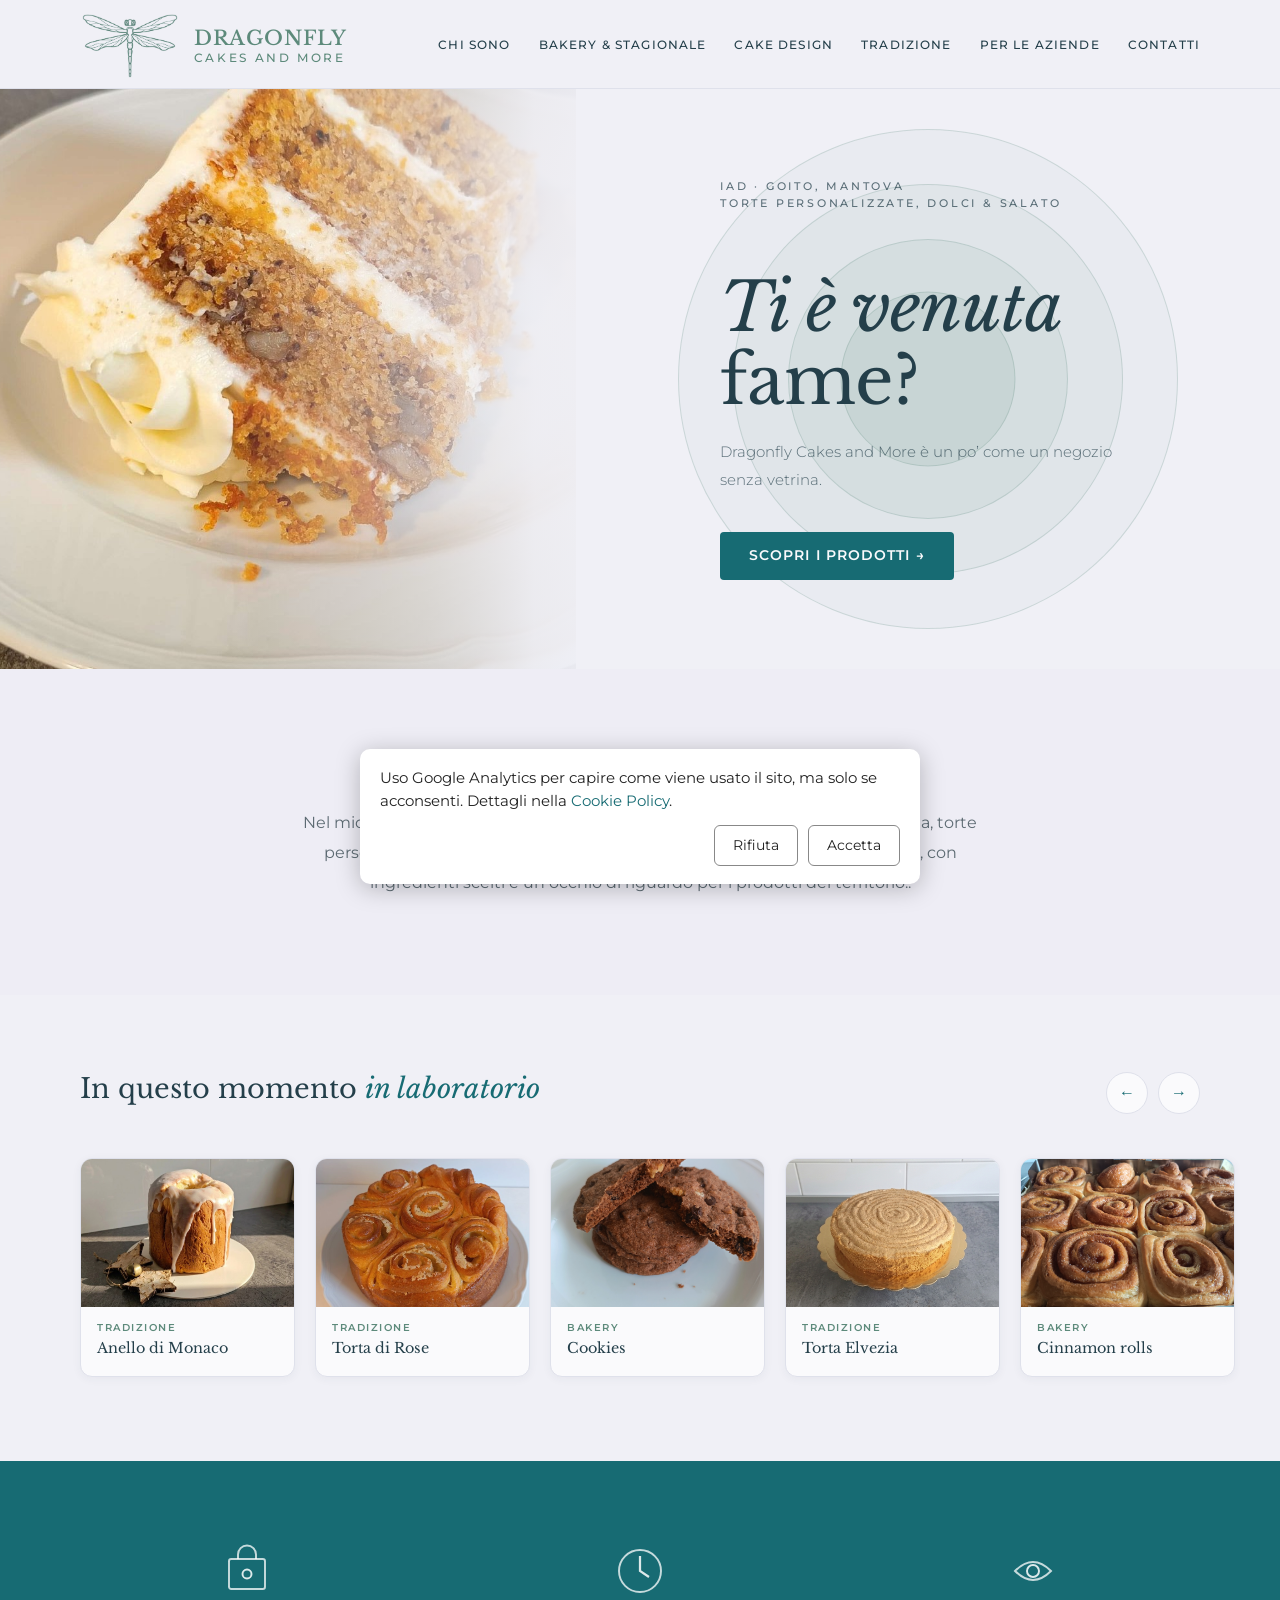
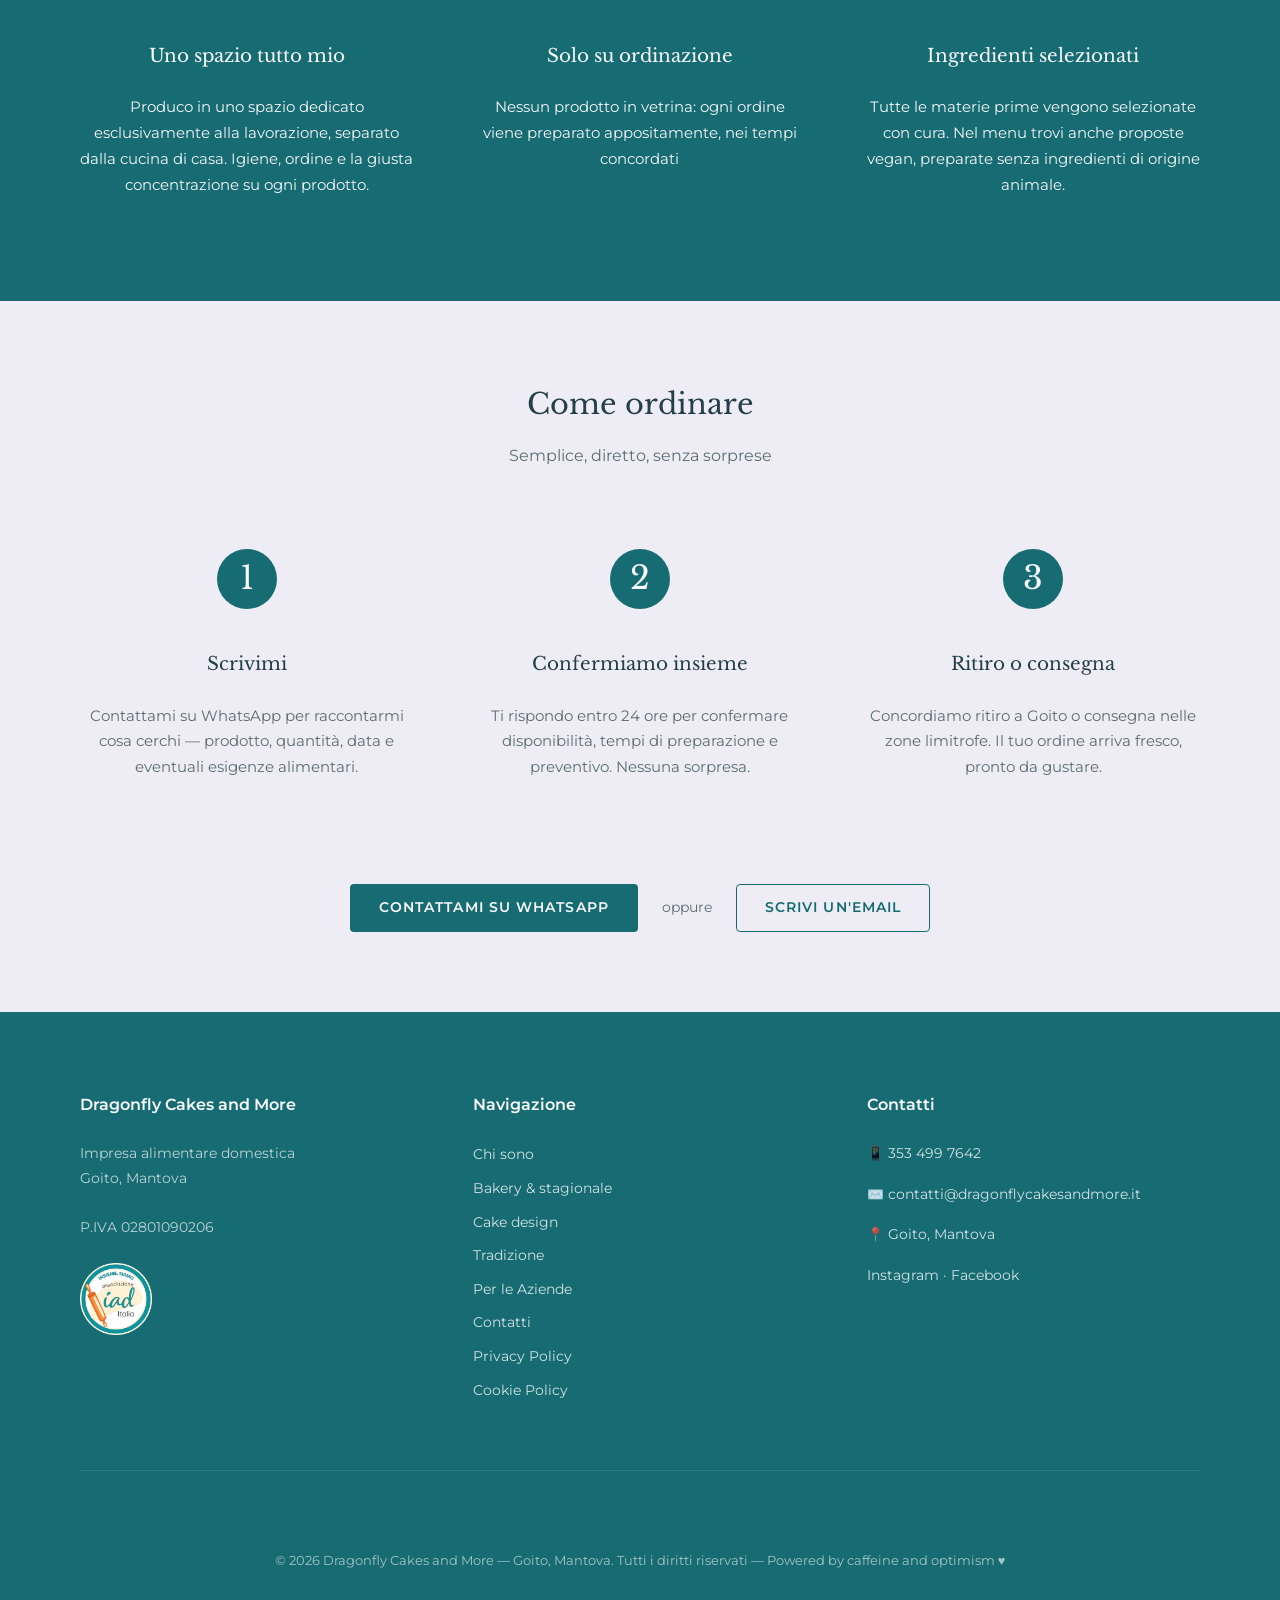
<file: index.html>
<!DOCTYPE html>
<html lang="it">
<head>
  <meta charset="UTF-8">
  <meta name="viewport" content="width=device-width, initial-scale=1.0">
  <meta name="description" content="Dragonfly Cakes and More - Dolci artigianali da forno su ordinazione. Dalla tradizione mantovana ai lievitati freschi, torte personalizzate e salato di qualità.">
  <meta property="og:title" content="Dragonfly Cakes and More — Dolci Artigianali">
  <meta property="og:description" content="Dolci artigianali da forno su ordinazione. Dalla tradizione mantovana ai lievitati freschi, torte personalizzate e salato di qualità.">
  <meta property="og:image" content="images/hero/hero-main.jpg">
  <meta property="og:url" content="https://www.dragonflycakesandmore.it">
  <meta property="og:type" content="website">
  <title>Dragonfly Cakes and More | Dolci Artigianali · Goito, Mantova</title>
  <meta name="keywords" content="colazioni artigianali, forniture dolci bar, B&B Goito, prodotti da forno, impresa alimentare domestica">

  <link href="https://fonts.googleapis.com/css2?family=Libre+Baskerville:ital,wght@0,400;0,700;1,400&family=Montserrat:wght@300;400;500;600&display=swap" rel="stylesheet">
  <link rel="stylesheet" href="css/style.css">

   <script src="js/cookie-consent.js" defer></script>
</head>

<body>

<!-- ═══ NAVBAR ═══ -->
<nav class="navbar">
  <div class="nav-container">

    <div class="nav-logo">
      <a href="index.html" aria-label="Dragonfly Cakes and More — Home">
        <img src="images/logo/libellula-dragonfly.png"
             alt="Dragonfly" class="nav-logo-img">
        <div class="nav-logo-text">
          <span class="nav-logo-brand">Dragonfly</span>
          <span class="nav-logo-sub">cakes and More</span>
        </div>
      </a>
    </div>

    <button class="nav-toggle" aria-label="Menu">&#9776;</button>

   <ul class="nav-links">
      <li><a href="chi-siamo.html"   class="nav-link">Chi sono</a></li>
      <li><a href="bakery.html" class="nav-link">Bakery &amp; stagionale</a></li>
      <li><a href="cake-design.html" class="nav-link">cake design</a></li>
      <li><a href="tradizione.html"  class="nav-link">Tradizione</a></li>
      <li><a href="aziende.html"     class="nav-link">Per le Aziende</a></li>
      <li><a href="contatti.html"    class="nav-link">Contatti</a></li>
    </ul>

  </div>
</nav>


<!-- ═══ HERO ═══ -->
<section class="hero" id="home">

  <div class="hero-photo">
    <img src="images/hero/hero-main.jpg"
         alt="Dolci artigianali Dragonfly Cakes">
  </div>

  <div class="hero-bg-right"></div>

  <div class="hero-circles">
    <span></span><span></span><span></span><span></span>
  </div>

  <div class="hero-content">
    <p class="hero-eyebrow">IAD · Goito, Mantova<br>
      Torte personalizzate, dolci & salato
    </p>
    <h1 class="hero-tagline">Ti è venuta<br><strong>fame?</strong></h1>
    <p class="hero-desc">
      Dragonfly Cakes and More è un po’ come un negozio senza vetrina.<br> 
    </p>
    <a href="#contact" class="btn btn-primary">Scopri i prodotti →</a>
  </div>

</section>


<!-- ═══ INTRO — solo testo ═══ -->
<section class="intro-text">
  <div class="container">
    <div class="intro-text-inner">
      <h2>Fatto su ordinazione</h2>
      <p> Nel mio menu stagionale troverai prodotti della tradizione dolciaria mantovana, torte personalizzate e proposte salate da forno. Preparo tutto nel mio laboratorio, con ingredienti scelti e un occhio di riguardo per i prodotti del territorio..</p>
    </div>
  </div>
</section>


<!-- ═══ CAROSELLO ═══ -->
<!--
  ════════════════════════════════════════════════════════
  AGGIORNAMENTO FACILE — come modificare i prodotti:

  Ogni prodotto è un blocco che inizia con <a e finisce con </a>
  Per AGGIUNGERE: copia un blocco intero e incollalo
  Per RIMUOVERE: cancella il blocco da "PRODOTTO N" fino a </a>
  Per MODIFICARE: cambia emoji, categoria e nome

  COLORI SFONDO (classe del div interno):
    cc-bakery  → verde menta
    cc-tradiz  → beige dorato
    cc-bento   → crema

    ════════════════════════════════════════════════════════
-->
<section class="carousel-section" id="prodotti">
  <div class="carousel-header">
    <h2>In questo momento <em>in laboratorio</em></h2>
    <div class="carousel-nav">
      <button id="prev-btn" aria-label="Precedente">&#8592;</button>
      <button id="next-btn" aria-label="Successivo">&#8594;</button>
    </div>
  </div>
  <div class="carousel-outer">
    <div class="carousel-track" id="carousel-track">

      
      <!-- PRODOTTO 1 -->
      <a href="tradizione.html" class="carousel-card">
        <div class="carousel-card-img cc-tradiz" style="padding:0; overflow:hidden;">
  <img src="images/tradizione/anello-di-monaco.jpg"
       alt="Anello di Monaco"
       style="width:100%; height:100%; object-fit:cover; display:block;">
</div>
        <div class="carousel-card-body">
          <p class="carousel-card-cat">Tradizione</p>
          <h4>Anello di Monaco</h4>
        </div>
      </a>

      <!-- PRODOTTO 2 -->
      <a href="tradizione.html" class="carousel-card">
        <div class="carousel-card-img cc-tradiz" style="padding:0; overflow:hidden;">
  <img src="images/prodotti/tradizione-mantovana.jpg"
       alt="Torta di Rose"
       style="width:100%; height:100%; object-fit:cover; display:block;">
</div>
        <div class="carousel-card-body">
          <p class="carousel-card-cat">Tradizione</p>
          <h4>Torta di Rose</h4>
        </div>
      </a>

       <!-- PRODOTTO 2 -->
      <a href="bakery.html" class="carousel-card">
        <div class="carousel-card-img cc-tradiz" style="padding:0; overflow:hidden;">
  <img src="images/bakery/double_chocolate_cookies.jpg"
       alt="Cookies"
       style="width:100%; height:100%; object-fit:cover; display:block;">
</div>
        <div class="carousel-card-body">
          <p class="carousel-card-cat">Bakery</p>
          <h4>Cookies</h4>
        </div>
      </a>

       <!-- PRODOTTO 3 -->
      <a href="tradizione.html" class="carousel-card">
        <div class="carousel-card-img cc-tradiz" style="padding:0; overflow:hidden;">
  <img src="images/tradizione/torta-elvezia.png"
       alt="Torta Elvezia"
       style="width:100%; height:100%; object-fit:cover; display:block;">
</div>
        <div class="carousel-card-body">
          <p class="carousel-card-cat">Tradizione</p>
          <h4>Torta Elvezia</h4>
        </div>
      </a>
  <!-- PRODOTTO 4 -->
      <a href="bakery.html" class="carousel-card">
        <div class="carousel-card-img cc-tradiz" style="padding:0; overflow:hidden;">
  <img src="images/bakery/cinnamon_rolls.jpeg"
       alt="cinnamon_rolls"
       style="width:100%; height:100%; object-fit:cover; display:block;">
</div>
        <div class="carousel-card-body">
          <p class="carousel-card-cat">Bakery</p>
          <h4>Cinnamon rolls</h4>
        </div>
      </a>
    </div>
  </div>
</section>


<!-- ═══ TRUST ═══ -->
<section class="trust">
  <div class="container">
    <div class="trust-grid">

      <div class="trust-item">
        <svg class="trust-icon" viewBox="0 0 40 40" fill="none">
          <rect x="8" y="12" width="24" height="20" rx="1.5" stroke="white" stroke-width="1.3" opacity="0.75"/>
          <path d="M14 12V9a6 6 0 0 1 12 0v3" stroke="white" stroke-width="1.3" opacity="0.75"/>
          <circle cx="20" cy="22" r="3" stroke="white" stroke-width="1.3" opacity="0.85"/>
        </svg>
        <h3>Uno spazio tutto mio</h3>
        <p>Produco in uno spazio dedicato esclusivamente alla lavorazione, separato dalla cucina di casa. Igiene, ordine e la giusta concentrazione su ogni prodotto.</p>
      </div>

      <div class="trust-item">
        <svg class="trust-icon" viewBox="0 0 40 40" fill="none">
          <circle cx="20" cy="20" r="14" stroke="white" stroke-width="1.3" opacity="0.75"/>
          <path d="M20 10v10l6 4" stroke="white" stroke-width="1.5" opacity="0.85"/>
        </svg>
        <h3>Solo su ordinazione</h3>
        <p>Nessun prodotto in vetrina: ogni ordine viene preparato appositamente, nei tempi concordati</p>
      </div>

      <div class="trust-item">
        <svg class="trust-icon" viewBox="0 0 40 40" fill="none">
          <path d="M8 20 Q20 8 32 20 Q20 32 8 20z" stroke="white" stroke-width="1.3" opacity="0.75"/>
          <circle cx="20" cy="20" r="4" stroke="white" stroke-width="1.3" opacity="0.85"/>
        </svg>
        <h3>Ingredienti selezionati</h3>
        <p>Tutte le materie prime vengono selezionate con cura. Nel menu trovi anche proposte vegan, preparate senza ingredienti di origine animale.</p>
      </div>

    </div>
  </div>
</section>


<!-- ═══ COME ORDINARE ═══ -->
<section class="how-to-order" id="contact">
  <div class="container">

    <div class="section-header">
      <h2>Come ordinare</h2>
      <p>Semplice, diretto, senza sorprese</p>
    </div>

    <div class="steps-grid">
      <div class="step">
        <div class="step-number">1</div>
        <h3>Scrivimi</h3>
        <p>Contattami su WhatsApp per raccontarmi cosa cerchi — prodotto, quantità, data e eventuali esigenze alimentari.</p>
      </div>
      <div class="step">
        <div class="step-number">2</div>
        <h3>Confermiamo insieme</h3>
        <p>Ti rispondo entro 24 ore per confermare disponibilità, tempi di preparazione e preventivo. Nessuna sorpresa.</p>
      </div>
      <div class="step">
        <div class="step-number">3</div>
        <h3>Ritiro o consegna</h3>
        <p>Concordiamo ritiro a Goito o consegna nelle zone limitrofe. Il tuo ordine arriva fresco, pronto da gustare.</p>
      </div>
    </div>

    <div class="contact-cta">
      <a href="https://wa.me/+393534997642" class="btn btn-primary" target="_blank">Contattami su WhatsApp</a>
      <p class="or-text">oppure</p>
      <a href="mailto:contatti@dragonflycakesandmore.it" class="btn btn-secondary">Scrivi un'email</a>
    </div>

  </div>
</section>


<!-- ═══ FOOTER ═══ -->
<footer class="footer">
  <div class="container">
    <div class="footer-grid">

      <div class="footer-brand">
        <h4>Dragonfly Cakes and More</h4>
        <p>Impresa alimentare domestica<br>Goito, Mantova<br><br>P.IVA 02801090206</p><img src="images/logo/bollino-iaditalia.png" alt="Socio IAD Italia" class="footer-badge">
      </div>

      <div class="footer-col">
        <h4>Navigazione</h4>
        <ul>
          <li><a href="chi-siamo.html">Chi sono</a></li>
          <li><a href="bakery.html">Bakery &amp; stagionale</a></li>
          <li><a href="cake-design.html">Cake design</a></li>
          <li><a href="tradizione.html">Tradizione</a></li>
          <li><a href="aziende.html">Per le Aziende</a></li>
          <li><a href="contatti.html">Contatti</a></li>
          <li><a href="privacy-policy.html">Privacy Policy</a></li> <li><a href="cookie-policy.html">Cookie Policy</a></li> 
        </ul>
      </div>

      <div class="footer-col">
        <h4>Contatti</h4>
        <p>📱 <a href="https://wa.me/+393534997642">353 499 7642</a></p>
        <p>✉️ <a href="mailto:contatti@dragonflycakesandmore.it">contatti@dragonflycakesandmore.it</a></p>
        <p>📍 Goito, Mantova</p>
        <p style="margin-top:12px;">
          <a href="https://www.instagram.com/dragonflycakesandmore/" target="_blank">Instagram</a> ·
          <a href="https://www.facebook.com/Dragonflycakesandmore/" target="_blank">Facebook</a>
        </p>
      </div>

    </div>
    <div class="footer-bottom">
      © 2026 Dragonfly Cakes and More — Goito, Mantova. Tutti i diritti riservati —
      Powered by caffeine and optimism ♥
    </div>
  </div>
</footer>


<script>
  // Hamburger
  const toggle   = document.querySelector('.nav-toggle');
  const navLinks = document.querySelector('.nav-links');
  if (toggle) {
    toggle.addEventListener('click', () => navLinks.classList.toggle('open'));
    document.querySelectorAll('.nav-link').forEach(l =>
      l.addEventListener('click', () => navLinks.classList.remove('open'))
    );
  }

  // Carosello
  const track   = document.getElementById('carousel-track');
  const prevBtn = document.getElementById('prev-btn');
  const nextBtn = document.getElementById('next-btn');
  const CARD_W  = 235;
  let offset = 0;

  function maxOffset() {
    const visible = Math.floor(track.parentElement.offsetWidth / CARD_W);
    return Math.max(0, track.children.length - visible);
  }

  nextBtn.addEventListener('click', () => {
    offset = Math.min(offset + 1, maxOffset());
    track.style.transform = `translateX(-${offset * CARD_W}px)`;
  });
  prevBtn.addEventListener('click', () => {
    offset = Math.max(offset - 1, 0);
    track.style.transform = `translateX(-${offset * CARD_W}px)`;
  });
  window.addEventListener('resize', () => {
    offset = Math.min(offset, maxOffset());
    track.style.transform = `translateX(-${offset * CARD_W}px)`;
  });
</script>

</body>
</html>
</file>
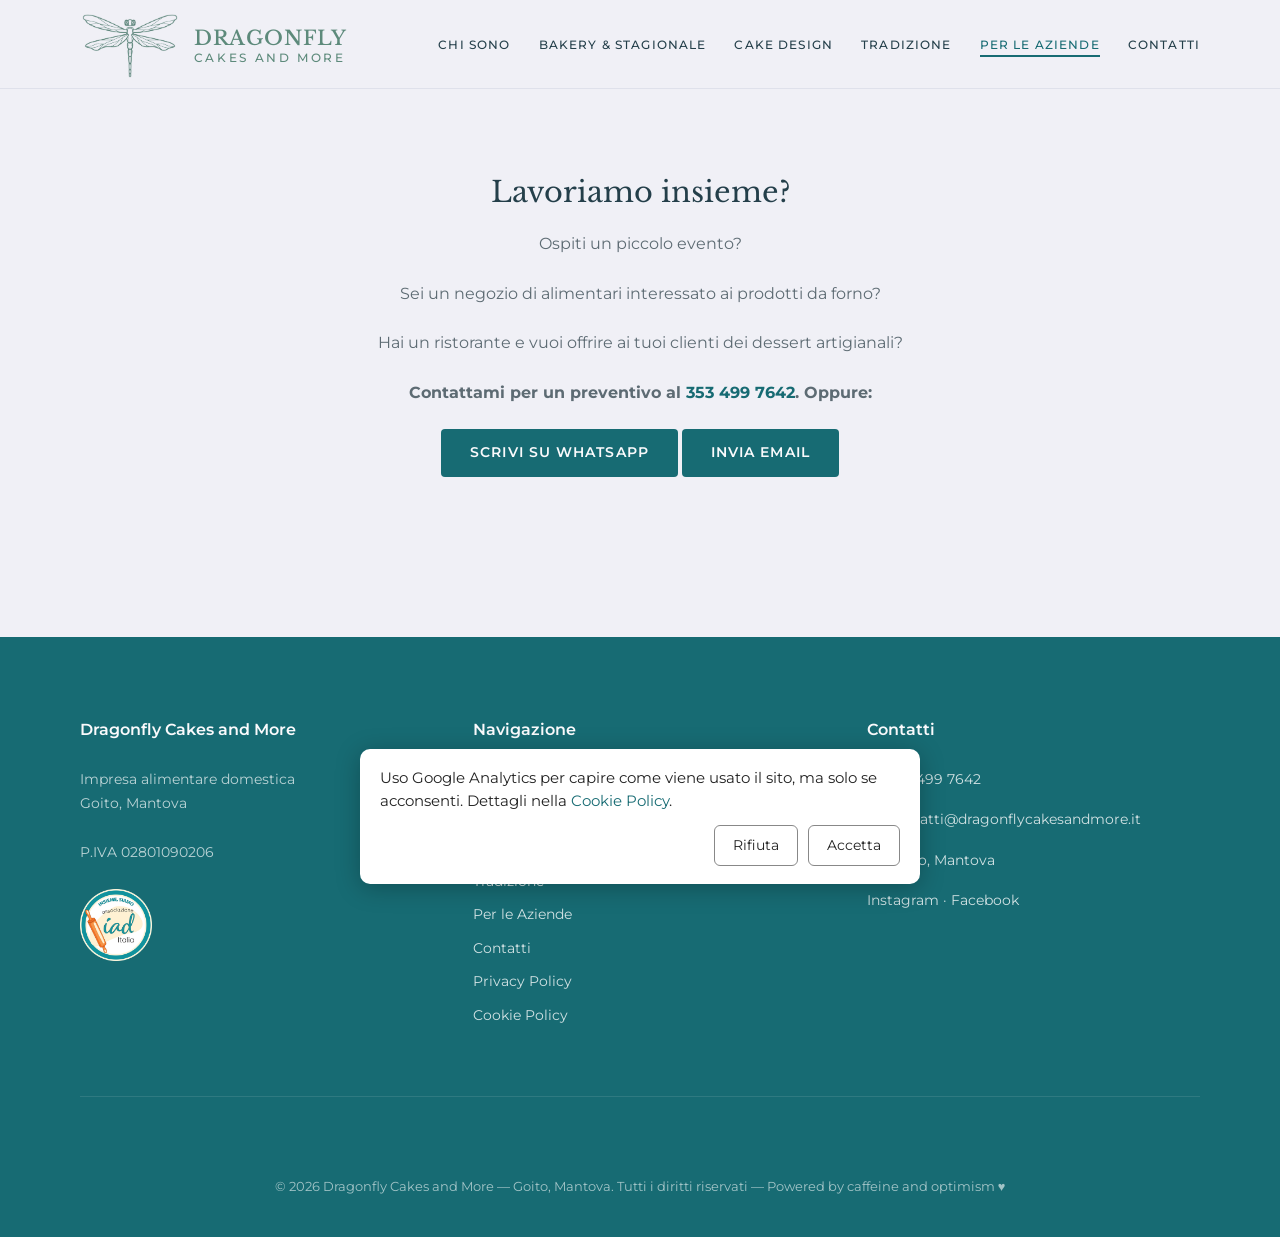
<file: aziende.html>
<!DOCTYPE html>
<html lang="it">
<head>
  <meta charset="UTF-8">
  <meta name="viewport" content="width=device-width, initial-scale=1.0">
  <meta name="description" content="Dragonfly Cakes and More per le aziende: dolci e prodotti da forno artigianali per eventi, negozi e ristoranti. Richiedi un preventivo.">
  <title>Per le Aziende — Dragonfly Cakes and More</title>

  <!-- Google Fonts -->
  <link href="https://fonts.googleapis.com/css2?family=Libre+Baskerville:ital,wght@0,400;0,700;1,400&family=Montserrat:wght@300;400;500;600&display=swap" rel="stylesheet">

  <!-- Main Stylesheet -->
  <link rel="stylesheet" href="css/style.css">

    <script src="js/cookie-consent.js" defer></script>
</head>

<body>

  <!-- ===== NAVBAR ===== -->
  <nav class="navbar">
    <div class="nav-container">

      <div class="nav-logo">
        <a href="index.html" aria-label="Dragonfly Cakes and More — Home">
          <img src="images/logo/libellula-dragonfly.png"
               alt="Dragonfly"
               class="nav-logo-img">
          <div class="nav-logo-text">
            <span class="nav-logo-brand">Dragonfly</span>
            <span class="nav-logo-sub">cakes and More</span>
          </div>
        </a>
      </div>

      <button class="nav-toggle" aria-label="Menu">&#9776;</button>

      <ul class="nav-links">
        <li><a href="chi-siamo.html"   class="nav-link">Chi sono</a></li>
        <li><a href="bakery.html"      class="nav-link">Bakery &amp; stagionale</a></li>
        <li><a href="cake-design.html" class="nav-link">cake design</a></li>
        <li><a href="tradizione.html"  class="nav-link">Tradizione</a></li>
        <li><a href="aziende.html"     class="nav-link active">Per le Aziende</a></li>
        <li><a href="contatti.html"    class="nav-link">Contatti</a></li>
      </ul>

    </div>
  </nav>

 
  <!-- ===== CALL TO ACTION ===== -->
  <section class="contact-methods">
    <div class="container">
      <div class="section-header">
        <h2>Lavoriamo insieme?</h2>
        <p>Ospiti un piccolo evento?</p>
        <p>Sei un negozio di alimentari interessato ai prodotti da forno?</p>
        <p>Hai un ristorante e vuoi offrire ai tuoi clienti dei dessert artigianali?</p>
                <p><strong>Contattami per un preventivo al <a href="tel:+393534997642">353 499 7642</a>. Oppure:</strong></p>
        <p>
          <a href="https://wa.me/+393534997642?text=Ciao!%20Vorrei%20un%20preventivo%20per..." class="btn btn-primary" target="_blank">
            Scrivi su WhatsApp
          </a>
          <a href="mailto:contatti@dragonflycakesandmore.it" class="btn btn-primary">
            Invia email
          </a>
        </p>
      </div>
    </div>
  </section>

  <!-- ===== FOOTER ===== -->
  <footer class="footer">
    <div class="container">
      <div class="footer-grid">

        <div class="footer-brand">
          <h4>Dragonfly Cakes and More</h4>
          <p>Impresa alimentare domestica<br>Goito, Mantova<br><br>P.IVA 02801090206</p><img src="images/logo/bollino-iaditalia.png" alt="Socio IAD Italia" class="footer-badge">
        </div>

        <div class="footer-col">
          <h4>Navigazione</h4>
          <ul>
            <li><a href="chi-siamo.html">Chi sono</a></li>
            <li><a href="bakery.html">Bakery &amp; stagionale</a></li>
            <li><a href="cake-design.html">Cake design</a></li>
            <li><a href="tradizione.html">Tradizione</a></li>
            <li><a href="aziende.html">Per le Aziende</a></li>
            <li><a href="contatti.html">Contatti</a></li>
            <li><a href="privacy-policy.html">Privacy Policy</a></li> <li><a href="cookie-policy.html">Cookie Policy</a></li> 
          </ul>
        </div>

        <div class="footer-col">
          <h4>Contatti</h4>
          <p>📱 <a href="https://wa.me/+393534997642">353 499 7642</a></p>
          <p>✉️ <a href="mailto:contatti@dragonflycakesandmore.it">contatti@dragonflycakesandmore.it</a></p>
          <p>📍 Goito, Mantova</p>
          <p style="margin-top:12px;">
            <a href="https://www.instagram.com/dragonflycakesandmore/" target="_blank">Instagram</a> ·
            <a href="https://www.facebook.com/Dragonflycakesandmore/" target="_blank">Facebook</a>
          </p>
        </div>

      </div>
      <div class="footer-bottom">
        © 2026 Dragonfly Cakes and More — Goito, Mantova. Tutti i diritti riservati —
        Powered by caffeine and optimism ♥
      </div>
    </div>
  </footer>

  <script>
    const toggle   = document.querySelector('.nav-toggle');
    const navLinks = document.querySelector('.nav-links');
    if (toggle) {
      toggle.addEventListener('click', () => navLinks.classList.toggle('open'));
      document.querySelectorAll('.nav-link').forEach(l =>
        l.addEventListener('click', () => navLinks.classList.remove('open'))
      );
    }
  </script>

</body>
</html>
</file>
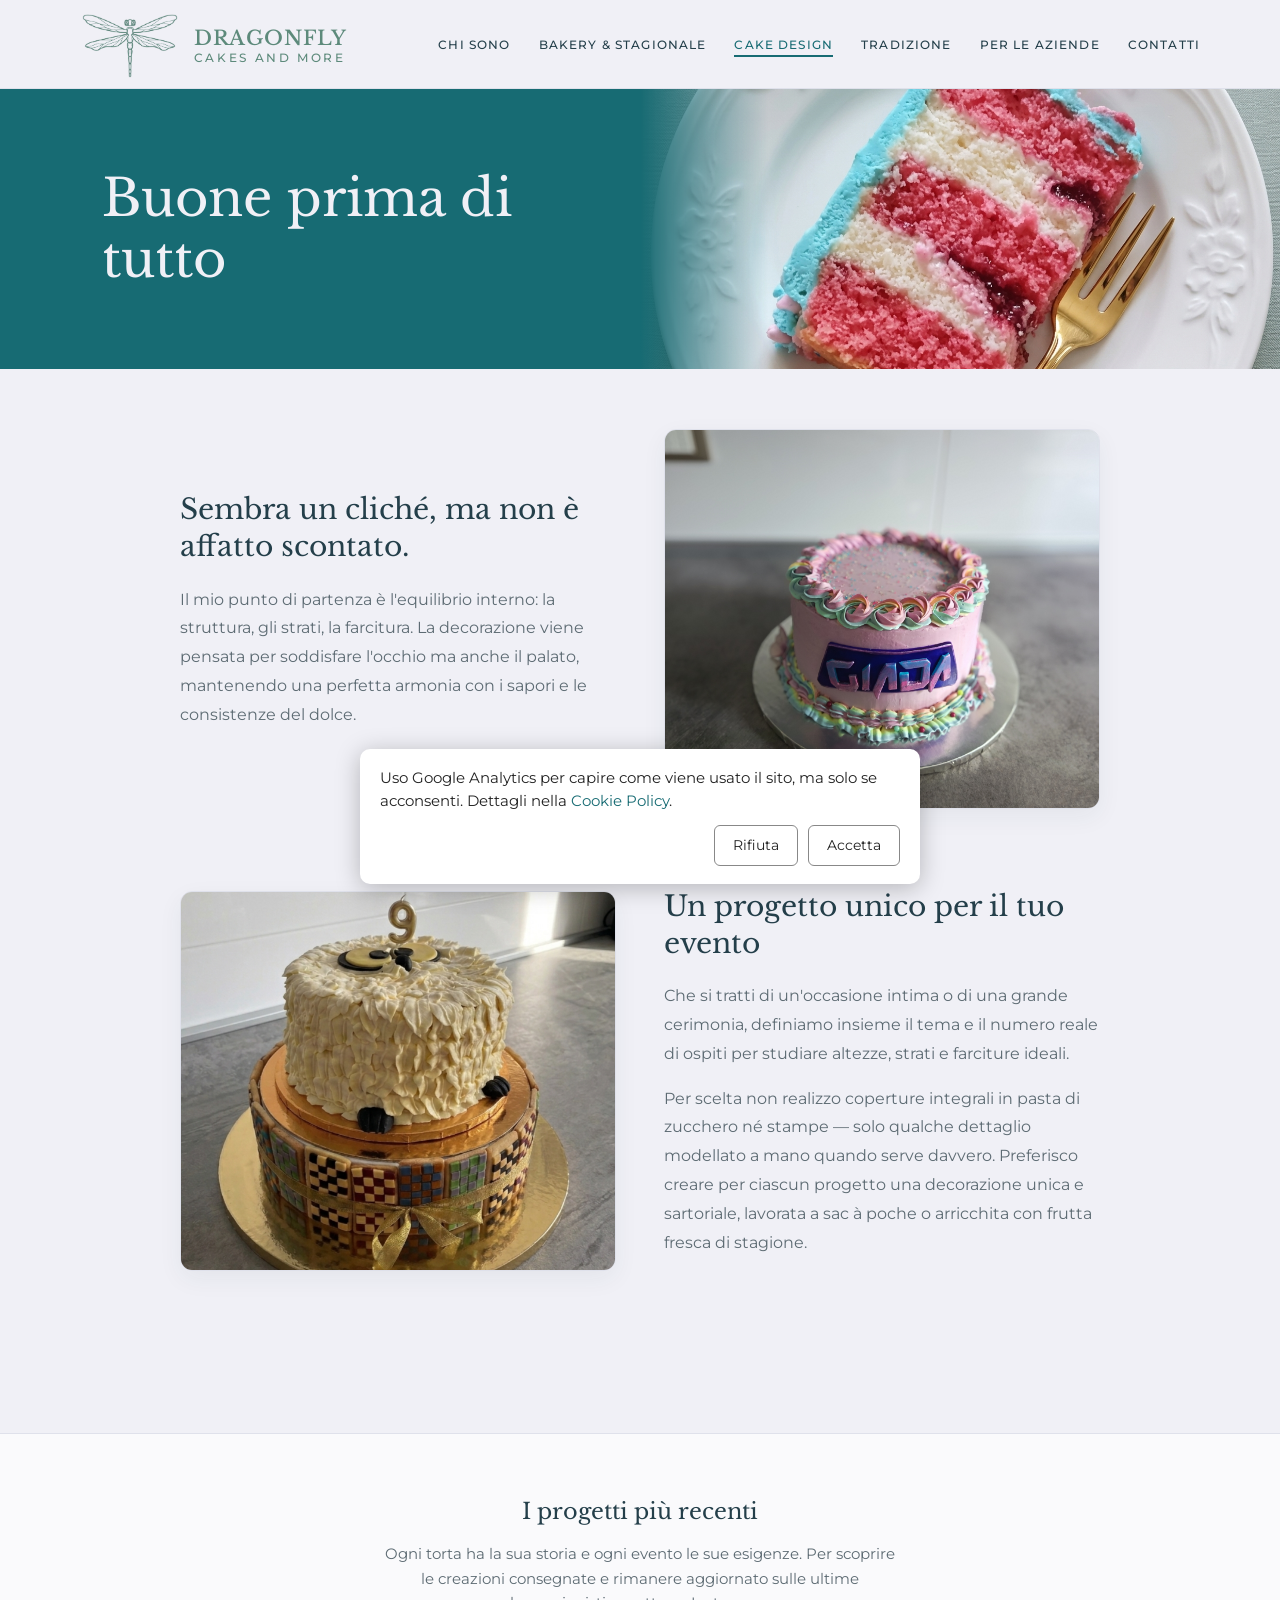
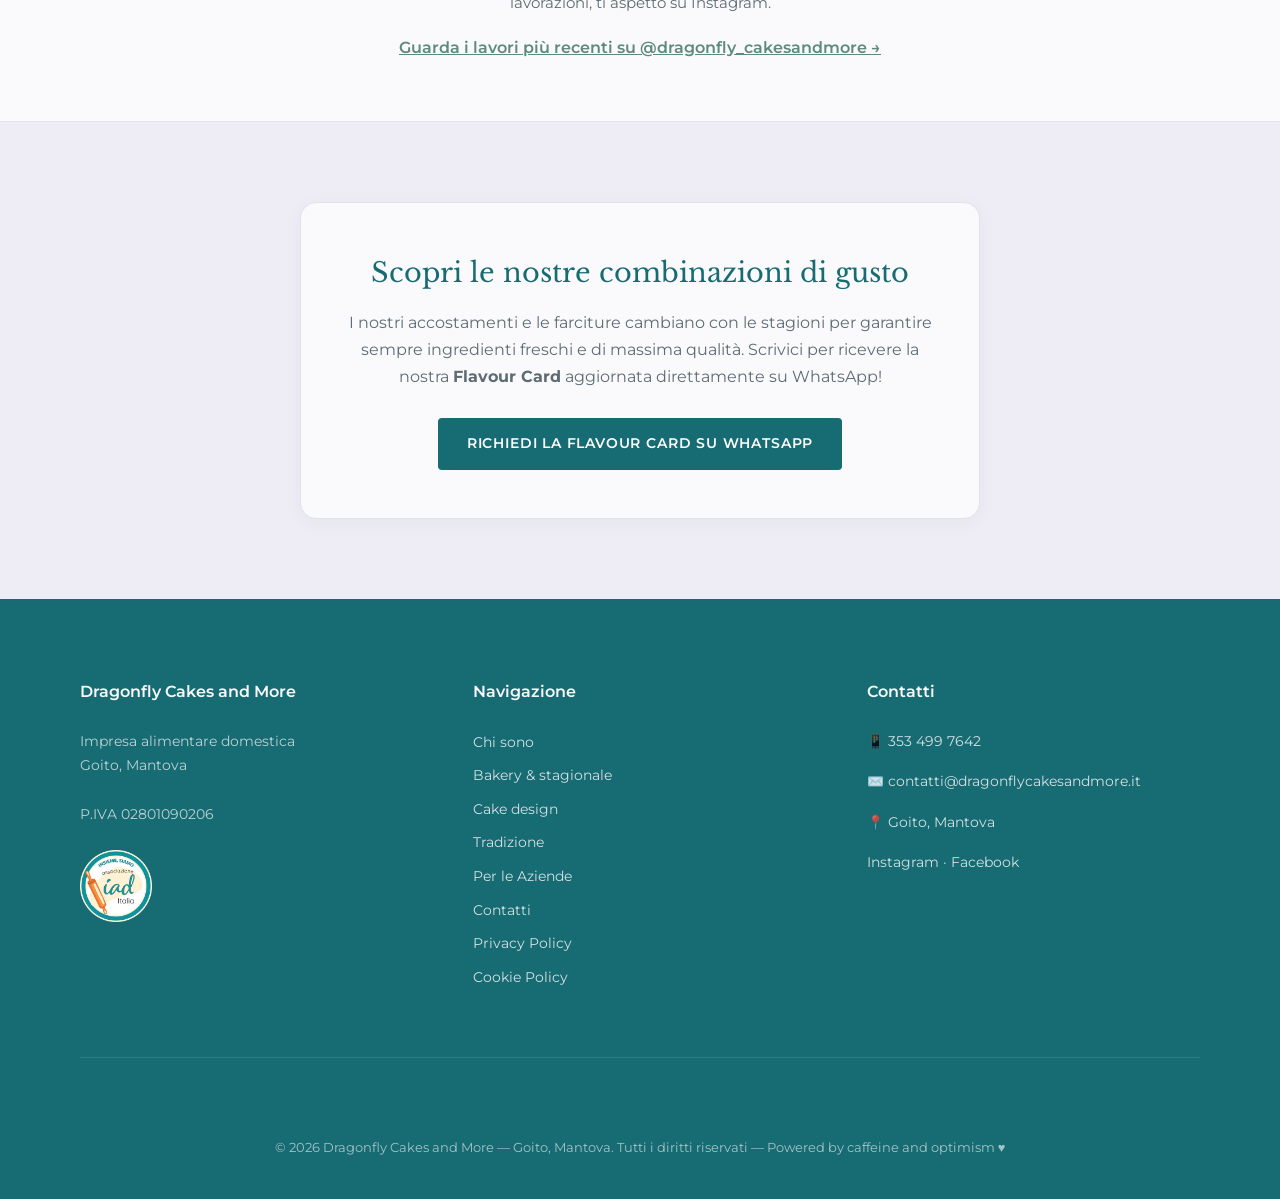
<file: cake-design.html>
<!DOCTYPE html>
<html lang="it">
<head>
  <meta charset="UTF-8">
  <meta name="viewport" content="width=device-width, initial-scale=1.0">
  <meta name="description" content="Torte decorate su ordinazione per compleanni e cerimonie. Artigianali, buone prima di tutto, belle quanto basta.">
  <title>Torte su misura — Dragonfly Cakes and More</title>

  <link href="https://fonts.googleapis.com/css2?family=Libre+Baskerville:ital,wght@0,400;0,700;1,400&family=Montserrat:wght@300;400;500;600&display=swap" rel="stylesheet">
  <link rel="stylesheet" href="css/style.css">

   <script src="js/cookie-consent.js" defer></script>

  <style>
    /* ═══════════════════════════════════════
       HERO NUOVA CON FOTO LIMITATA ALL'ALTEZZA
    ═══════════════════════════════════════ */
/* 1. FASCIA HERO TEAL (deve occupare l'intera larghezza) */
.hero-cakedesign {
  position: relative;
  height: 280px;
  background-color: var(--teal);
  display: flex;
  align-items: center;
  overflow: hidden;
  width: 100%;
}

/* 2. TESTO SULLA SINISTRA */
.hero-cakedesign .hero-text {
  position: relative;
  z-index: 3;
  padding-left: 8%;
  background: transparent !important;
  max-width: 50%;
}

.hero-cakedesign h1 {
  font-family: var(--font-serif);
  font-size: clamp(2.2rem, 4vw, 3.2rem);
  color: var(--cream);
  background: transparent !important;
  margin: 0;
}

/* 3. IMMAGINE SOVRAPPOSTA CON SFUMATURA SUL PRIMO 20% */
.hero-cakedesign::before {
  content: "";
  position: absolute;
  top: 0;
  right: 0;
  width: 50%; /* Regola l'ampiezza dell'immagine */
  height: 100%;
  background: url("images/cakedesign/torta-hero-fette3.png") no-repeat right center;
  background-size: cover; /* oppure 'contain' o 'auto 100%' a seconda della foto */
  z-index: 1;
  pointer-events: none;

  /* Sfuma dal trasparente (fa vedere il teal sotto) al nero (fa vedere la foto) */
  -webkit-mask-image: linear-gradient(to right, transparent 0%, #000 20%);
  mask-image: linear-gradient(to right, transparent 0%, #000 20%);
}

/* 4. RIMUOVI ::after SE PRESENTE */
.hero-cakedesign::after {
  display: none !important;
}
 /* ═══════════════════════════════════════
       SEZIONE NARRATIVA ESSENZIALE
    ═══════════════════════════════════════ */
    .narrative-section {
      background: var(--cream);
      padding: 60px 0 80px 0;
    }

    .narrative-container {
      max-width: 1000px;
      margin: 0 auto;
      padding: 0 var(--spacing-lg);
    }

    .narrative-block {
      display: grid;
      grid-template-columns: 1fr 1fr;
      gap: 48px;
      align-items: center;
      margin-bottom: 80px;
    }

    .narrative-block.reverse {
      direction: rtl;
    }

    .narrative-block.reverse .narrative-text {
      direction: ltr;
    }

    .narrative-text h2 {
      font-family: var(--font-serif);
      font-size: clamp(1.5rem, 2.2vw, 2rem);
      color: var(--text);
      margin-bottom: 20px;
      line-height: 1.3;
    }

    .narrative-text p {
      font-size: 1rem;
      color: var(--muted);
      line-height: 1.8;
      margin-bottom: 16px;
    }

    .narrative-media {
      position: relative;
    }

    .narrative-img {
      width: 100%;
      height: 380px;
      object-fit: cover;
      border-radius: 12px;
      box-shadow: 0 8px 24px rgba(36, 63, 74, 0.06);
      border: 1px solid var(--border);
    }

    /* ═══════════════════════════════════════
       INVITO AI SOCIAL
    ═══════════════════════════════════════ */
    .social-bridge {
      background: var(--white);
      padding: 60px 0;
      text-align: center;
      border-top: 1px solid var(--border);
      border-bottom: 1px solid var(--border);
    }

    .social-bridge-inner {
      max-width: 600px;
      margin: 0 auto;
      padding: 0 var(--spacing-lg);
    }

    .social-bridge h3 {
      font-family: var(--font-serif);
      font-size: 1.4rem;
      color: var(--text);
      margin-bottom: 12px;
    }

    .social-bridge p {
      font-size: 0.95rem;
      color: var(--muted);
      line-height: 1.6;
      margin-bottom: 20px;
    }

    .social-bridge a {
      color: var(--green);
      font-weight: 600;
      text-decoration: underline;
      transition: color var(--transition);
    }

    .social-bridge a:hover {
      color: var(--green-dark);
    }

    /* ═══════════════════════════════════════
       FLAVOUR CARD CTA
    ═══════════════════════════════════════ */
    .flavour-cta-section {
      background: var(--warm);
      padding: 80px 0;
    }

    .flavour-cta-box {
      max-width: 680px;
      margin: 0 auto;
      background: var(--white);
      border: 1px solid var(--border);
      border-radius: 16px;
      padding: 48px 36px;
      text-align: center;
      box-shadow: 0 4px 20px rgba(36, 63, 74, 0.04);
    }

    .flavour-cta-box h2 {
      font-family: var(--font-serif);
      font-size: 1.7rem;
      color: var(--teal);
      margin-bottom: 16px;
    }

    .flavour-cta-box p {
      font-size: 0.98rem;
      color: var(--muted);
      line-height: 1.7;
      margin-bottom: 28px;
    }

    .btn-whatsapp {
      background-color: #176B73;
      color: #ffffff !important;
      font-weight: 600;
      display: inline-flex;
      align-items: center;
      gap: 10px;
      padding: 14px 28px;
      border-radius: var(--radius-sm);
      text-transform: uppercase;
      font-size: 0.85rem;
      letter-spacing: 0.06em;
      transition: background-color var(--transition);
    }

    .btn-whatsapp:hover {
      background-color: #3D9DA5;
    }

    /* RESPONSIVE */
    @media (max-width: 768px) {
      .hero-cakedesign {
        height: 300px;
        background-size: auto 90%;
      }
            .hero-cakedesign::before {
        display: none;
      }
      .hero-cakedesign .hero-text {
        padding: 0 var(--spacing-lg);
        width: 100%;
      }
      .narrative-block,
      .narrative-block.reverse {
        grid-template-columns: 1fr;
        gap: 32px;
        direction: ltr;
      }
      .narrative-img {
        height: 280px;
      }
    }
  </style>
</head>

<body>

<!-- ═══ NAVBAR ═══ -->
<nav class="navbar">
  <div class="nav-container">
    <div class="nav-logo">
      <a href="index.html" aria-label="Dragonfly Cakes and More — Home">
        <img src="images/logo/libellula-dragonfly.png" alt="Dragonfly" class="nav-logo-img">
        <div class="nav-logo-text">
          <span class="nav-logo-brand">Dragonfly</span>
          <span class="nav-logo-sub">cakes and More</span>
        </div>
      </a>
    </div>
    <button class="nav-toggle" aria-label="Menu">&#9776;</button>
    <ul class="nav-links">
      <li><a href="chi-siamo.html" class="nav-link">Chi sono</a></li>
      <li><a href="bakery.html" class="nav-link">Bakery &amp; stagionale</a></li>
      <li><a href="cake-design.html" class="nav-link active">Cake design</a></li>
      <li><a href="tradizione.html" class="nav-link">Tradizione</a></li>
      <li><a href="aziende.html" class="nav-link">Per le Aziende</a></li>
      <li><a href="contatti.html" class="nav-link">Contatti</a></li>
    </ul>
  </div>
</nav>

<!-- ═══ HERO ESSENZIALE ═══ -->
<section class="hero-cakedesign">
  <div class="hero-text">
    <h1>Buone prima di tutto</h1>
  </div>
</section>

<!-- ═══ CONTENUTO NARRATIVO ═══ -->
<section class="narrative-section">
  <div class="narrative-container">
    
    <!-- Blocco 1: Filosofia & Equilibrio -->
    <div class="narrative-block">
      <div class="narrative-text">
        <h2>Sembra un cliché, ma non è affatto scontato.</h2>
        <p>Il mio punto di partenza è l'equilibrio interno: la struttura, gli strati, la farcitura. La decorazione viene pensata per soddisfare l'occhio ma anche il palato, mantenendo una perfetta armonia con i sapori e le consistenze del dolce.</p>
      </div>
      <div class="narrative-media">
        <img src="images/cakedesign/k-pop.jpg" alt="Dettaglio lavorazione torta" class="narrative-img">
      </div>
    </div>

    <!-- Blocco 2: Progettazione Sartoriale -->
    <div class="narrative-block reverse">
      <div class="narrative-text">
        <h2>Un progetto unico per il tuo evento</h2>
        <p>Che si tratti di un'occasione intima o di una grande cerimonia, definiamo insieme il tema e il numero reale di ospiti per studiare altezze, strati e farciture ideali.</p>
        <p>Per scelta non realizzo coperture integrali in pasta di zucchero né stampe — solo qualche dettaglio modellato a mano quando serve davvero. Preferisco creare per ciascun progetto una decorazione unica e sartoriale, lavorata a sac à poche o arricchita con frutta fresca di stagione.</p>
      </div>
      <div class="narrative-media">
        <img src="images/cakedesign/card-piani.png" alt="Torta decorata a mano" class="narrative-img">
      </div>
    </div>

  </div>
</section>

<!-- ═══ INVITO AI SOCIAL ═══ -->
<section class="social-bridge">
  <div class="social-bridge-inner">
    <h3>I progetti più recenti</h3>
    <p>Ogni torta ha la sua storia e ogni evento le sue esigenze. Per scoprire le creazioni consegnate e rimanere aggiornato sulle ultime lavorazioni, ti aspetto su Instagram.</p>
    <a href="https://www.instagram.com/dragonfly_cakesandmore/" target="_blank" rel="noopener">Guarda i lavori più recenti su @dragonfly_cakesandmore &rarr;</a>
  </div>
</section>

<!-- ═══ CALL TO ACTION FLAVOUR CARD ═══ -->
<section class="flavour-cta-section">
  <div class="container">
    <div class="flavour-cta-box">
      <h2>Scopri le nostre combinazioni di gusto</h2>
      <p>I nostri accostamenti e le farciture cambiano con le stagioni per garantire sempre ingredienti freschi e di massima qualità. Scrivici per ricevere la nostra <strong>Flavour Card</strong> aggiornata direttamente su WhatsApp!</p>
      <a href="https://wa.me/+393534997642?text=Ciao!%20Vorrei%20ricevere%20la%20vostra%20Flavour%20Card%20aggiornata." target="_blank" class="btn btn-whatsapp">
        richiedi la Flavour Card su WhatsApp
      </a>
    </div>
  </div>
</section>

<!-- ═══ FOOTER ═══ -->
<footer class="footer">
  <div class="container">
    <div class="footer-grid">

      <div class="footer-brand">
        <h4>Dragonfly Cakes and More</h4>
        <p>Impresa alimentare domestica<br>Goito, Mantova<br><br>P.IVA 02801090206</p><img src="images/logo/bollino-iaditalia.png" alt="Socio IAD Italia" class="footer-badge">
      </div>

      <div class="footer-col">
        <h4>Navigazione</h4>
        <ul>
          <li><a href="chi-siamo.html">Chi sono</a></li>
          <li><a href="bakery.html">Bakery &amp; stagionale</a></li>
          <li><a href="cake-design.html">Cake design</a></li>
          <li><a href="tradizione.html">Tradizione</a></li>
          <li><a href="aziende.html">Per le Aziende</a></li>
          <li><a href="contatti.html">Contatti</a></li>
          <li><a href="privacy-policy.html">Privacy Policy</a></li> <li><a href="cookie-policy.html">Cookie Policy</a></li> 
        </ul>
      </div>

      <div class="footer-col">
        <h4>Contatti</h4>
        <p>📱 <a href="https://wa.me/+393534997642">353 499 7642</a></p>
        <p>✉️ <a href="mailto:contatti@dragonflycakesandmore.it">contatti@dragonflycakesandmore.it</a></p>
        <p>📍 Goito, Mantova</p>
        <p style="margin-top:12px;">
          <a href="https://www.instagram.com/dragonflycakesandmore/" target="_blank">Instagram</a> ·
          <a href="https://www.facebook.com/Dragonflycakesandmore/" target="_blank">Facebook</a>
        </p>
      </div>

    </div>
    <div class="footer-bottom">
      © 2026 Dragonfly Cakes and More — Goito, Mantova. Tutti i diritti riservati —
      Powered by caffeine and optimism ♥
    </div>
  </div>
</footer>


<script>
  const navToggle = document.querySelector('.nav-toggle');
  const navLinks = document.querySelector('.nav-links');
  if (navToggle) {
    navToggle.addEventListener('click', () => {
      navLinks.classList.toggle('open');
    });
  }
</script>

</body>
</html>
</file>
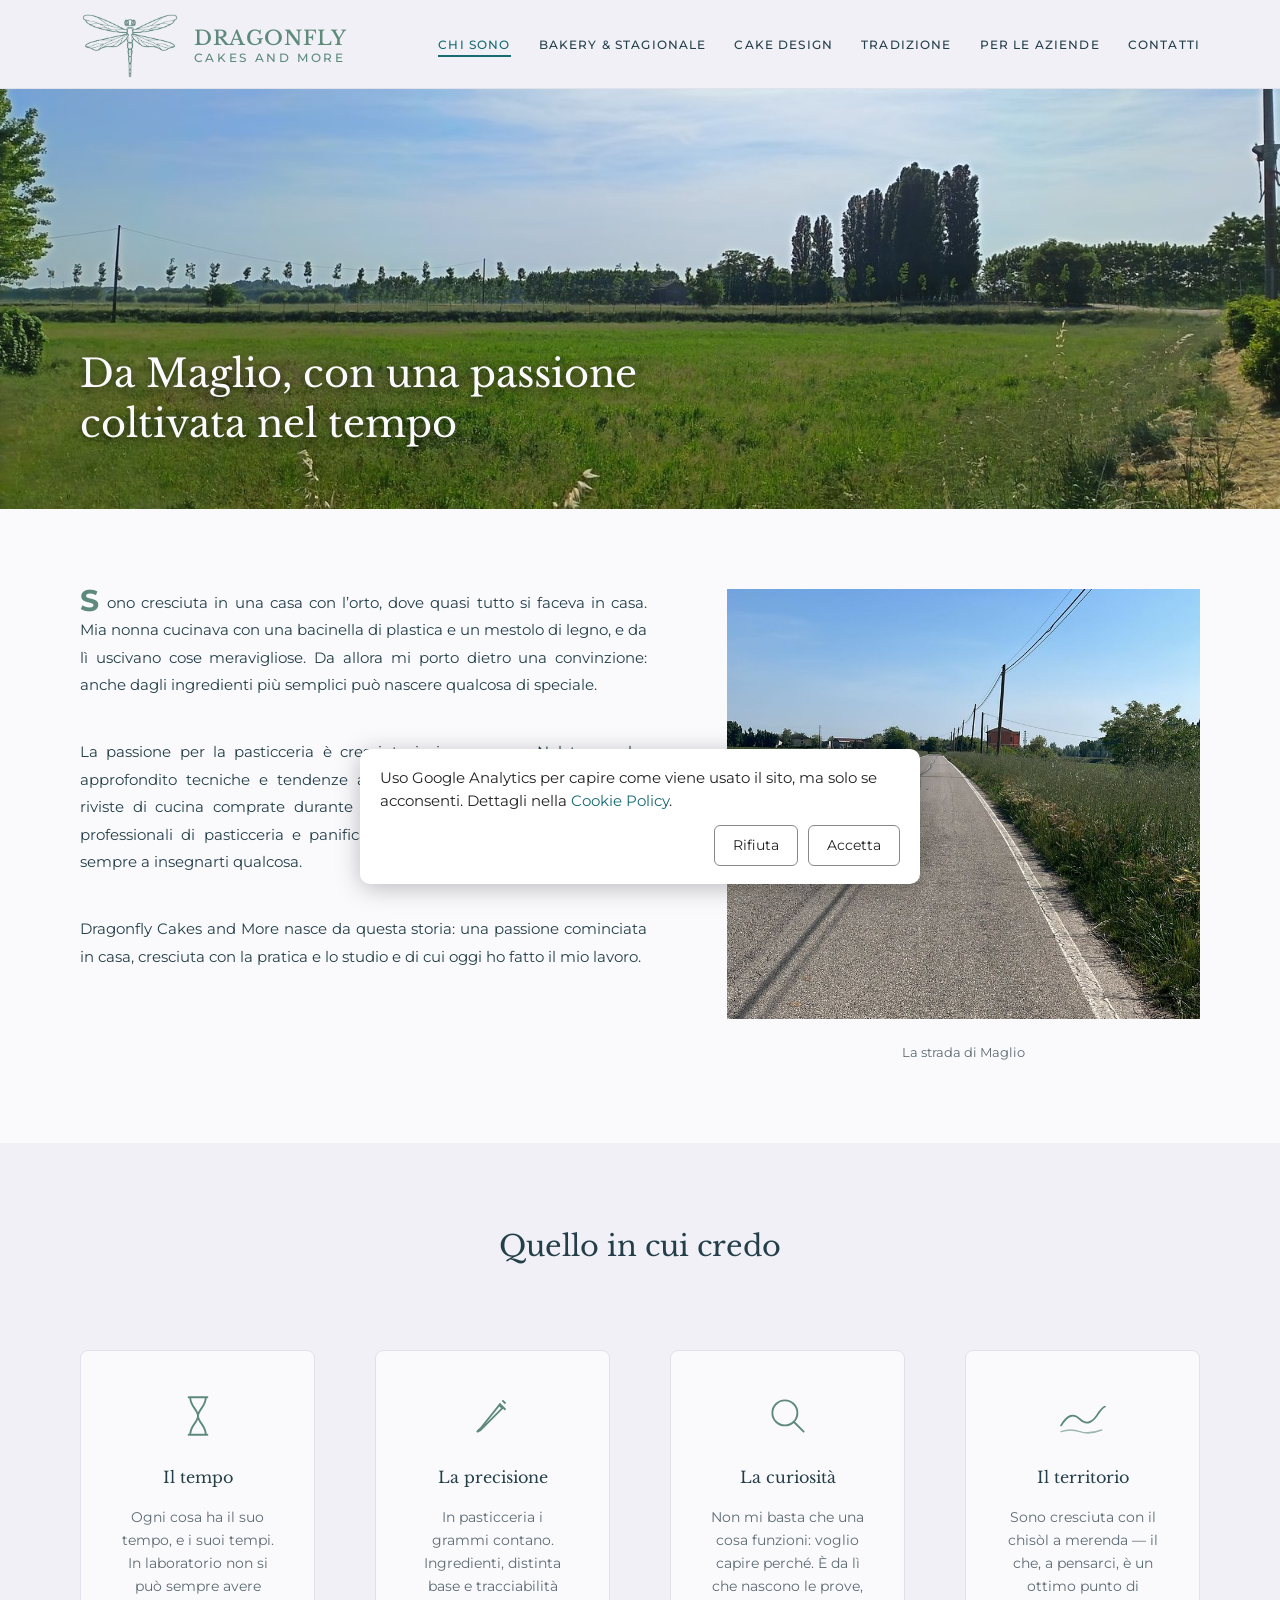
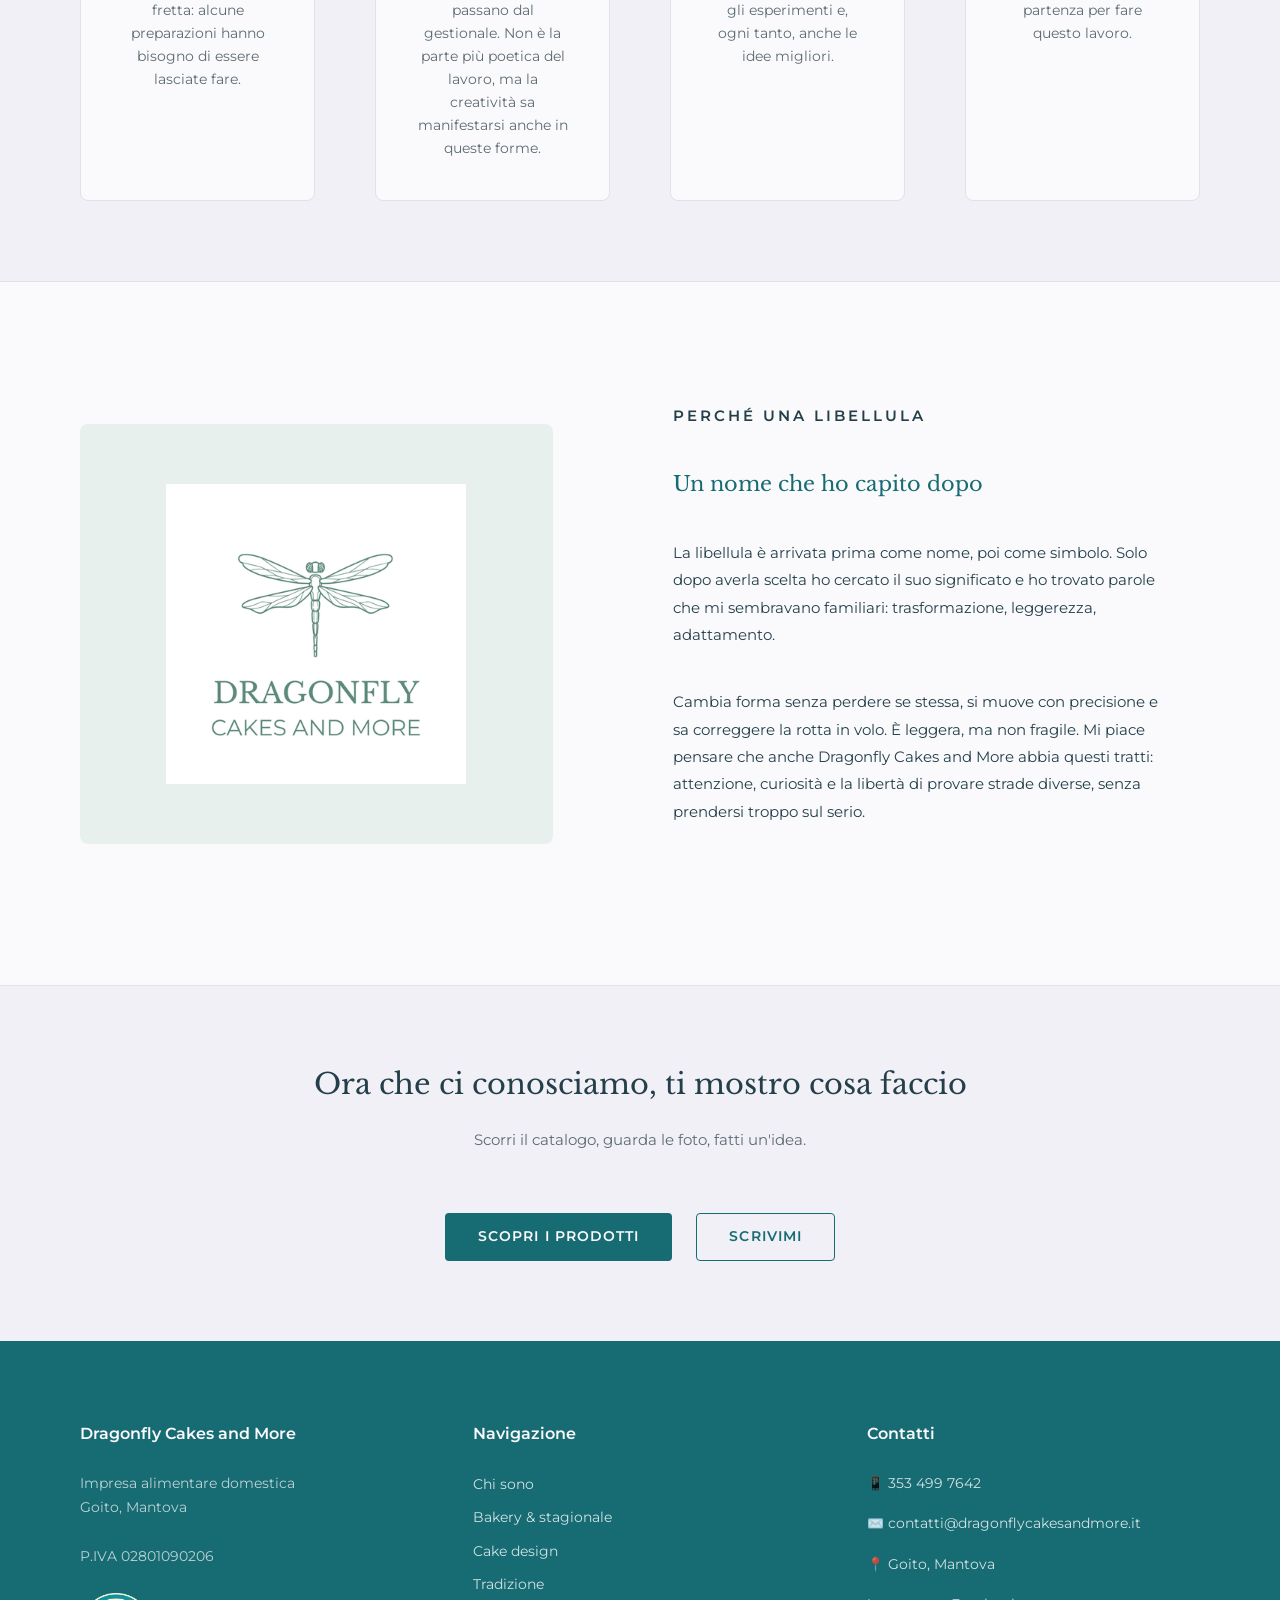
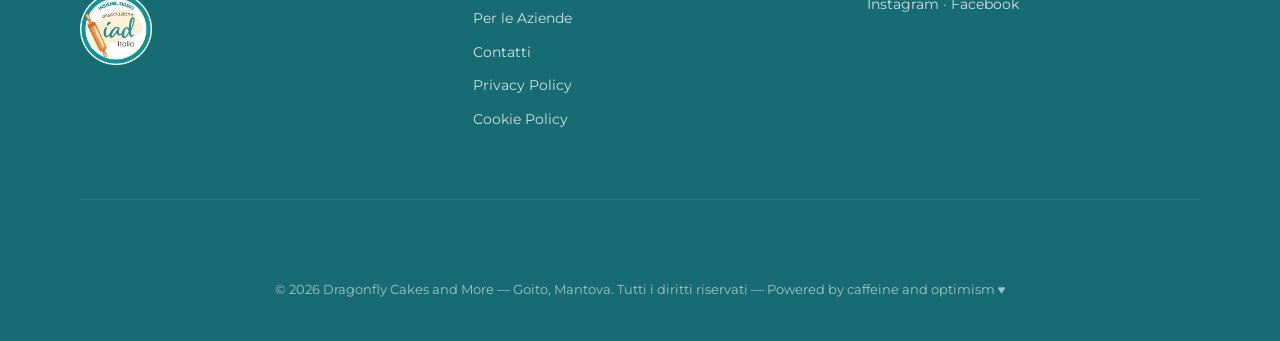
<file: chi-siamo.html>
<!DOCTYPE html>
<html lang="it">
<head>
  <meta charset="UTF-8">
  <meta name="viewport" content="width=device-width, initial-scale=1.0">
  <meta name="description" content="Chi sono — La storia dietro Dragonfly Cakes. Dalla passione alla pasticceria artigianale di Goito, Mantova.">
  <title>Chi sono — Dragonfly Cakes and More</title>
  
  <!-- Google Fonts -->
  <link href="https://fonts.googleapis.com/css2?family=Libre+Baskerville:ital,wght@0,400;0,700;1,400&family=Montserrat:wght@300;400;500;600&display=swap" rel="stylesheet">
  
  <!-- Main Stylesheet -->
  <link rel="stylesheet" href="css/style.css">

    <script src="js/cookie-consent.js" defer></script>
</head>

<body>

  <!-- ===== NAVBAR ===== -->
  <nav class="navbar">
  <div class="nav-container">

    <div class="nav-logo">
      <a href="index.html" aria-label="Dragonfly Cakes and More — Home">
        <img src="images/logo/libellula-dragonfly.png"
             alt="Dragonfly" class="nav-logo-img">
        <div class="nav-logo-text">
          <span class="nav-logo-brand">Dragonfly</span>
          <span class="nav-logo-sub">cakes and More</span>
        </div>
      </a>
    </div>

    <button class="nav-toggle" aria-label="Menu">&#9776;</button>

   <ul class="nav-links">
     <li><a href="chi-siamo.html" class="nav-link active">Chi sono</a></li>
      <li><a href="bakery.html"    class="nav-link">Bakery &amp; stagionale</a></li>
      <li><a href="cake-design.html" class="nav-link">cake design</a></li>
      <li><a href="tradizione.html"  class="nav-link">Tradizione</a></li>
      <li><a href="aziende.html"     class="nav-link">Per le Aziende</a></li>
      <li><a href="contatti.html"    class="nav-link">Contatti</a></li>
    </ul>

  </div>
</nav>

  <!-- ===== PAGE HEADER ===== -->
  <section class="chi-siamo-hero">
  <div class="chi-siamo-hero-bg">
    <img src="images/chi-siamo/maglio-hero.jpg" alt="Maglio di Dosolo, le campagne mantovane" class="chi-siamo-hero-img">
  </div>
  <div class="chi-siamo-hero-overlay"></div>
  <div class="container chi-siamo-hero-content">
    <h1>Da Maglio, con una passione coltivata nel tempo</h1>
  </div>
  </section>

  <!-- ===== STORIA SECTION ===== -->
  <section class="storia-section">
    <div class="container">
      <div class="storia-grid">
        <!-- Left: Main story text -->
        <div class="storia-content">
          
          <p class="drop-cap">
            Sono cresciuta in una casa con l’orto, dove quasi tutto si faceva in casa. Mia nonna cucinava con una bacinella di plastica e un mestolo di legno, e da lì uscivano cose meravigliose.

Da allora mi porto dietro una convinzione: anche dagli ingredienti più semplici può nascere qualcosa di speciale.
          </p>

          <p>
            La passione per la pasticceria è cresciuta insieme a me. Nel tempo ho approfondito tecniche e tendenze attraverso corsi, blog internazionali e riviste di cucina comprate durante i viaggi. Ho frequentato anche corsi professionali di pasticceria e panificazione, perché ciò che ami continua sempre a insegnarti qualcosa.
          </p>

          <p>
            Dragonfly Cakes and More nasce da questa storia: una passione cominciata in casa, cresciuta con la pratica e lo studio e di cui oggi ho fatto il mio lavoro.
          </p>
        </div>

        <!-- Right: Sidebar with photo and quote -->
        <aside class="storia-sidebar">
          <div class="sidebar-photo">
            <img src="images/chi-siamo/maglio-strada.jpg" alt="La strada di Maglio" class="sidebar-img" style="max-height: 430px; width: 100%; object-fit: cover;">
            <p class="photo-caption">La strada di Maglio</p>
          </div>

      </div>
    </div>
  </section>

  <!-- ===== VALORI SECTION ===== -->
  <section class="valori-section">
    <div class="container">
      <div class="section-header">
        <h2>Quello in cui credo</h2>
      </div>

      <div class="valori-grid">
        <!-- Valore 1: L'attesa -->
        <article class="valore-card">
          <div class="valore-icon">
            <svg viewBox="0 0 32 32" fill="none" xmlns="http://www.w3.org/2000/svg">
              <path d="M10 4h12M10 28h12" stroke="currentColor" stroke-width="1.2" stroke-linecap="round"/>
              <path d="M11 4c0 6 5 8 5 12s-5 6-5 12" stroke="currentColor" stroke-width="1.2"/>
              <path d="M21 4c0 6-5 8-5 12s5 6 5 12" stroke="currentColor" stroke-width="1.2"/>
            </svg>
          </div>
          <h3>Il tempo</h3>
          <p>Ogni cosa ha il suo tempo, e i suoi tempi. In laboratorio non si può sempre avere fretta: alcune preparazioni hanno bisogno di essere lasciate fare.</p>
        </article>

        <!-- Valore 2: La precisione -->
        <article class="valore-card">
          <div class="valore-icon">
            <svg viewBox="0 0 32 32" fill="none" xmlns="http://www.w3.org/2000/svg">
              <path d="M8 24L6 26l2-1 14-14-2-2L8 24z" stroke="currentColor" stroke-width="1.2" stroke-linejoin="round"/>
              <path d="M20 8l4 4" stroke="currentColor" stroke-width="1.2"/>
              <path d="M22 6l2 2-2-2z" stroke="currentColor" stroke-width="1.2"/>
              <path d="M6 26l1.5-1.5" stroke="currentColor" stroke-width="1.2"/>
            </svg>
          </div>
          <h3>La precisione</h3>
          <p>In pasticceria i grammi contano. Ingredienti, distinta base e tracciabilità passano dal gestionale. Non è la parte più poetica del lavoro, ma la creatività sa manifestarsi anche in queste forme.</p>
        </article>

        <!-- Valore 3: La curiosità -->
        <article class="valore-card">
          <div class="valore-icon">
            <svg viewBox="0 0 32 32" fill="none" xmlns="http://www.w3.org/2000/svg">
              <circle cx="14" cy="14" r="8" stroke="currentColor" stroke-width="1.2"/>
              <path d="M20 20l6 6" stroke="currentColor" stroke-width="1.2" stroke-linecap="round"/>
            </svg>
          </div>
          <h3>La curiosità</h3>
          <p>Non mi basta che una cosa funzioni: voglio capire perché. È da lì che nascono le prove, gli esperimenti e, ogni tanto, anche le idee migliori.</p>
        </article>

        <!-- Valore 4: Il territorio -->
        <article class="valore-card">
          <div class="valore-icon">
            <svg viewBox="0 0 32 32" fill="none" xmlns="http://www.w3.org/2000/svg">
              <path d="M2 22 Q8 12 14 18 Q20 24 26 14 Q29 10 30 10" stroke="currentColor" stroke-width="1.2" fill="none" stroke-linecap="round"/>
              <path d="M2 26 Q8 24 14 26 Q20 28 28 25" stroke="currentColor" stroke-width="1" fill="none" stroke-linecap="round" opacity="0.6"/>
            </svg>
          </div>
          <h3>Il territorio</h3>
          <p>Sono cresciuta con il chisòl a merenda — il che, a pensarci, è un ottimo punto di partenza per fare questo lavoro.</p>
        </article>
      </div>
    </div>
  </section>

  <!-- ===== DRAGONFLY SYMBOLISM SECTION ===== -->
  <section class="dragonfly-section">
    <div class="container">
      <div class="dragonfly-grid">
        <!-- Left: Dragonfly visual -->
        <div class="dragonfly-visual">
          <div class="dragonfly-box">
          <img src="images/logo/dragonfly-logo-full.png" alt="Logo Dragonfly Cakes and More" style="width: 300px; height: auto;">
          </div>
        </div>

        <!-- Right: Dragonfly meaning text -->
        <div class="dragonfly-content">
          <p class="dragonfly-eyebrow">Perché una libellula</p>
          <h2>Un nome che ho capito dopo</h2>

          <p>
            La libellula è arrivata prima come nome, poi come simbolo. Solo dopo averla scelta ho cercato il suo significato e ho trovato parole che mi sembravano familiari: trasformazione, leggerezza, adattamento.
          </p>

          <p>
            Cambia forma senza perdere se stessa, si muove con precisione e sa correggere la rotta in volo. È leggera, ma non fragile. Mi piace pensare che anche Dragonfly Cakes and More abbia questi tratti: attenzione, curiosità e la libertà di provare strade diverse, senza prendersi troppo sul serio.


          </p>
        </div>
      </div>
    </div>
  </section>

  <!-- ===== CTA SECTION ===== -->
  <section class="cta-section-page">
    <div class="container">
      <div class="cta-content">
        <h2>Ora che ci conosciamo, ti mostro cosa faccio</h2>
        <p>Scorri il catalogo, guarda le foto, fatti un'idea.<br>
        
        <div class="cta-buttons">
          <a href="index.html#prodotti" class="btn btn-primary">Scopri i prodotti</a>
          <a href="contatti.html" class="btn btn-secondary">Scrivimi</a>
        </div>
      </div>
    </div>
  </section>

  <!-- ===== FOOTER ===== -->
  <footer class="footer">
    <div class="container">
      <div class="footer-grid">

        <div class="footer-brand">
          <h4>Dragonfly Cakes and More</h4>
          <p>Impresa alimentare domestica<br>Goito, Mantova<br><br>P.IVA 02801090206</p><img src="images/logo/bollino-iaditalia.png" alt="Socio IAD Italia" class="footer-badge">
        </div>

        <div class="footer-col">
          <h4>Navigazione</h4>
          <ul>
            <li><a href="chi-siamo.html">Chi sono</a></li>
          <li><a href="bakery.html">Bakery &amp; stagionale</a></li>
          <li><a href="cake-design.html">Cake design</a></li>
          <li><a href="tradizione.html">Tradizione</a></li>
          <li><a href="aziende.html">Per le Aziende</a></li>
          <li><a href="contatti.html">Contatti</a></li>
          <li><a href="privacy-policy.html">Privacy Policy</a></li> <li><a href="cookie-policy.html">Cookie Policy</a></li> 
          </ul>
        </div>

        <div class="footer-col">
          <h4>Contatti</h4>
          <p>📱 <a href="https://wa.me/+393534997642">353 499 7642</a></p>
          <p>✉️ <a href="mailto:contatti@dragonflycakesandmore.it">contatti@dragonflycakesandmore.it</a></p>
          <p>📍 Goito, Mantova</p>
          <p style="margin-top:12px;">
            <a href="https://www.instagram.com/dragonflycakesandmore/" target="_blank">Instagram</a> ·
            <a href="https://www.facebook.com/Dragonflycakesandmore/" target="_blank">Facebook</a>
          </p>
        </div>

      </div>
      <div class="footer-bottom">
        © 2026 Dragonfly Cakes and More — Goito, Mantova. Tutti i diritti riservati —
        Powered by caffeine and optimism ♥
      </div>
    </div>
  </footer>

  <script>
    const toggle   = document.querySelector('.nav-toggle');
    const navLinks = document.querySelector('.nav-links');
    if (toggle) {
      toggle.addEventListener('click', () => navLinks.classList.toggle('open'));
      document.querySelectorAll('.nav-link').forEach(l =>
        l.addEventListener('click', () => navLinks.classList.remove('open'))
      );
    }
  </script>
</file>
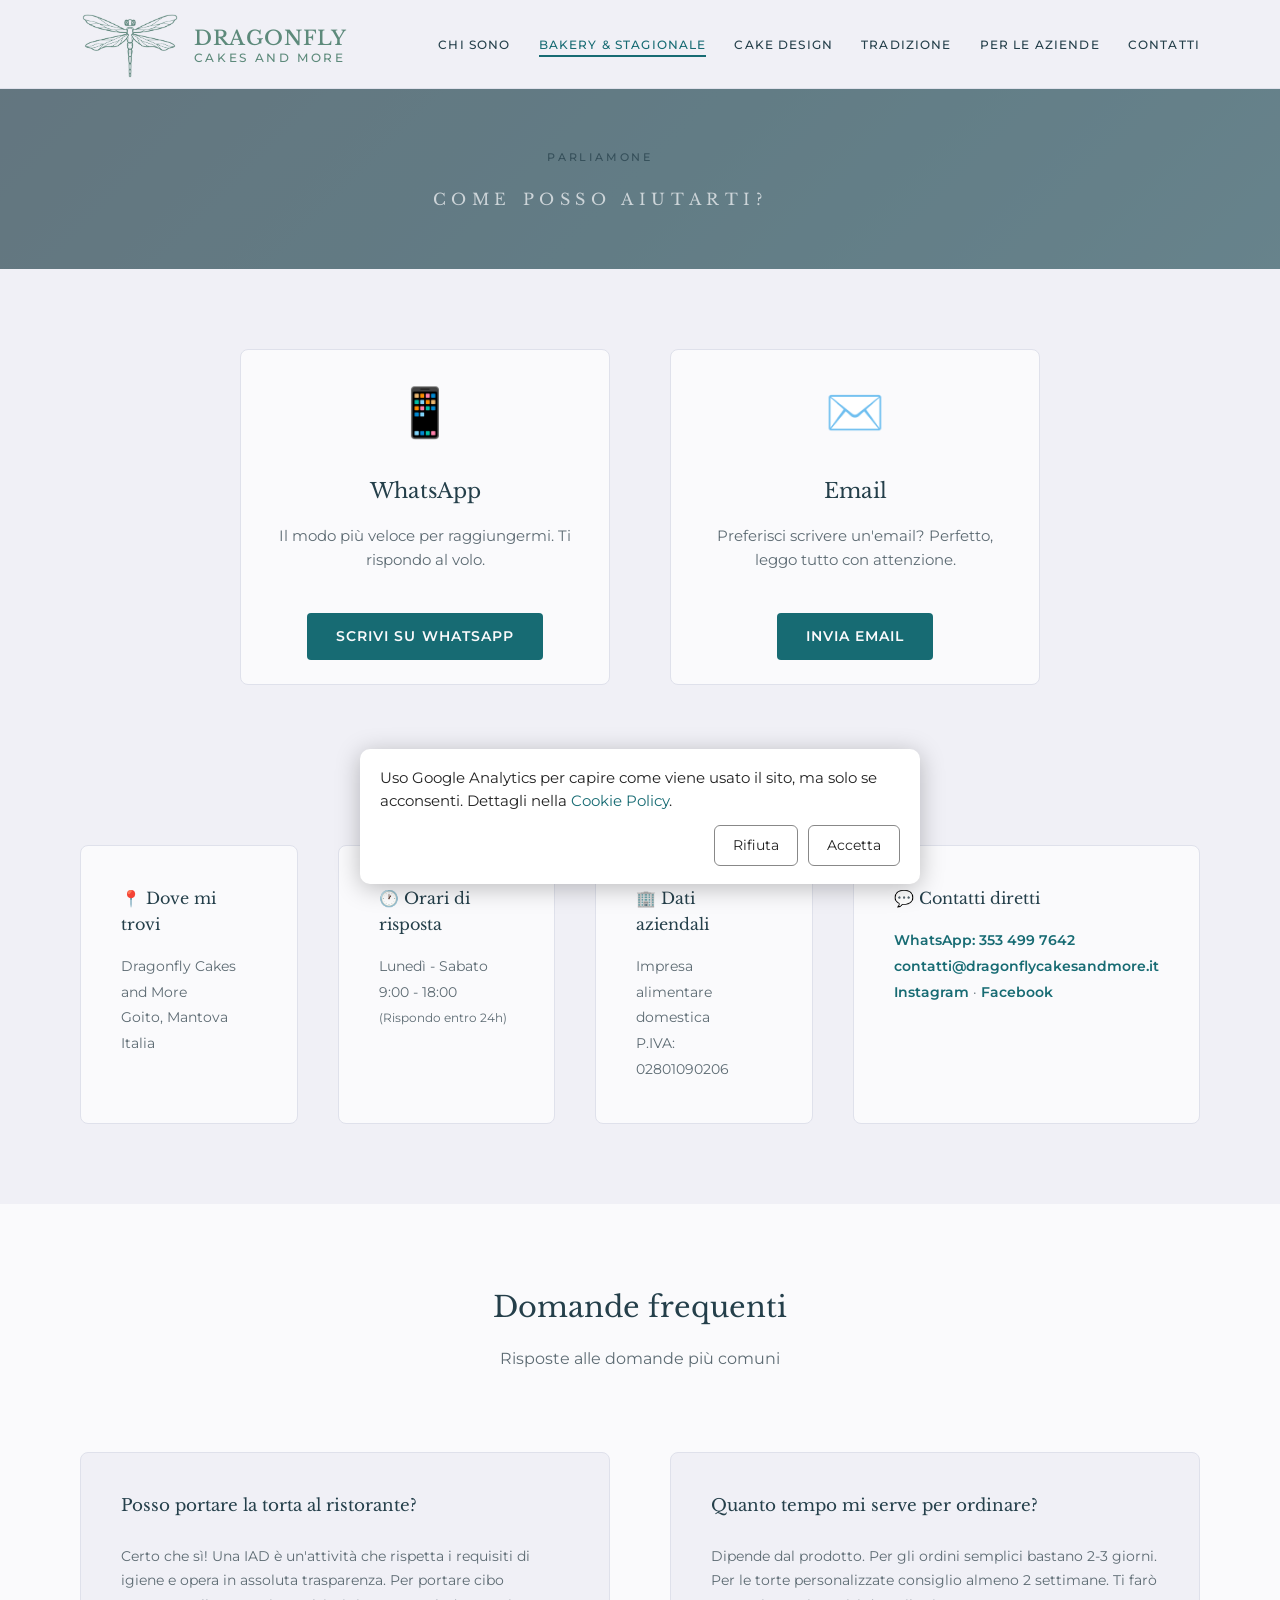
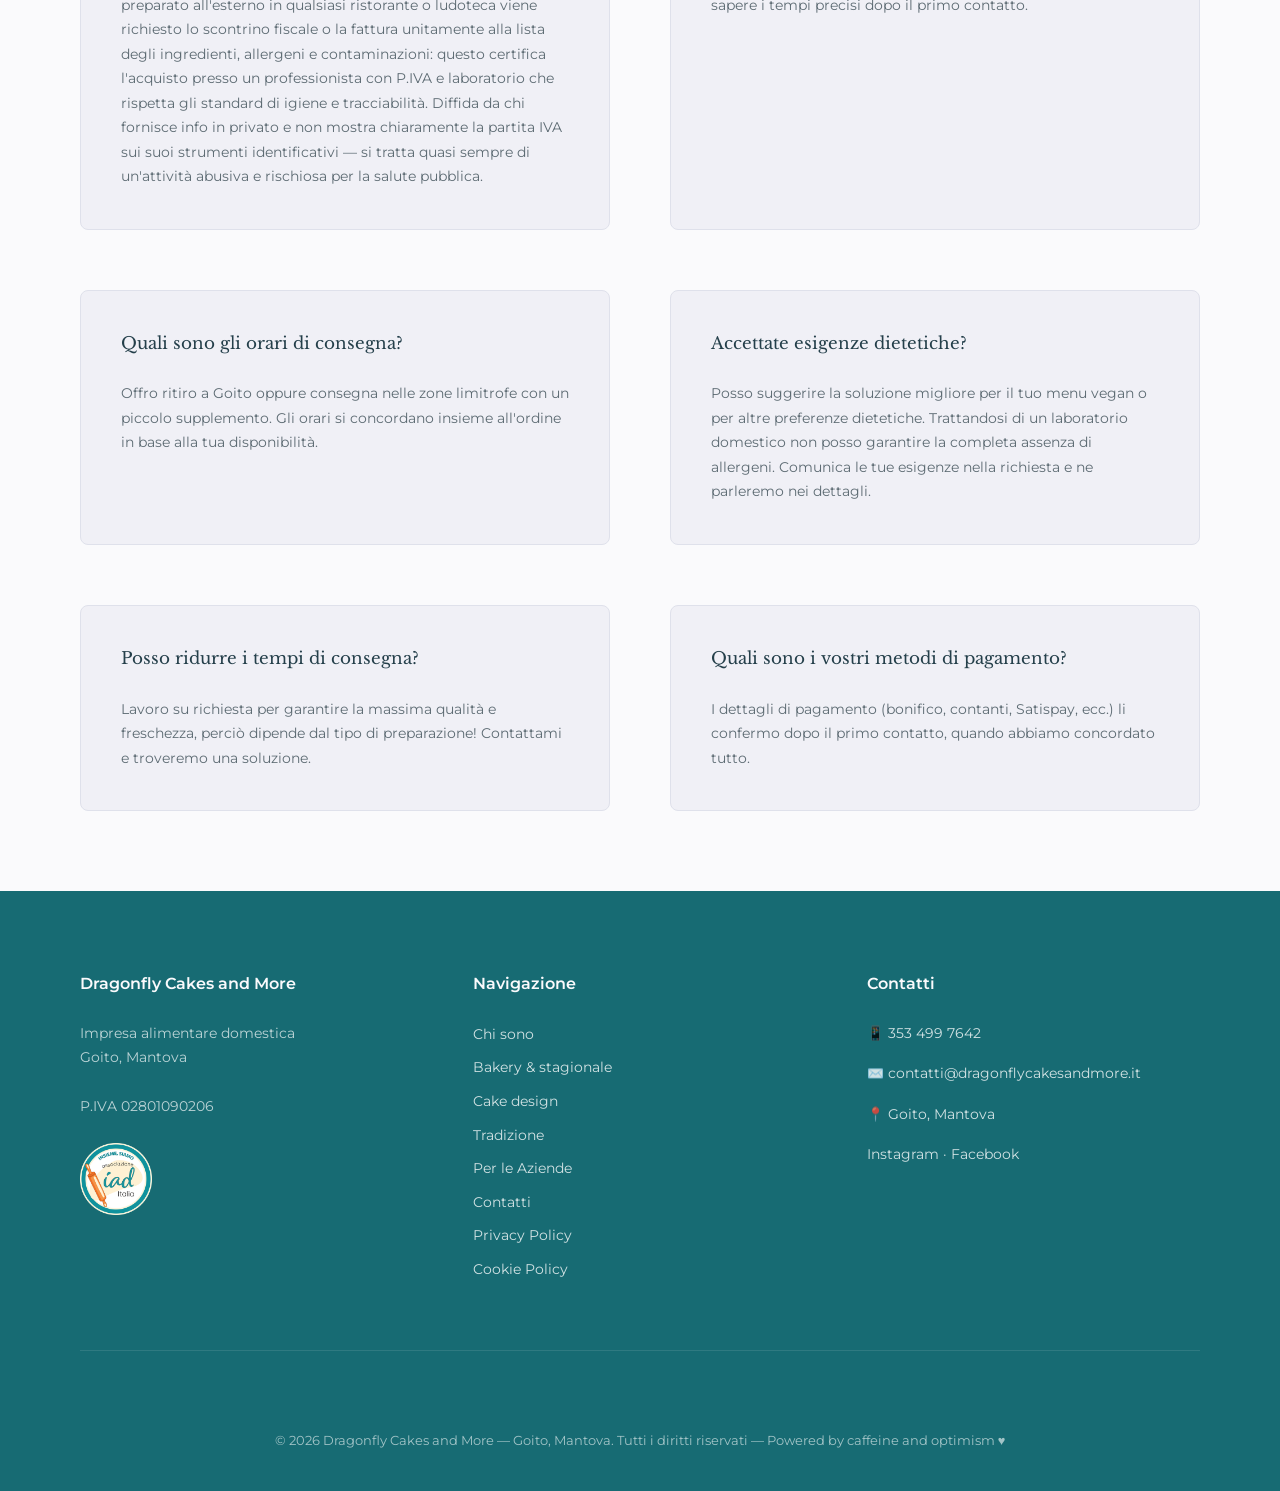
<file: contatti.html>
<!DOCTYPE html>
<html lang="it">
<head>
  <meta charset="UTF-8">
  <meta name="viewport" content="width=device-width, initial-scale=1.0">
  <meta name="description" content="Contatti Dragonfly Cakes — Ordina i tuoi dolci artigianali. WhatsApp, email o form contatti.">
  <title>Contatti — Dragonfly Cakes and More</title>
  
  <!-- Google Fonts -->
  <link href="https://fonts.googleapis.com/css2?family=Libre+Baskerville:ital,wght@0,400;0,700;1,400&family=Montserrat:wght@300;400;500;600&display=swap" rel="stylesheet">
  
  <!-- Main Stylesheet -->
  <link rel="stylesheet" href="css/style.css">

   <script src="js/cookie-consent.js" defer></script>
</head>

<body>

  <!-- ═══ NAVBAR ═══ -->
<nav class="navbar">
  <div class="nav-container">

    <div class="nav-logo">
      <a href="index.html" aria-label="Dragonfly Cakes and More — Home">
        <img src="images/logo/libellula-dragonfly.png"
             alt="Dragonfly"
             class="nav-logo-img">
        <div class="nav-logo-text">
          <span class="nav-logo-brand">Dragonfly</span>
          <span class="nav-logo-sub">cakes and More</span>
        </div>
      </a>
    </div>

    <button class="nav-toggle" aria-label="Menu">&#9776;</button>

    <ul class="nav-links">
      <li><a href="chi-siamo.html"   class="nav-link">Chi sono</a></li>
      <li><a href="bakery.html"      class="nav-link active">Bakery &amp; stagionale</a></li>
      <li><a href="cake-design.html" class="nav-link">cake design</a></li>
      <li><a href="tradizione.html"  class="nav-link">Tradizione</a></li>
      <li><a href="aziende.html"     class="nav-link">Per le Aziende</a></li>
      <li><a href="contatti.html"    class="nav-link">Contatti</a></li>
    </ul>

  </div>
</nav>

  <!-- ===== HERO SECTION ===== -->
  <section class="hero" id="hero-contatti">
    <div class="hero-bg">
      <div class="hero-placeholder"></div>
    </div>
    <div class="hero-overlay"></div>
    
    <div class="hero-content">
      <p class="hero-eyebrow">Parliamone</p>
      <h1 class="hero-title">Come posso aiutarti?</h1>
    </div>
  </section>

  <!-- ===== CONTACT METHODS ===== -->
  <section class="contact-methods contact-methods-top">
    <div class="container">
      <div class="methods-grid">
        
        <!-- WhatsApp Card -->
        <div class="method-card">
          <div class="method-icon">📱</div>
          <h3>WhatsApp</h3>
          <p>Il modo più veloce per raggiungermi. Ti rispondo al volo.</p>
          <a href="https://wa.me/+393534997642?text=Ciao!%20Vorrei%20ordinare..." class="btn btn-primary" target="_blank">
            Scrivi su WhatsApp
          </a>
        </div>

        <!-- Email Card -->
        <div class="method-card">
          <div class="method-icon">✉️</div>
          <h3>Email</h3>
          <p>Preferisci scrivere un'email? Perfetto, leggo tutto con attenzione.</p>
          <a href="mailto:contatti@dragonflycakesandmore.it" class="btn btn-primary">
            Invia email
          </a>
        </div>

      </div>
    </div>
  </section>

  <!-- ===== COMPANY INFO ===== -->
  <section class="company-info">
    <div class="container">
      <div class="info-grid">
        
        <!-- Indirizzo -->
        <div class="info-card">
          <h3>📍 Dove mi trovi</h3>
          <p>
            Dragonfly Cakes and More<br>
            Goito, Mantova<br>
            Italia
          </p>
        </div>

        <!-- Orari -->
        <div class="info-card">
          <h3>🕐 Orari di risposta</h3>
          <p>
            Lunedì - Sabato<br>
            9:00 - 18:00<br>
            <small>(Rispondo entro 24h)</small>
          </p>
        </div>

        <!-- P.IVA -->
        <div class="info-card">
          <h3>🏢 Dati aziendali</h3>
          <p>
            Impresa alimentare domestica<br>
            P.IVA: 02801090206
          </p>
        </div>

        <!-- Contatti diretti -->
        <div class="info-card">
          <h3>💬 Contatti diretti</h3>
          <p>
            <a href="https://wa.me/+393534997642">WhatsApp: 353 499 7642</a><br>
            <a href="mailto:contatti@dragonflycakesandmore.it">contatti@dragonflycakesandmore.it</a><br>
<a href="https://www.instagram.com/dragonflycakesandmore/" target="_blank">Instagram</a> · 
<a href="https://www.facebook.com/Dragonflycakesandmore/" target="_blank">Facebook</a>
          </p>
        </div>

      </div>
    </div>
  </section>

  <!-- ===== FAQ ===== -->
  <section class="faq-section">
    <div class="container">
      <div class="section-header">
        <h2>Domande frequenti</h2>
        <p>Risposte alle domande più comuni</p>
      </div>

      <div class="faq-grid">
        
        <!-- FAQ 1: Posso portare la torta al ristorante -->
        <div class="faq-item">
          <h4>Posso portare la torta al ristorante?</h4>
          <p>Certo che sì! Una IAD è un'attività che rispetta i requisiti di igiene e opera in assoluta trasparenza. Per portare cibo preparato all'esterno in qualsiasi ristorante o ludoteca viene richiesto lo scontrino fiscale o la fattura unitamente alla lista degli ingredienti, allergeni e contaminazioni: questo certifica l'acquisto presso un professionista con P.IVA e laboratorio che rispetta gli standard di igiene e tracciabilità. Diffida da chi fornisce info in privato e non mostra chiaramente la partita IVA sui suoi strumenti identificativi — si tratta quasi sempre di un'attività abusiva e rischiosa per la salute pubblica.</p>
        </div>

        <!-- FAQ 2 -->
        <div class="faq-item">
          <h4>Quanto tempo mi serve per ordinare?</h4>
          <p>Dipende dal prodotto. Per gli ordini semplici bastano 2-3 giorni. Per le torte personalizzate consiglio almeno 2 settimane. Ti farò sapere i tempi precisi dopo il primo contatto.</p>
        </div>

        <!-- FAQ 3 -->
        <div class="faq-item">
          <h4>Quali sono gli orari di consegna?</h4>
          <p>Offro ritiro a Goito oppure consegna nelle zone limitrofe con un piccolo supplemento. Gli orari si concordano insieme all'ordine in base alla tua disponibilità.</p>
        </div>

        <!-- FAQ 4 -->
        <div class="faq-item">
          <h4>Accettate esigenze dietetiche?</h4>
          <p>Posso suggerire la soluzione migliore per il tuo menu vegan o per altre preferenze dietetiche. Trattandosi di un laboratorio domestico non posso garantire la completa assenza di allergeni. Comunica le tue esigenze nella richiesta e ne parleremo nei dettagli.</p>
        </div>

        <!-- FAQ 5 -->
        <div class="faq-item">
          <h4>Posso ridurre i tempi di consegna?</h4>
          <p>Lavoro su richiesta per garantire la massima qualità e freschezza, perciò dipende dal tipo di preparazione! Contattami e troveremo una soluzione.</p>
        </div>

        <!-- FAQ 6 -->
        <div class="faq-item">
          <h4>Quali sono i vostri metodi di pagamento?</h4>
          <p>I dettagli di pagamento (bonifico, contanti, Satispay, ecc.) li confermo dopo il primo contatto, quando abbiamo concordato tutto.</p>
        </div>

      </div>
    </div>
  </section>

 <!-- ===== FOOTER ===== -->
  <footer class="footer">
    <div class="container">
      <div class="footer-grid">

        <div class="footer-brand">
          <h4>Dragonfly Cakes and More</h4>
          <p>Impresa alimentare domestica<br>Goito, Mantova<br><br>P.IVA 02801090206</p><img src="images/logo/bollino-iaditalia.png" alt="Socio IAD Italia" class="footer-badge">
        </div>

        <div class="footer-col">
          <h4>Navigazione</h4>
          <ul>
            <li><a href="chi-siamo.html">Chi sono</a></li>
          <li><a href="bakery.html">Bakery &amp; stagionale</a></li>
          <li><a href="cake-design.html">Cake design</a></li>
          <li><a href="tradizione.html">Tradizione</a></li>
          <li><a href="aziende.html">Per le Aziende</a></li>
          <li><a href="contatti.html">Contatti</a></li>
          <li><a href="privacy-policy.html">Privacy Policy</a></li> <li><a href="cookie-policy.html">Cookie Policy</a></li> 
          </ul>
        </div>

        <div class="footer-col">
          <h4>Contatti</h4>
          <p>📱 <a href="https://wa.me/+393534997642">353 499 7642</a></p>
          <p>✉️ <a href="mailto:contatti@dragonflycakesandmore.it">contatti@dragonflycakesandmore.it</a></p>
          <p>📍 Goito, Mantova</p>
          <p style="margin-top:12px;">
            <a href="https://www.instagram.com/dragonflycakesandmore/" target="_blank">Instagram</a> ·
            <a href="https://www.facebook.com/Dragonflycakesandmore/" target="_blank">Facebook</a>
          </p>
        </div>

      </div>
      <div class="footer-bottom">
        © 2026 Dragonfly Cakes and More — Goito, Mantova. Tutti i diritti riservati —
        Powered by caffeine and optimism ♥
      </div>
    </div>
  </footer>

  <script>
    const toggle   = document.querySelector('.nav-toggle');
    const navLinks = document.querySelector('.nav-links');
    if (toggle) {
      toggle.addEventListener('click', () => navLinks.classList.toggle('open'));
      document.querySelectorAll('.nav-link').forEach(l =>
        l.addEventListener('click', () => navLinks.classList.remove('open'))
      );
    }
  </script>

</body>
</html>
</file>
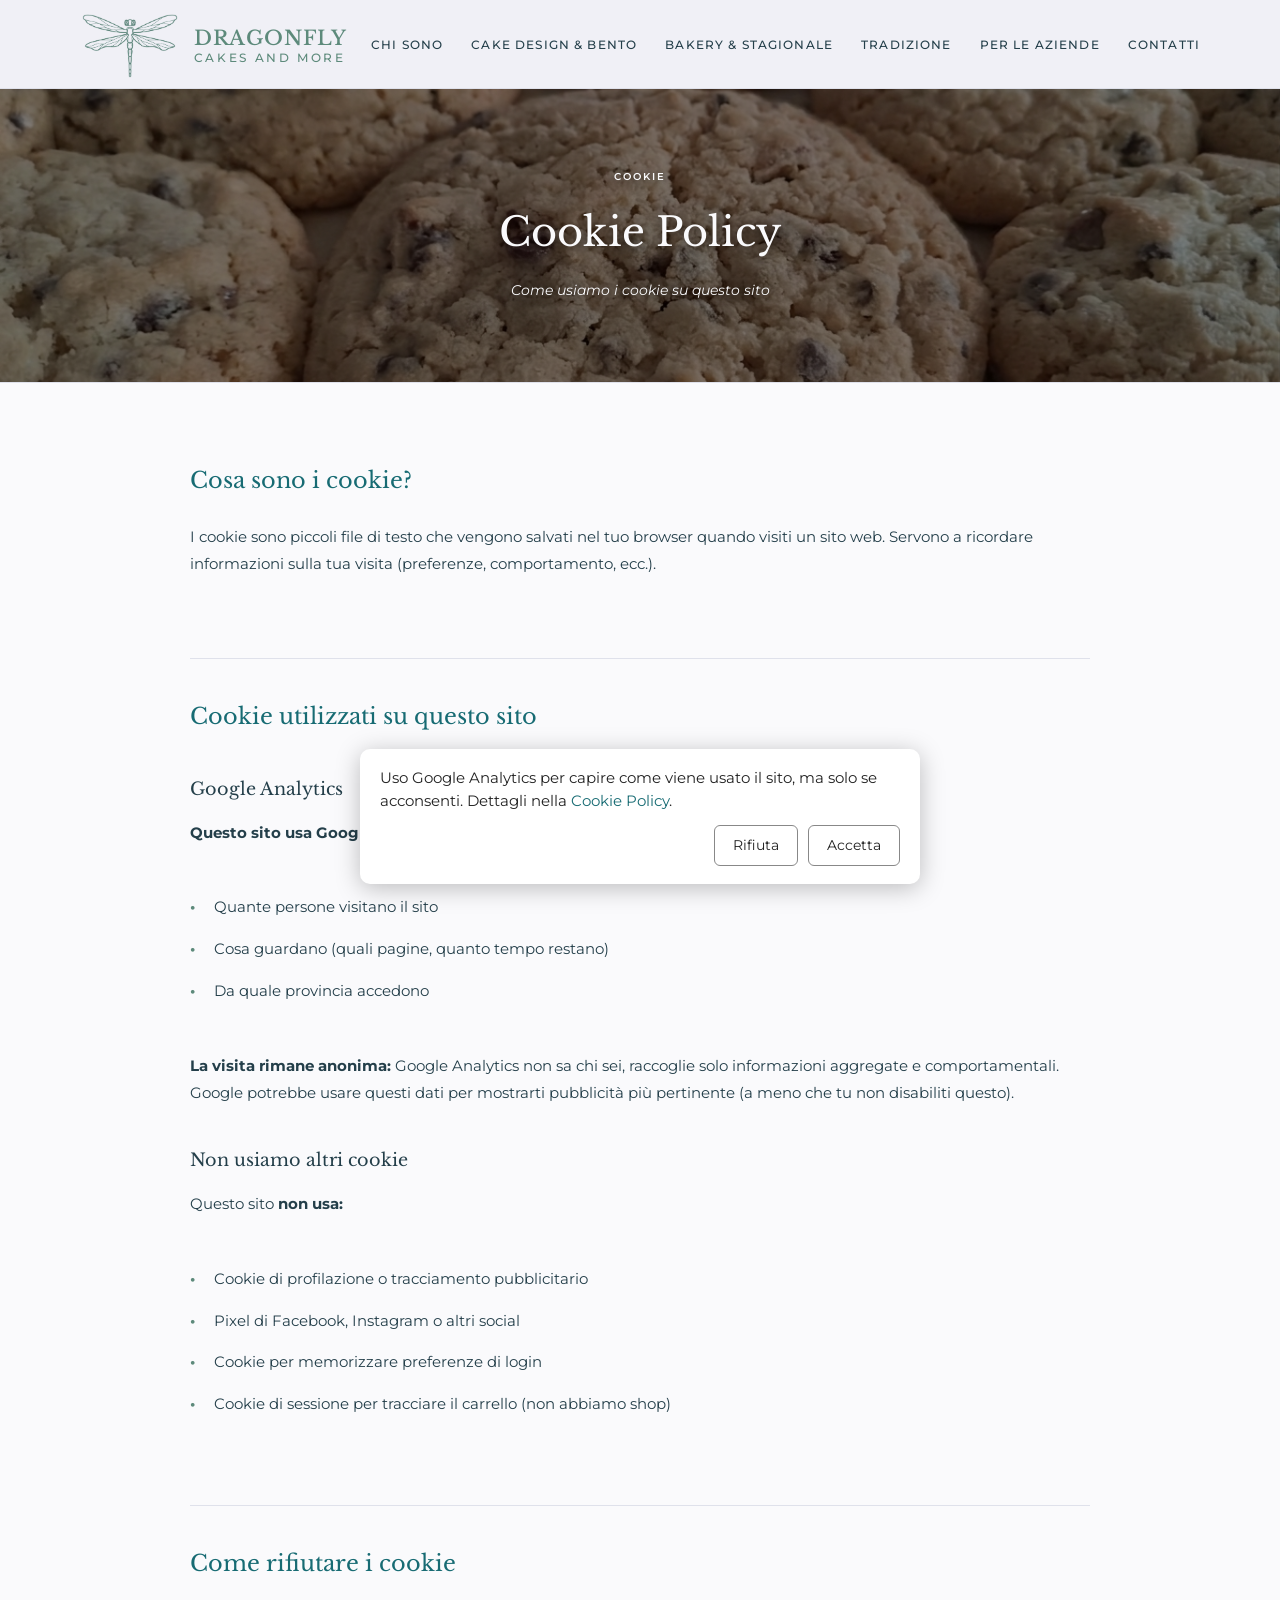
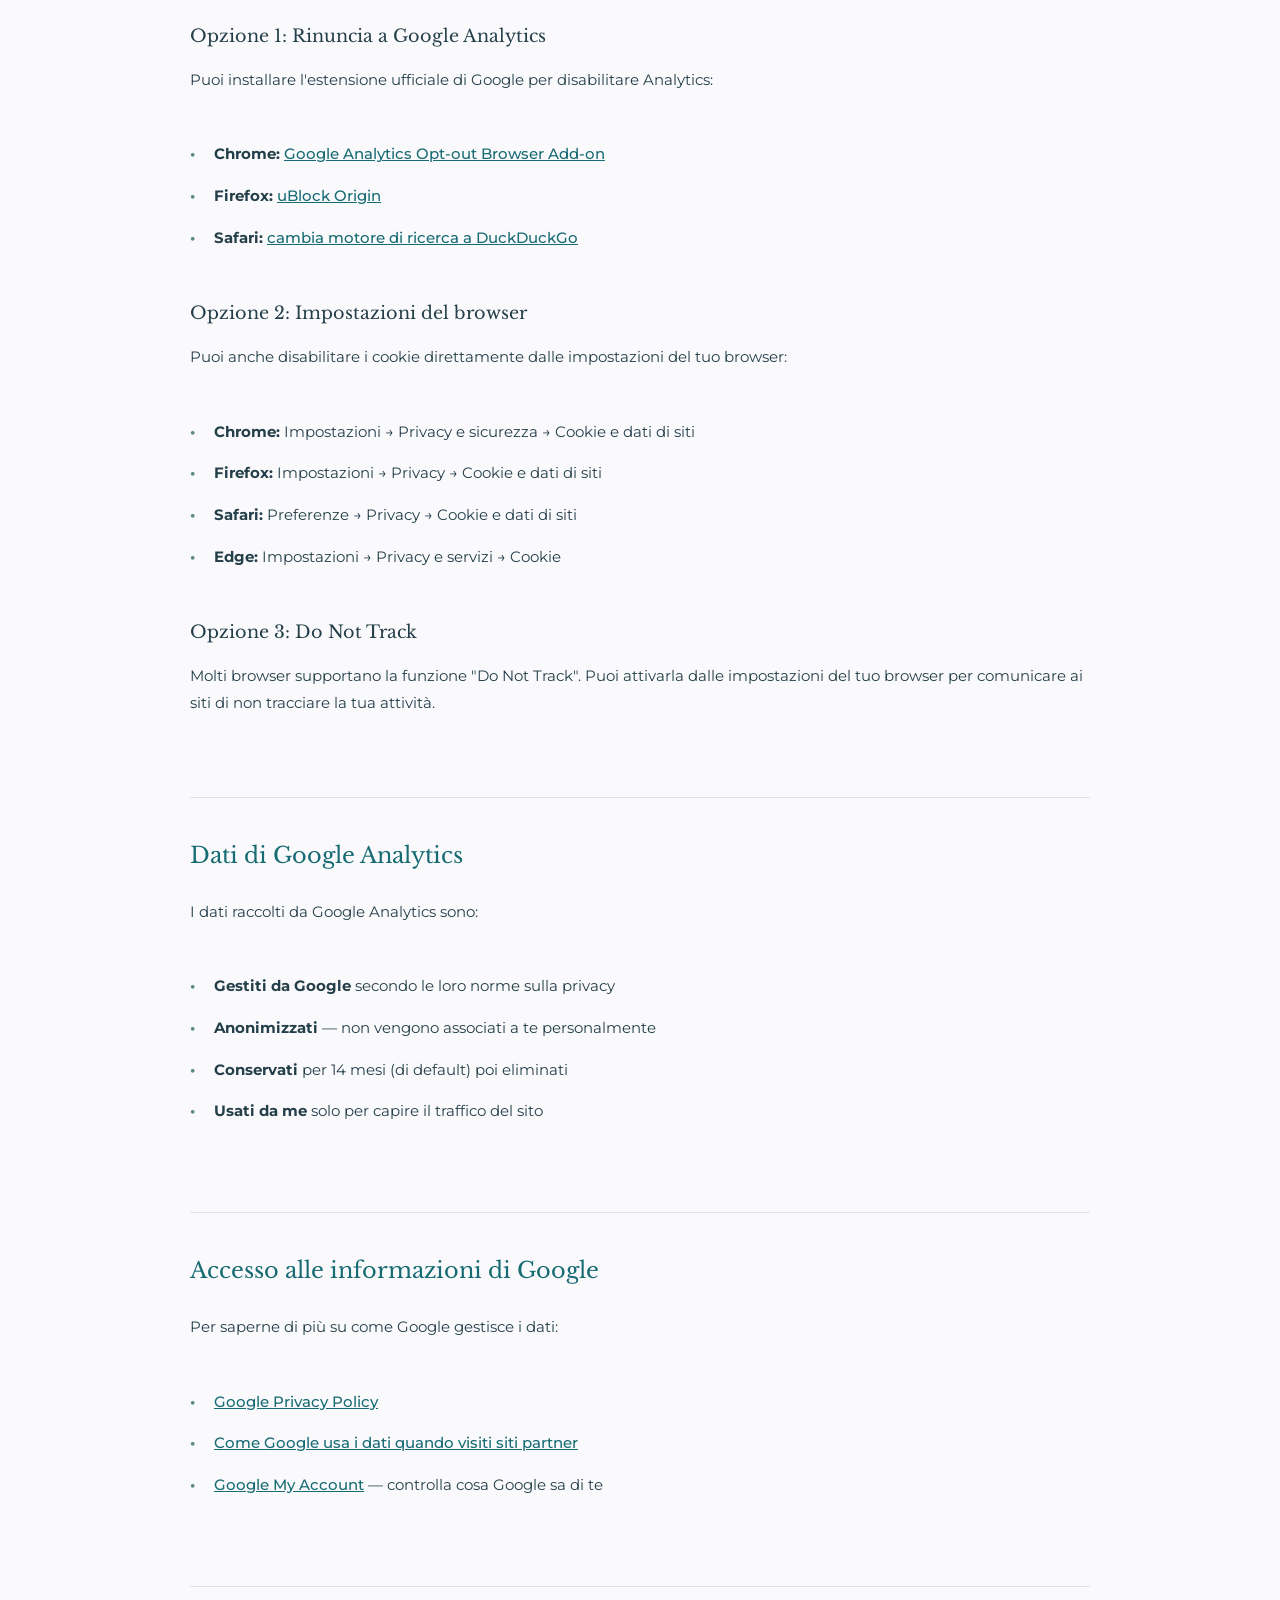
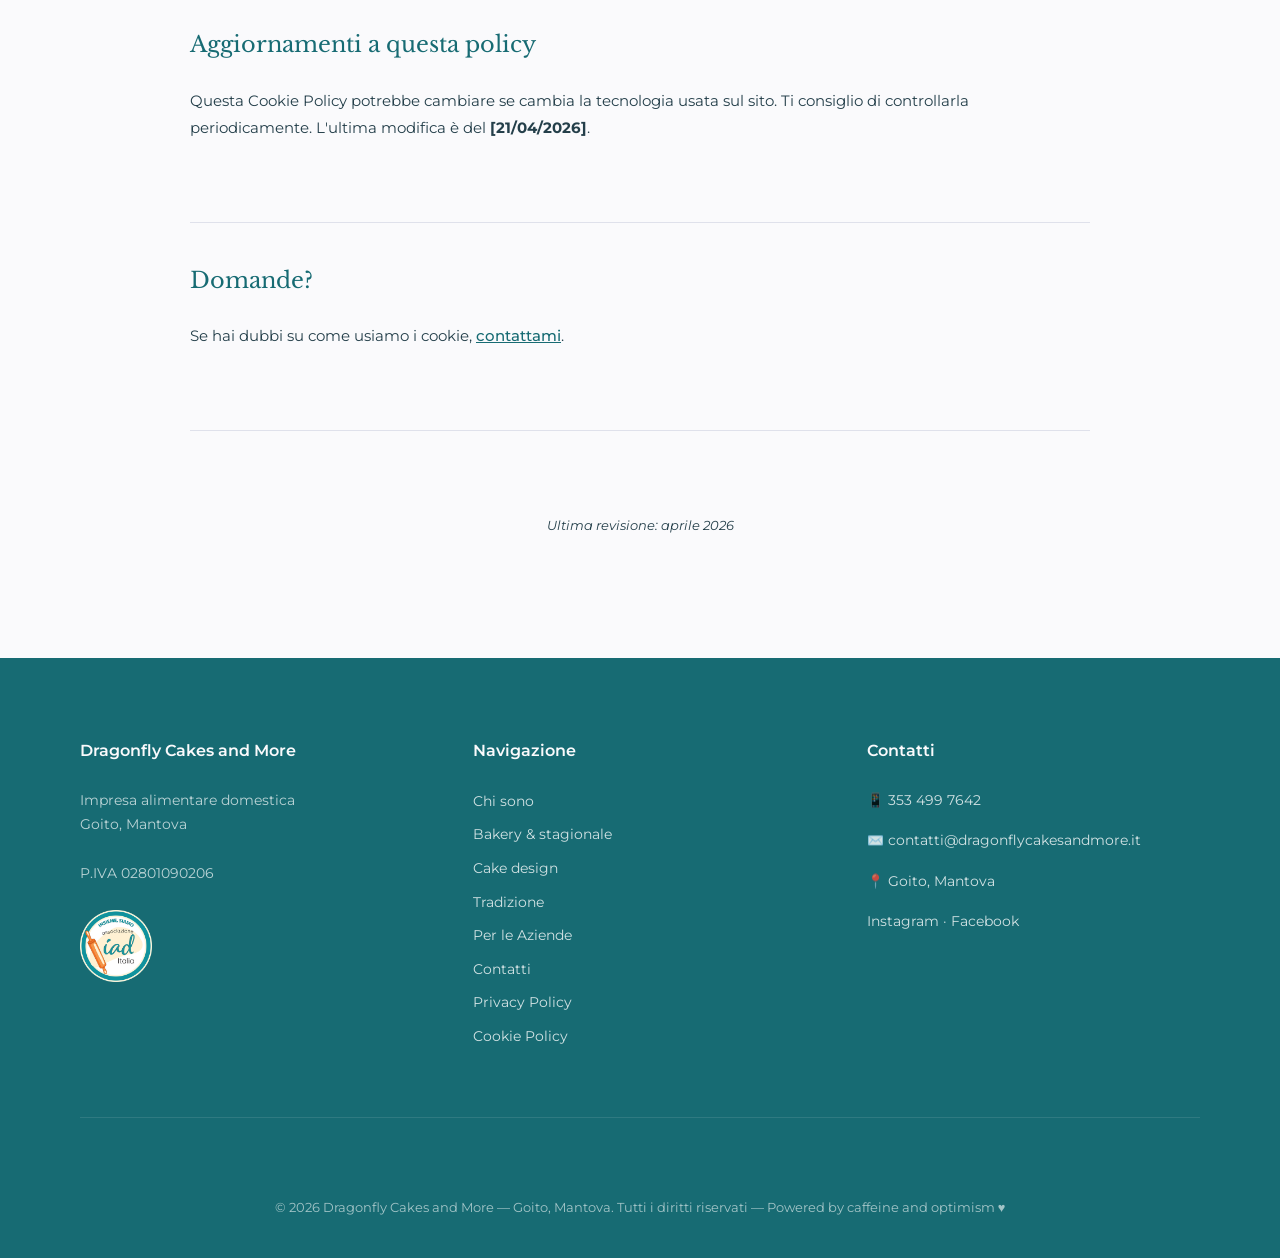
<file: cookie-policy.html>
<!DOCTYPE html>
<html lang="it">
<head>
  <meta charset="UTF-8">
  <meta name="viewport" content="width=device-width, initial-scale=1.0">
  <meta name="description" content="Cookie Policy — Dragonfly Cakes and More. Informazioni sui cookie utilizzati.">
  <title>Cookie Policy — Dragonfly Cakes and More</title>
  
  <!-- Google Fonts -->
  <link href="https://fonts.googleapis.com/css2?family=Libre+Baskerville:ital,wght@0,400;0,700;1,400&family=Montserrat:wght@300;400;500;600&display=swap" rel="stylesheet">
  
  <!-- Main Stylesheet -->
  <link rel="stylesheet" href="css/style.css">

    <script src="js/cookie-consent.js" defer></script>
</head>

<body>

  <!-- ===== NAVBAR ===== -->
  <nav class="navbar">
    <div class="nav-container">

      <div class="nav-logo">
        <a href="index.html" aria-label="Dragonfly Cakes and More — Home">
          <img src="images/logo/libellula-dragonfly.png"
               alt="Dragonfly" class="nav-logo-img">
          <div class="nav-logo-text">
            <span class="nav-logo-brand">Dragonfly</span>
            <span class="nav-logo-sub">cakes and More</span>
          </div>
        </a>
      </div>

      <button class="nav-toggle" aria-label="Menu">&#9776;</button>

      <ul class="nav-links">
        <li><a href="chi-siamo.html"  class="nav-link">Chi sono</a></li>
        <li><a href="bento.html"      class="nav-link">cake design &amp; bento</a></li>
        <li><a href="bakery.html"     class="nav-link">Bakery &amp; stagionale</a></li>
        <li><a href="tradizione.html" class="nav-link">Tradizione</a></li>
        <li><a href="aziende.html"    class="nav-link">Per le Aziende</a></li>
        <li><a href="contatti.html"   class="nav-link">Contatti</a></li>
      </ul>

    </div>
  </nav>

  <!-- ===== PAGE HEADER ===== -->
  <section class="legal-page-banner">
    <div class="container">
      <p class="page-header-eyebrow">Cookie</p>
      <h1>Cookie Policy</h1>
      <p class="page-header-subtitle">Come usiamo i cookie su questo sito</p>
    </div>
  </section>

  <!-- ===== COOKIE CONTENT ===== -->
  <section class="legal-content">
    <div class="container">
      <div class="legal-text">

        <h2>Cosa sono i cookie?</h2>
        <p>
          I cookie sono piccoli file di testo che vengono salvati nel tuo browser quando visiti un sito web. 
          Servono a ricordare informazioni sulla tua visita (preferenze, comportamento, ecc.).
        </p>

        <h2>Cookie utilizzati su questo sito</h2>

        <h3>Google Analytics</h3>
        <p>
          <strong>Questo sito usa Google Analytics</strong>, uno strumento che mi consente di visualizzare:
        </p>
        <ul class="legal-list">
          <li>Quante persone visitano il sito</li>
          <li>Cosa guardano (quali pagine, quanto tempo restano)</li>
          <li>Da quale provincia accedono</li>
        </ul>
        <p>
          <strong>La visita rimane anonima:</strong> Google Analytics non sa chi sei, raccoglie solo informazioni 
          aggregate e comportamentali. Google potrebbe usare questi dati per mostrarti pubblicità più pertinente 
          (a meno che tu non disabiliti questo).
        </p>

        <h3>Non usiamo altri cookie</h3>
        <p>
          Questo sito <strong>non usa:</strong>
        </p>
        <ul class="legal-list">
          <li>Cookie di profilazione o tracciamento pubblicitario</li>
          <li>Pixel di Facebook, Instagram o altri social</li>
          <li>Cookie per memorizzare preferenze di login</li>
          <li>Cookie di sessione per tracciare il carrello (non abbiamo shop)</li>
        </ul>

        <h2>Come rifiutare i cookie</h2>

        <h3>Opzione 1: Rinuncia a Google Analytics</h3>
        <p>
          Puoi installare l'estensione ufficiale di Google per disabilitare Analytics:
        </p>
        <ul class="legal-list">
          <li><strong>Chrome:</strong> <a href="https://chrome.google.com/webstore/detail/google-analytics-opt-out/fllcljnjdgkjmhbnjmhfpnfhkdfkgapc" target="_blank" class="inline-link">Google Analytics Opt-out Browser Add-on</a></li>
          <li><strong>Firefox:</strong> <a href="https://addons.mozilla.org/en-US/firefox/addon/ublock-origin/" target="_blank" class="inline-link">uBlock Origin</a></li>
          <li><strong>Safari:</strong> <a href="https://www.duckduckgo.com/" target="_blank" class="inline-link">cambia motore di ricerca a DuckDuckGo</a></li>
        </ul>

        <h3>Opzione 2: Impostazioni del browser</h3>
        <p>
          Puoi anche disabilitare i cookie direttamente dalle impostazioni del tuo browser:
        </p>
        <ul class="legal-list">
          <li><strong>Chrome:</strong> Impostazioni → Privacy e sicurezza → Cookie e dati di siti</li>
          <li><strong>Firefox:</strong> Impostazioni → Privacy → Cookie e dati di siti</li>
          <li><strong>Safari:</strong> Preferenze → Privacy → Cookie e dati di siti</li>
          <li><strong>Edge:</strong> Impostazioni → Privacy e servizi → Cookie</li>
        </ul>

        <h3>Opzione 3: Do Not Track</h3>
        <p>
          Molti browser supportano la funzione "Do Not Track". Puoi attivarla dalle impostazioni del tuo browser 
          per comunicare ai siti di non tracciare la tua attività.
        </p>

        <h2>Dati di Google Analytics</h2>
        <p>
          I dati raccolti da Google Analytics sono:
        </p>
        <ul class="legal-list">
          <li><strong>Gestiti da Google</strong> secondo le loro norme sulla privacy</li>
          <li><strong>Anonimizzati</strong> — non vengono associati a te personalmente</li>
          <li><strong>Conservati</strong> per 14 mesi (di default) poi eliminati</li>
          <li><strong>Usati da me</strong> solo per capire il traffico del sito</li>
        </ul>

        <h2>Accesso alle informazioni di Google</h2>
        <p>
          Per saperne di più su come Google gestisce i dati:
        </p>
        <ul class="legal-list">
          <li><a href="https://policies.google.com/privacy" target="_blank" class="inline-link">Google Privacy Policy</a></li>
          <li><a href="https://policies.google.com/technologies/partner-sites" target="_blank" class="inline-link">Come Google usa i dati quando visiti siti partner</a></li>
          <li><a href="https://myaccount.google.com/" target="_blank" class="inline-link">Google My Account</a> — controlla cosa Google sa di te</li>
        </ul>

        <h2>Aggiornamenti a questa policy</h2>
        <p>
          Questa Cookie Policy potrebbe cambiare se cambia la tecnologia usata sul sito. 
          Ti consiglio di controllarla periodicamente. L'ultima modifica è del <strong>[21/04/2026]</strong>.
        </p>

        <h2>Domande?</h2>
        <p>
          Se hai dubbi su come usiamo i cookie, <a href="contatti.html" class="inline-link">contattami</a>.
        </p>

        <hr class="legal-divider">

        <p class="legal-footer">
          <small>Ultima revisione: aprile 2026</small>
        </p>

      </div>
    </div>
  </section>

 <!-- ===== FOOTER ===== -->
  <footer class="footer">
    <div class="container">
      <div class="footer-grid">

        <div class="footer-brand">
          <h4>Dragonfly Cakes and More</h4>
          <p>Impresa alimentare domestica<br>Goito, Mantova<br><br>P.IVA 02801090206</p><img src="images/logo/bollino-iaditalia.png" alt="Socio IAD Italia" class="footer-badge">
        </div>

        <div class="footer-col">
          <h4>Navigazione</h4>
          <ul>
            <li><a href="chi-siamo.html">Chi sono</a></li>
          <li><a href="bakery.html">Bakery &amp; stagionale</a></li>
          <li><a href="cake-design.html">Cake design</a></li>
          <li><a href="tradizione.html">Tradizione</a></li>
          <li><a href="aziende.html">Per le Aziende</a></li>
          <li><a href="contatti.html">Contatti</a></li>
          <li><a href="privacy-policy.html">Privacy Policy</a></li> <li><a href="cookie-policy.html">Cookie Policy</a></li> 
          </ul>
        </div>

        <div class="footer-col">
          <h4>Contatti</h4>
          <p>📱 <a href="https://wa.me/+393534997642">353 499 7642</a></p>
          <p>✉️ <a href="mailto:contatti@dragonflycakesandmore.it">contatti@dragonflycakesandmore.it</a></p>
          <p>📍 Goito, Mantova</p>
          <p style="margin-top:12px;">
            <a href="https://www.instagram.com/dragonflycakesandmore/" target="_blank">Instagram</a> ·
            <a href="https://www.facebook.com/Dragonflycakesandmore/" target="_blank">Facebook</a>
          </p>
        </div>

      </div>
      <div class="footer-bottom">
        © 2026 Dragonfly Cakes and More — Goito, Mantova. Tutti i diritti riservati —
        Powered by caffeine and optimism ♥
      </div>
    </div>
  </footer>

  <script>
    const toggle   = document.querySelector('.nav-toggle');
    const navLinks = document.querySelector('.nav-links');
    if (toggle) {
      toggle.addEventListener('click', () => navLinks.classList.toggle('open'));
      document.querySelectorAll('.nav-link').forEach(l =>
        l.addEventListener('click', () => navLinks.classList.remove('open'))
      );
    }
  </script>

</body>
</html>
</file>
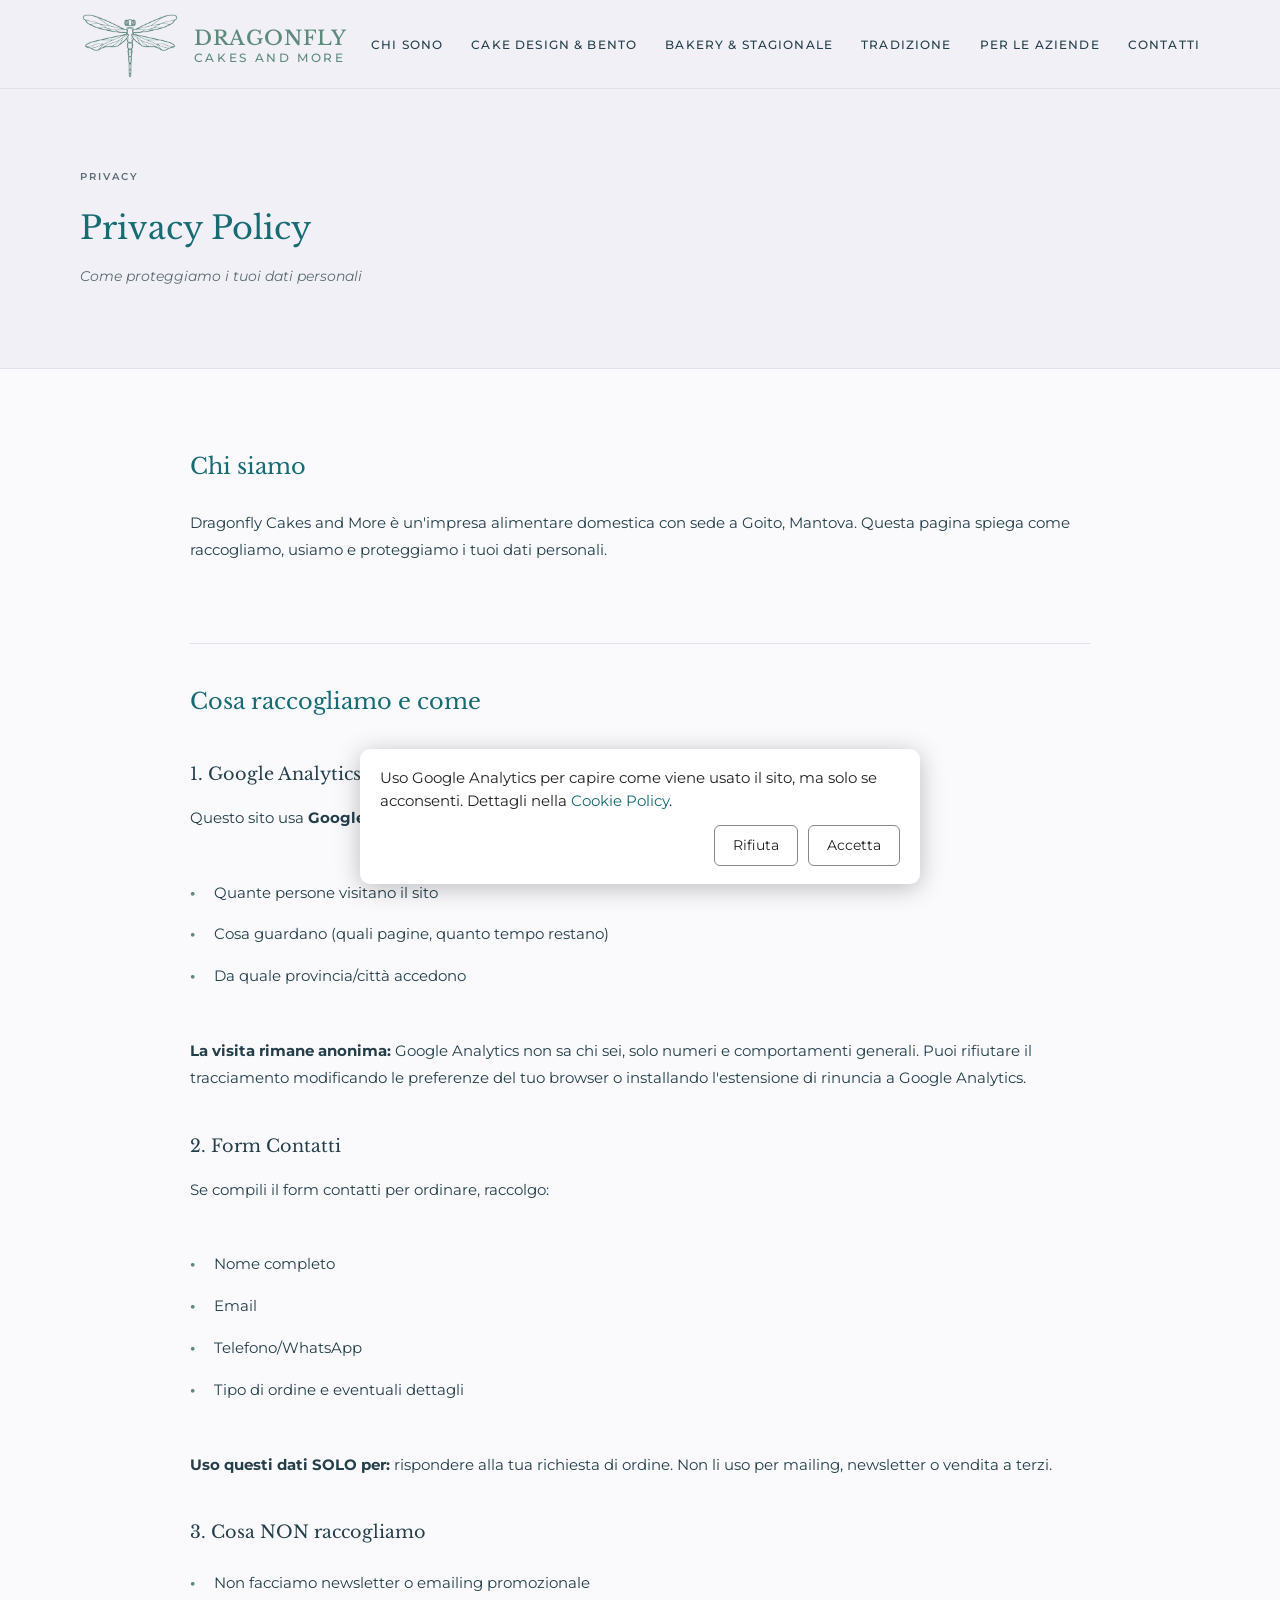
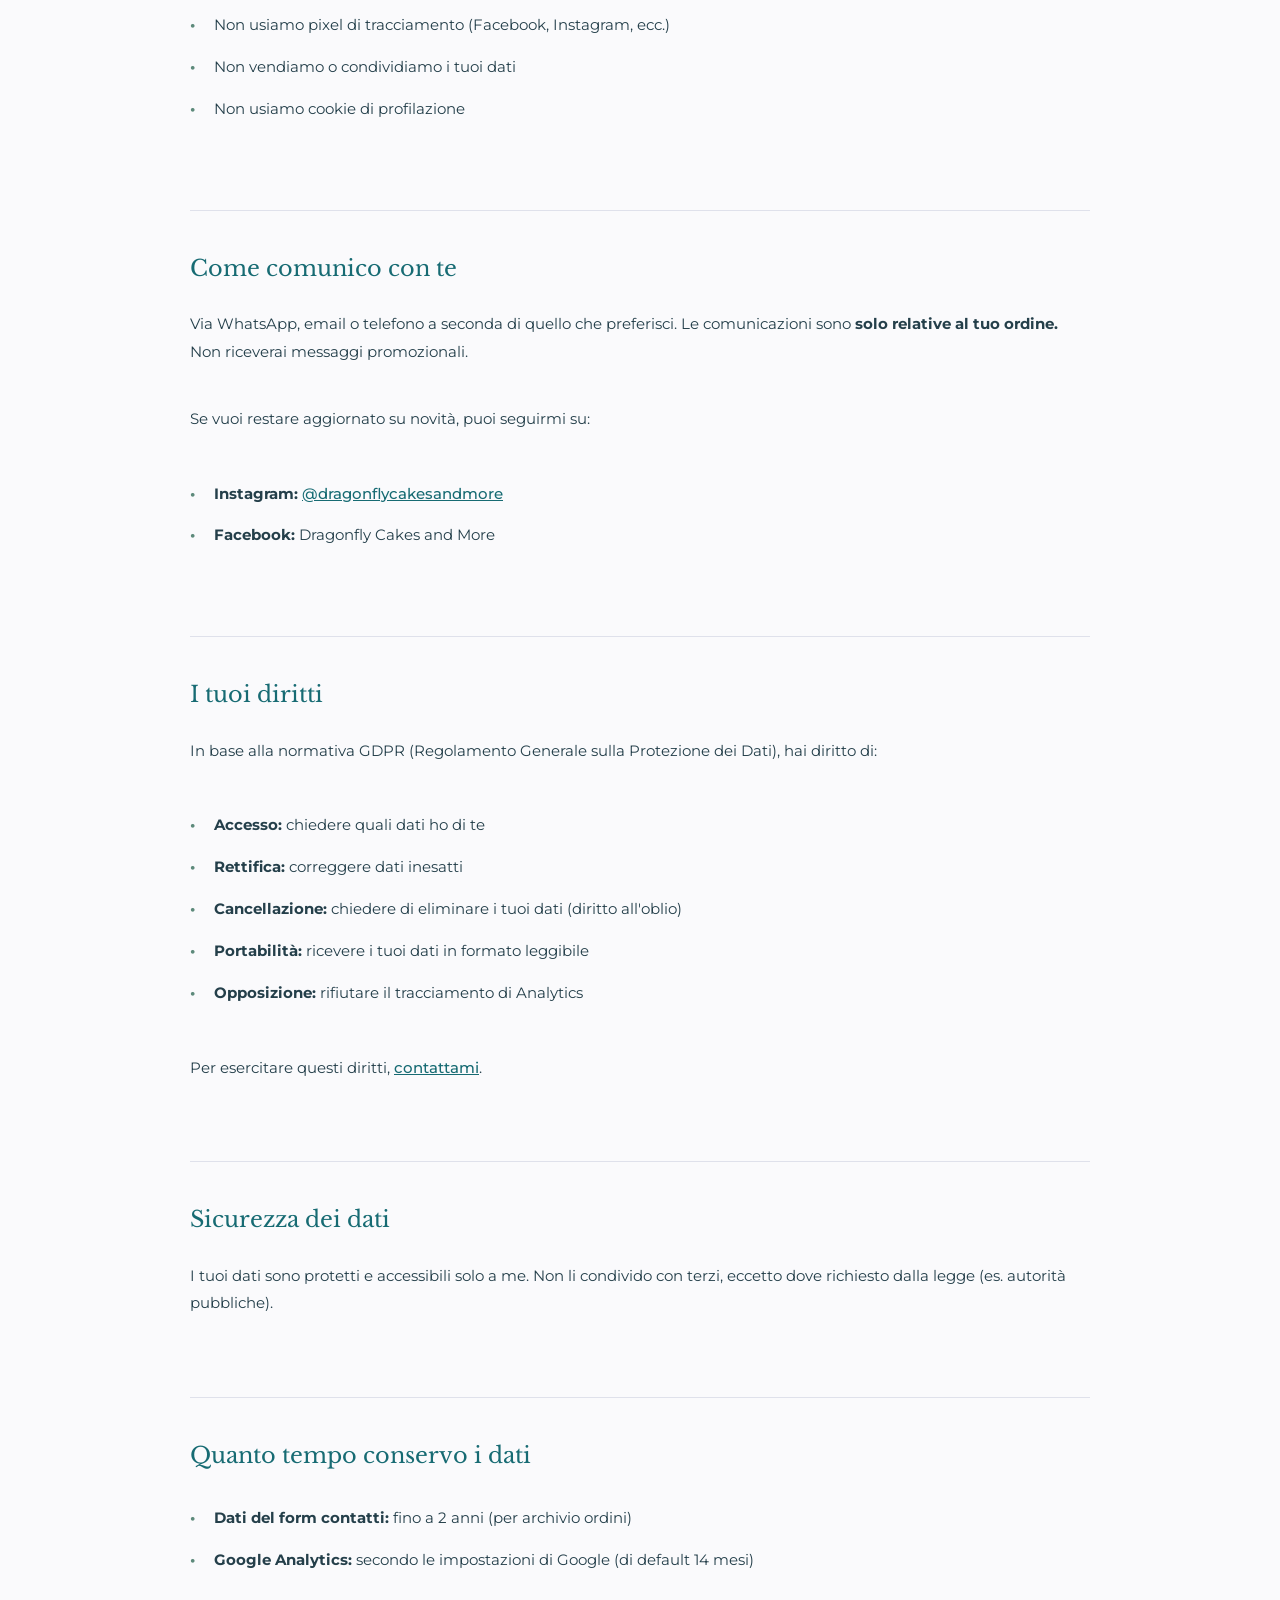
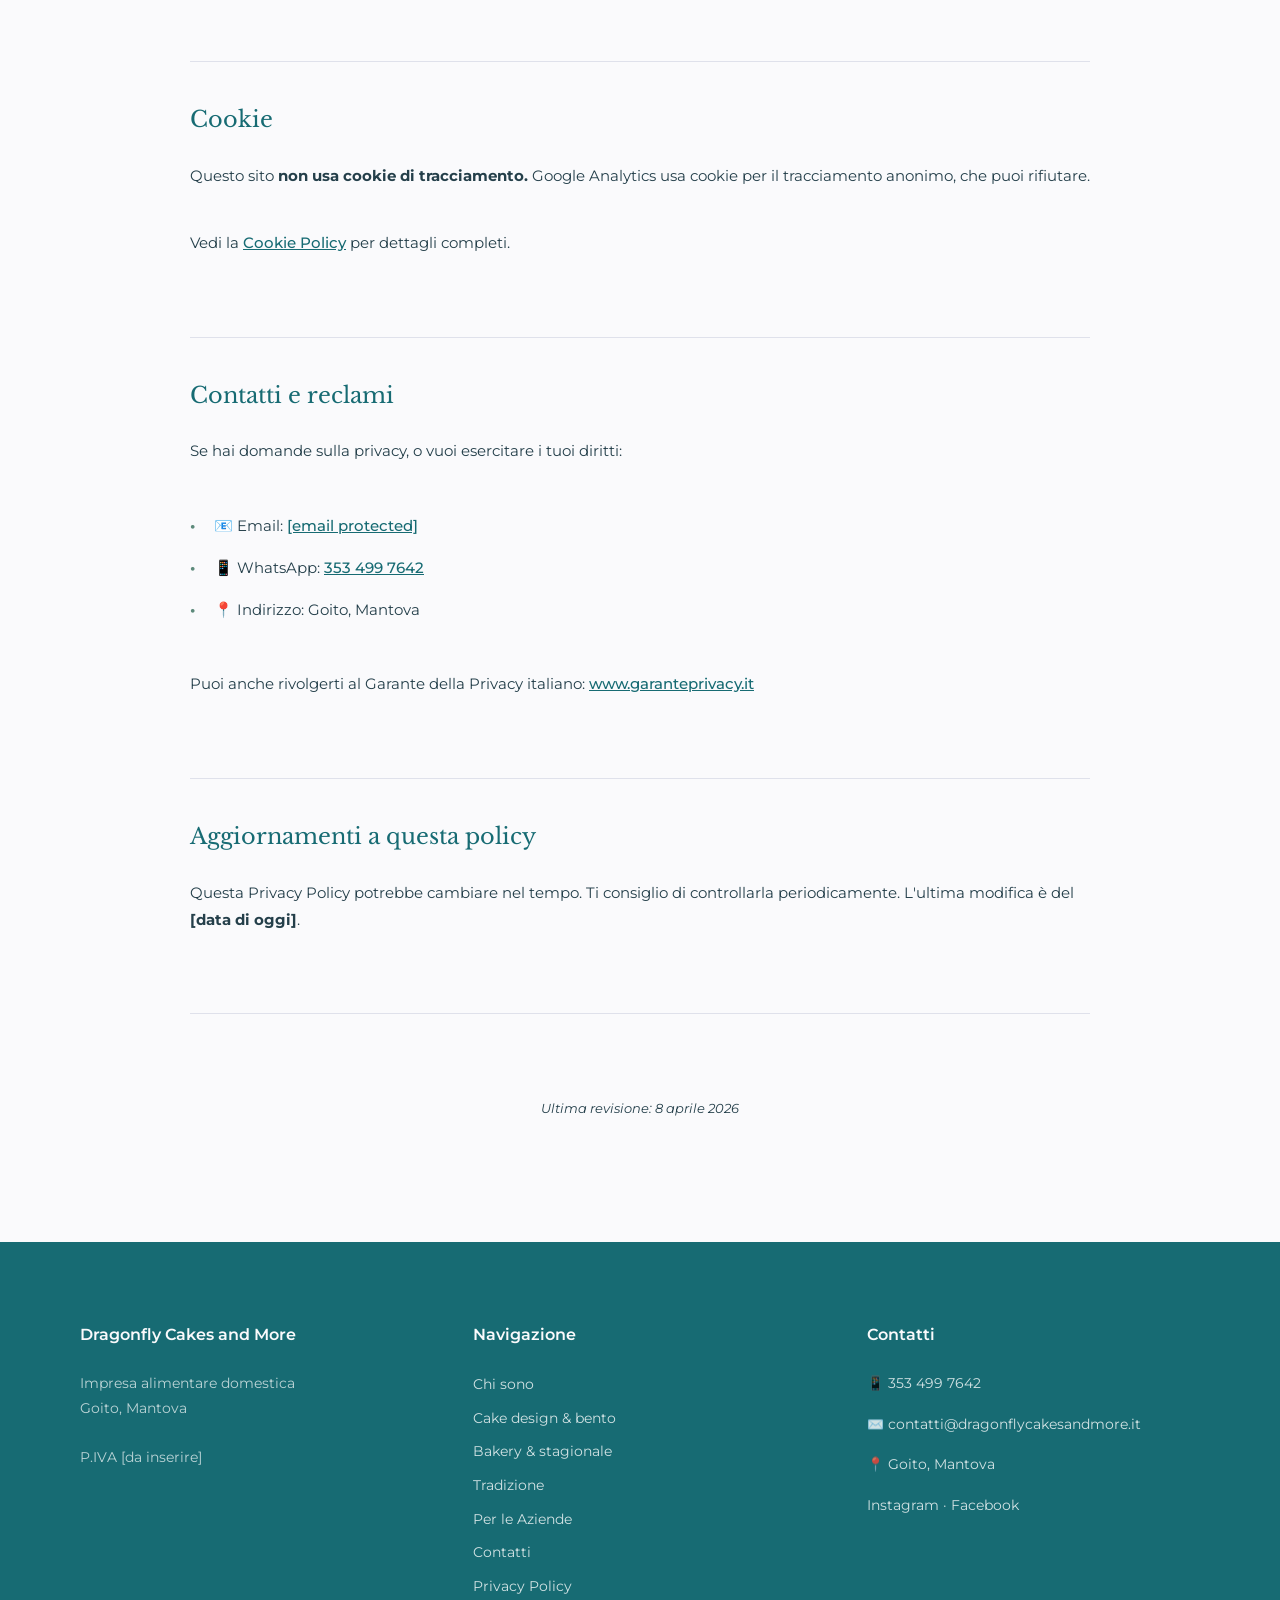
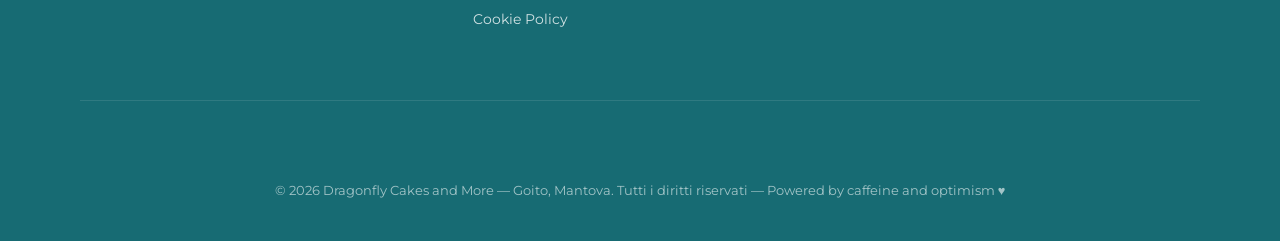
<file: privacy-policy.html>
<!DOCTYPE html>
<html lang="it">
<head>
  <meta charset="UTF-8">
  <meta name="viewport" content="width=device-width, initial-scale=1.0">
  <meta name="description" content="Privacy Policy — Dragonfly Cakes and More. Come proteggiamo i tuoi dati personali.">
  <title>Privacy Policy — Dragonfly Cakes and More</title>
  
  <!-- Google Fonts -->
  <link href="https://fonts.googleapis.com/css2?family=Libre+Baskerville:ital,wght@0,400;0,700;1,400&family=Montserrat:wght@300;400;500;600&display=swap" rel="stylesheet">
  
  <!-- Main Stylesheet -->
  <link rel="stylesheet" href="css/style.css">

   <script src="js/cookie-consent.js" defer></script>
</head>

<body>

  <!-- ===== NAVBAR ===== -->
  <nav class="navbar">
    <div class="nav-container">

      <div class="nav-logo">
        <a href="index.html" aria-label="Dragonfly Cakes and More — Home">
          <img src="images/logo/libellula-dragonfly.png"
               alt="Dragonfly" class="nav-logo-img">
          <div class="nav-logo-text">
            <span class="nav-logo-brand">Dragonfly</span>
            <span class="nav-logo-sub">cakes and More</span>
          </div>
        </a>
      </div>

      <button class="nav-toggle" aria-label="Menu">&#9776;</button>

      <ul class="nav-links">
        <li><a href="chi-siamo.html"  class="nav-link">Chi sono</a></li>
        <li><a href="bento.html"      class="nav-link">cake design &amp; bento</a></li>
        <li><a href="bakery.html"     class="nav-link">Bakery &amp; stagionale</a></li>
        <li><a href="tradizione.html" class="nav-link">Tradizione</a></li>
        <li><a href="aziende.html"    class="nav-link">Per le Aziende</a></li>
        <li><a href="contatti.html"   class="nav-link">Contatti</a></li>
      </ul>

    </div>
  </nav>

  <!-- ===== PAGE HEADER ===== -->
  <section class="page-header">
    <div class="container">
      <p class="page-header-eyebrow">Privacy</p>
      <h1>Privacy Policy</h1>
      <p class="page-header-subtitle">Come proteggiamo i tuoi dati personali</p>
    </div>
  </section>

  <!-- ===== PRIVACY CONTENT ===== -->
  <section class="legal-content">
    <div class="container">
      <div class="legal-text">

        <h2>Chi siamo</h2>
        <p>
          Dragonfly Cakes and More è un'impresa alimentare domestica con sede a Goito, Mantova. 
          Questa pagina spiega come raccogliamo, usiamo e proteggiamo i tuoi dati personali.
        </p>

        <h2>Cosa raccogliamo e come</h2>

        <h3>1. Google Analytics</h3>
        <p>
          Questo sito usa <strong>Google Analytics</strong>, uno strumento che mi consente di visualizzare:
        </p>
        <ul class="legal-list">
          <li>Quante persone visitano il sito</li>
          <li>Cosa guardano (quali pagine, quanto tempo restano)</li>
          <li>Da quale provincia/città accedono</li>
        </ul>
        <p>
          <strong>La visita rimane anonima:</strong> Google Analytics non sa chi sei, solo numeri e comportamenti generali. 
          Puoi rifiutare il tracciamento modificando le preferenze del tuo browser o installando l'estensione di rinuncia a Google Analytics.
        </p>

        <h3>2. Form Contatti</h3>
        <p>
          Se compili il form contatti per ordinare, raccolgo:
        </p>
        <ul class="legal-list">
          <li>Nome completo</li>
          <li>Email</li>
          <li>Telefono/WhatsApp</li>
          <li>Tipo di ordine e eventuali dettagli</li>
        </ul>
        <p>
          <strong>Uso questi dati SOLO per:</strong> rispondere alla tua richiesta di ordine. Non li uso per mailing, 
          newsletter o vendita a terzi.
        </p>

        <h3>3. Cosa NON raccogliamo</h3>
        <ul class="legal-list">
          <li>Non facciamo newsletter o emailing promozionale</li>
          <li>Non usiamo pixel di tracciamento (Facebook, Instagram, ecc.)</li>
          <li>Non vendiamo o condividiamo i tuoi dati</li>
          <li>Non usiamo cookie di profilazione</li>
        </ul>

        <h2>Come comunico con te</h2>
        <p>
          Via WhatsApp, email o telefono a seconda di quello che preferisci. 
          Le comunicazioni sono <strong>solo relative al tuo ordine.</strong> Non riceverai messaggi promozionali.
        </p>
        <p>
          Se vuoi restare aggiornato su novità, puoi seguirmi su:
        </p>
        <ul class="legal-list">
          <li><strong>Instagram:</strong> <a href="https://instagram.com/dragonflycakesandmore" target="_blank" class="inline-link">@dragonflycakesandmore</a></li>
          <li><strong>Facebook:</strong> Dragonfly Cakes and More</li>
        </ul>

        <h2>I tuoi diritti</h2>
        <p>
          In base alla normativa GDPR (Regolamento Generale sulla Protezione dei Dati), hai diritto di:
        </p>
        <ul class="legal-list">
          <li><strong>Accesso:</strong> chiedere quali dati ho di te</li>
          <li><strong>Rettifica:</strong> correggere dati inesatti</li>
          <li><strong>Cancellazione:</strong> chiedere di eliminare i tuoi dati (diritto all'oblio)</li>
          <li><strong>Portabilità:</strong> ricevere i tuoi dati in formato leggibile</li>
          <li><strong>Opposizione:</strong> rifiutare il tracciamento di Analytics</li>
        </ul>
        <p>
          Per esercitare questi diritti, <a href="contatti.html" class="inline-link">contattami</a>.
        </p>

        <h2>Sicurezza dei dati</h2>
        <p>
          I tuoi dati sono protetti e accessibili solo a me. Non li condivido con terzi, 
          eccetto dove richiesto dalla legge (es. autorità pubbliche).
        </p>

        <h2>Quanto tempo conservo i dati</h2>
        <ul class="legal-list">
          <li><strong>Dati del form contatti:</strong> fino a 2 anni (per archivio ordini)</li>
          <li><strong>Google Analytics:</strong> secondo le impostazioni di Google (di default 14 mesi)</li>
        </ul>

        <h2>Cookie</h2>
        <p>
          Questo sito <strong>non usa cookie di tracciamento.</strong> 
          Google Analytics usa cookie per il tracciamento anonimo, che puoi rifiutare.
        </p>
        <p>
          Vedi la <a href="cookie-policy.html" class="inline-link">Cookie Policy</a> per dettagli completi.
        </p>

        <h2>Contatti e reclami</h2>
        <p>
          Se hai domande sulla privacy, o vuoi esercitare i tuoi diritti:
        </p>
        <ul class="legal-list">
          <li>📧 Email: <a href="/cdn-cgi/l/email-protection#6f0c00011b0e1b1b062f0b1d0e0800010903160c0e040a1c0e010b02001d0a41061b" class="inline-link"><span class="__cf_email__" data-cfemail="b4d7dbdac0d5c0c0ddf4d0c6d5d3dbdad2d8cdd7d5dfd1c7d5dad0d9dbc6d19addc0">[email&#160;protected]</span></a></li>
          <li>📱 WhatsApp: <a href="https://wa.me/+393534997642" class="inline-link">353 499 7642</a></li>
          <li>📍 Indirizzo: Goito, Mantova</li>
        </ul>
        <p>
          Puoi anche rivolgerti al Garante della Privacy italiano: 
          <a href="https://www.garanteprivacy.it/" target="_blank" class="inline-link">www.garanteprivacy.it</a>
        </p>

        <h2>Aggiornamenti a questa policy</h2>
        <p>
          Questa Privacy Policy potrebbe cambiare nel tempo. Ti consiglio di controllarla periodicamente. 
          L'ultima modifica è del <strong>[data di oggi]</strong>.
        </p>

        <hr class="legal-divider">

        <p class="legal-footer">
          <small>Ultima revisione: 8 aprile 2026</small>
        </p>

      </div>
    </div>
  </section>

  <!-- ===== FOOTER ===== -->
  <footer class="footer">
    <div class="container">
      <div class="footer-grid">

        <div class="footer-brand">
          <h4>Dragonfly Cakes and More</h4>
          <p>Impresa alimentare domestica<br>Goito, Mantova<br><br>P.IVA [da inserire]</p>
        </div>

        <div class="footer-col">
          <h4>Navigazione</h4>
          <ul>
            <li><a href="chi-siamo.html">Chi sono</a></li>
            <li><a href="bento.html">Cake design &amp; bento</a></li>
            <li><a href="bakery.html">Bakery &amp; stagionale</a></li>
            <li><a href="tradizione.html">Tradizione</a></li>
            <li><a href="aziende.html">Per le Aziende</a></li>
            <li><a href="contatti.html">Contatti</a></li>
            <li><a href="privacy-policy.html">Privacy Policy</a></li> <li><a href="cookie-policy.html">Cookie Policy</a></li> 
          </ul>
        </div>

        <div class="footer-col">
          <h4>Contatti</h4>
          <p>📱 <a href="https://wa.me/+393534997642">353 499 7642</a></p>
          <p>✉️ <a href="mailto:contatti@dragonflycakesandmore.it">contatti@dragonflycakesandmore.it</a></p>
          <p>📍 Goito, Mantova</p>
          <p style="margin-top:12px;">
            <a href="https://www.instagram.com/dragonflycakesandmore/" target="_blank">Instagram</a> ·
            <a href="https://www.facebook.com/Dragonflycakesandmore/" target="_blank">Facebook</a>
          </p>
        </div>

      </div>
      <div class="footer-bottom">
        © 2026 Dragonfly Cakes and More — Goito, Mantova. Tutti i diritti riservati —
        Powered by caffeine and optimism ♥
      </div>
    </div>
  </footer>

  <script>
    const toggle   = document.querySelector('.nav-toggle');
    const navLinks = document.querySelector('.nav-links');
    if (toggle) {
      toggle.addEventListener('click', () => navLinks.classList.toggle('open'));
      document.querySelectorAll('.nav-link').forEach(l =>
        l.addEventListener('click', () => navLinks.classList.remove('open'))
      );
    }
  </script>

</body>
</html>
</file>
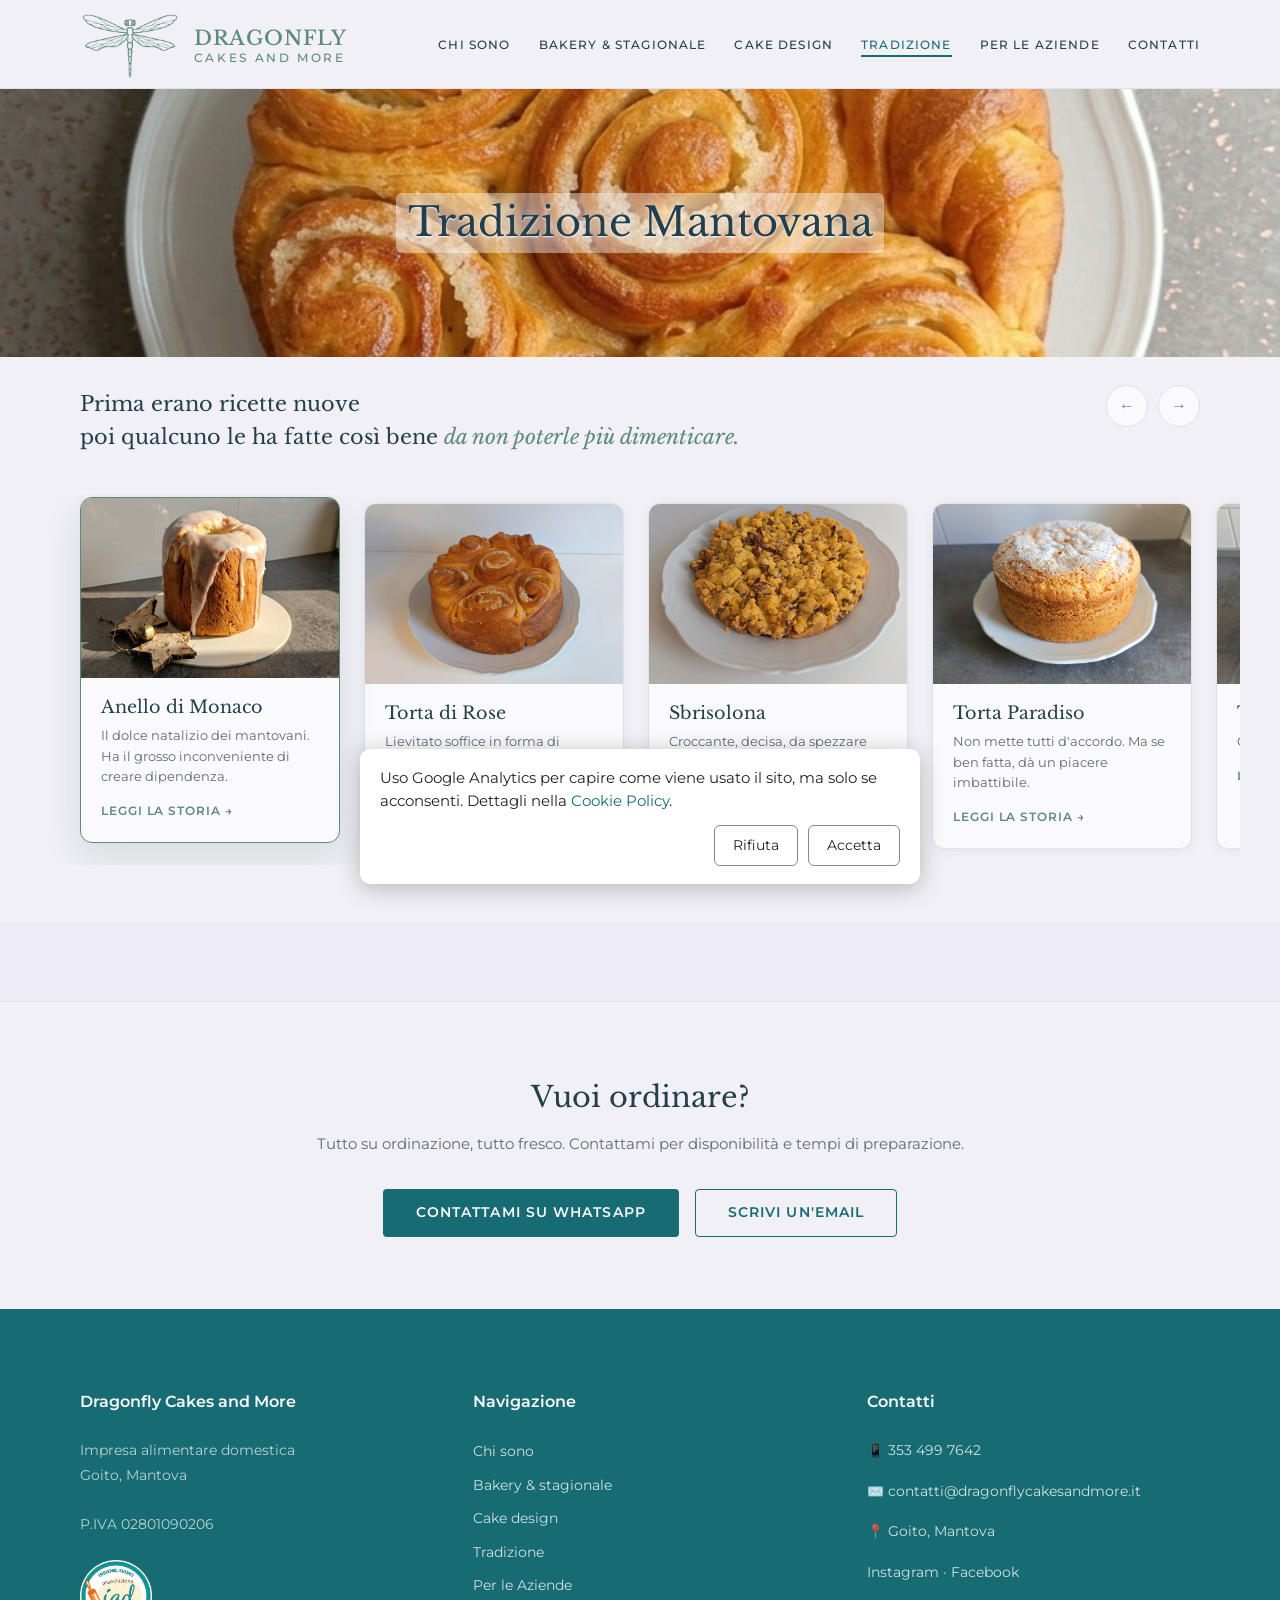
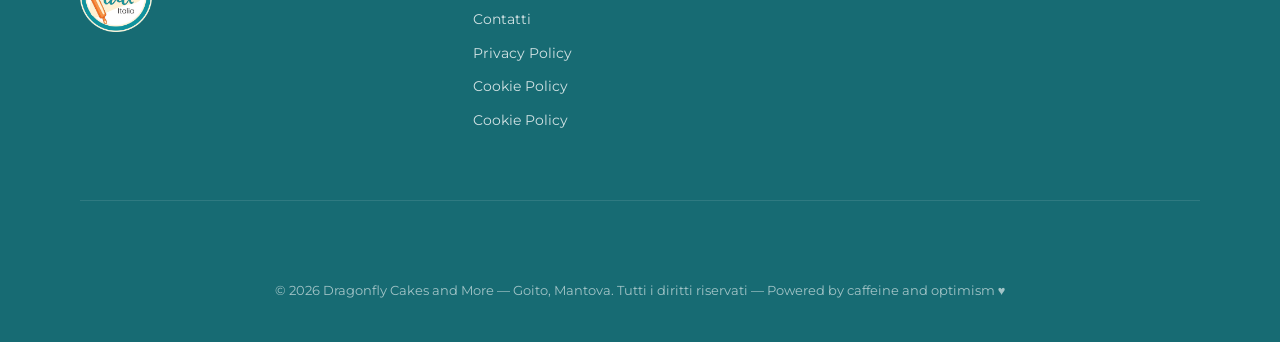
<file: tradizione.html>
<!DOCTYPE html>
<html lang="it">
<head>
  <meta charset="UTF-8">
  <meta name="viewport" content="width=device-width, initial-scale=1.0">
  <meta name="description" content="I dolci della tradizione mantovana fatti a mano su ordinazione. Torta di Rose, Sbrisolona, Anello di Monaco, Bisolàn, Torta Paradiso e Torta Mantovana.">
  <title>Tradizione Mantovana — Dragonfly Cakes and More</title>

  <link href="https://fonts.googleapis.com/css2?family=Libre+Baskerville:ital,wght@0,400;0,700;1,400&family=Montserrat:wght@300;400;500;600&display=swap" rel="stylesheet">
  <link rel="stylesheet" href="css/style.css">

   <script src="js/cookie-consent.js" defer></script>
<style>
  /* ── HERO TRADIZIONE ── */

  .intro-strip.hero-tradizione {
    position: relative;
    isolation: isolate;
    overflow: hidden;

    min-height: 260px;
    display: flex;
    align-items: center;

    background-color: var(--cream);
    background-image: url("images/tradizione/torta-rose2.png");
    background-repeat: no-repeat;
    background-size: cover;
    background-position: 68% center;

    color: var(--text);
    padding: 80px 0;
  }

  

  /* Testo sopra l'overlay */
  .hero-tradizione .intro-strip-inner {
    position: relative;
    z-index: 1;

    max-width: 640px;
    margin: 0 auto;
    padding: 0 40px;

    text-align: center;
  }

  .hero-tradizione .hero-tradizione-brand,
  .hero-tradizione .hero-tradizione-quote,
  .hero-tradizione .hero-tradizione-desc {
    color: var(--text);
  }
  .hero-tradizione h1 {
   display: inline-block;
  padding: 0.12em 0.28em 0.18em;
  border-radius: 0.15em;

  color: var(--green-dark);
  background: rgba(250, 250, 252, 0.42);

  text-shadow:
    0 1px 2px rgba(250, 250, 252, 0.95),
    0 0 12px rgba(250, 250, 252, 0.75);
}

  .hero-tradizione .hero-tradizione-brand {
    font-family: var(--font-sans);
  }

  .hero-tradizione h1 {
    font-family: var(--font-serif);
  }

  .hero-tradizione .hero-tradizione-quote,
  .hero-tradizione .hero-tradizione-desc {
    font-family: var(--font-sans);
  }

  /* ── MOBILE ── */

  @media (max-width: 700px) {
    .intro-strip.hero-tradizione {
      min-height: 520px;
      background-position: 60% top;
    }

    .hero-tradizione .intro-strip-inner {
      padding: 0 24px;
    }
  }

  /* ── CAROSELLO PRODOTTI ── */
    .prodotti-carousel-section {
      padding: 22px 0 56px;
      background: var(--cream);
      overflow: hidden;
    }

    .prodotti-carousel-header {
    max-width: 1200px;
    margin: 6px auto 16px;
    padding: 0 40px;
    display: flex;
    align-items: baseline;
    justify-content: space-between;
}

    .prodotti-carousel-header h2 {
      font-family: var(--font-serif);
      font-size: 1.3rem;
      font-weight: 400;
      color: var(--text);
    }

    .prodotti-carousel-header h2 em {
      font-style: italic;
      color: var(--green);
    }

    .prodotti-carousel-nav {
      display: flex;
      gap: 10px;
    }

    .prodotti-carousel-nav button {
      width: 42px; height: 42px;
      border-radius: 50%;
      border: 1.5px solid var(--border);
      background: var(--white);
      color: var(--green);
      font-size: 1rem;
      cursor: pointer;
      display: flex;
      align-items: center;
      justify-content: center;
      transition: all var(--transition);
    }

    .prodotti-carousel-nav button:hover {
      background: var(--green);
      color: var(--white);
      border-color: var(--green);
    }

    .prodotti-carousel-outer {
      overflow: hidden;
      padding: 8px 40px 16px;
      max-width: 1200px;
      margin: 0 auto;
    }

    .prodotti-carousel-track {
      display: flex;
      gap: 24px;
      transition: transform 0.42s cubic-bezier(0.4,0,0.2,1);
    }

    /* Card carosello prodotto */
    .prodotto-card {
      flex: 0 0 260px;
      background: var(--white);
      border: 1px solid var(--border);
      border-radius: 12px;
      overflow: hidden;
      cursor: pointer;
      transition: transform var(--transition), box-shadow var(--transition);
      box-shadow: 0 2px 12px rgba(44,74,66,0.06);
    }

    .prodotto-card:hover,
    .prodotto-card.active {
      transform: translateY(-6px);
      box-shadow: 0 14px 36px rgba(44,74,66,0.13);
    }

    .prodotto-card.active {
      border-color: var(--green);
    }

    .prodotto-card-img {
      height: 180px;
      overflow: hidden;
      background: var(--warm);
      position: relative;
    }

    .prodotto-card-img img {
      width: 100%;
      height: 100%;
      object-fit: cover;
      transition: transform 0.4s ease;
    }

    .prodotto-card:hover .prodotto-card-img img {
      transform: scale(1.04);
    }

    /* placeholder quando manca la foto */
    .prodotto-card-img.ph {
      display: flex;
      align-items: center;
      justify-content: center;
      font-size: 3.5rem;
    }
    .ph-tradiz { background: linear-gradient(135deg,#ede8dc,#d8d0bc); }

    .prodotto-card-body {
      padding: 18px 20px 20px;
    }

    .prodotto-card-num {
      font-family: var(--font-sans);
      font-size: 0.6rem;
      font-weight: 600;
      letter-spacing: 0.2em;
      color: var(--green);
      margin-bottom: 6px;
    }

    .prodotto-card-body h3 {
      font-family: var(--font-serif);
      font-size: 1.1rem;
      font-weight: 400;
      color: var(--text);
      margin-bottom: 8px;
      line-height: 1.3;
    }

    .prodotto-card-body p {
      font-size: 0.8rem;
      color: var(--muted);
      line-height: 1.6;
      margin: 0;
    }

    .prodotto-card-cta {
      display: inline-flex;
      align-items: center;
      gap: 5px;
      margin-top: 14px;
      font-size: 0.72rem;
      font-weight: 600;
      letter-spacing: 0.08em;
      text-transform: uppercase;
      color: var(--green);
      transition: gap var(--transition);
    }

    .prodotto-card:hover .prodotto-card-cta { gap: 8px; }

    /* ── SCHEDE ESPANDIBILI ── */
    .schede-section {
      background: var(--warm);
      padding: 0 0 80px;
    }

    .scheda-container {
      max-width: 1200px;
      margin: 0 auto;
      padding: 0 40px;
    }

    .scheda {
      display: none;
      animation: fadeIn 0.35s ease;
    }

    .scheda.visible {
      display: block;
    }

    @keyframes fadeIn {
      from { opacity: 0; transform: translateY(12px); }
      to   { opacity: 1; transform: translateY(0); }
    }

    .scheda-inner {
      display: grid;
      grid-template-columns: 1fr 1fr;
      gap: 72px;
      align-items: start;
      padding: 64px 0;
      border-bottom: 1px solid var(--border);
    }

    .scheda-inner:last-child {
      border-bottom: none;
    }

    .scheda-img {
      border-radius: 16px;
      overflow: hidden;
      aspect-ratio: 4/3;
      background: var(--warm);
      box-shadow: 0 8px 32px rgba(44,74,66,0.10);
    }

    .scheda-img img {
      width: 100%;
      height: 100%;
      object-fit: cover;
    }

    .scheda-img.ph {
      display: flex;
      align-items: center;
      justify-content: center;
      font-size: 5rem;
    }

    .scheda-content h2 {
      font-family: var(--font-serif);
      font-size: 2rem;
      font-weight: 400;
      color: var(--text);
      margin-bottom: 20px;
    }

    .scheda-desc {
      font-size: 0.97rem;
      line-height: 1.85;
      color: var(--text);
      margin-bottom: 24px;
    }

    .scheda-storia {
      font-size: 0.88rem;
      line-height: 1.85;
      color: var(--muted);
      padding-left: 20px;
      border-left: 2px solid var(--green);
      font-style: italic;
      margin-bottom: 24px;
    }

    .scheda-tags {
      display: flex;
      flex-wrap: wrap;
      gap: 8px;
      margin-bottom: 28px;
    }

    .scheda-tag {
      background: var(--green-light);
      color: var(--green-dark);
      font-size: 0.72rem;
      font-weight: 600;
      letter-spacing: 0.06em;
      padding: 4px 14px;
      border-radius: 20px;
    }

    /* ── CTA ── */
    .page-cta {
      background: var(--cream);
      padding: 72px 0;
      text-align: center;
      border-top: 1px solid var(--border);
    }

    .page-cta h2 {
      font-family: var(--font-serif);
      font-size: 1.8rem;
      font-weight: 400;
      margin-bottom: 12px;
    }

    .page-cta p {
      color: var(--muted);
      margin-bottom: 32px;
      font-size: 0.95rem;
    }

    .cta-buttons {
      display: flex;
      gap: 16px;
      justify-content: center;
      flex-wrap: wrap;
    }

    /* ── RESPONSIVE ── */
    @media (max-width: 900px) {
      .page-hero-content { padding: 0 28px 40px; }
      .page-hero-content h1 { font-size: 2.2rem; }

      .scheda-inner {
        grid-template-columns: 1fr;
        gap: 32px;
        padding: 48px 0;
      }

      .prodotti-carousel-outer { padding: 8px 24px 16px; }
      .prodotti-carousel-header { padding: 0 24px; }
      .scheda-container { padding: 0 24px; }
    }
    /* ── CAROSELLO SWIPE SU MOBILE ── */
    @media (max-width: 768px) {
      .prodotti-carousel-outer {
        overflow-x: auto;
        scroll-snap-type: x mandatory;
        scroll-padding-left: 24px;
        -webkit-overflow-scrolling: touch;
        scrollbar-width: none;
      }
      .prodotti-carousel-outer::-webkit-scrollbar { display: none; }
      .prodotti-carousel-track { transform: none !important; }
      .prodotto-card { scroll-snap-align: start; }
      .prodotti-carousel-nav { display: none; }
    }
    [data-published="false"] { display: none !important; }
  </style>
</head>

<body>

<!-- ═══ NAVBAR ═══ -->
<nav class="navbar">
  <div class="nav-container">

    <div class="nav-logo">
      <a href="index.html" aria-label="Dragonfly Cakes and More — Home">
        <img src="images/logo/libellula-dragonfly.png"
             alt="Dragonfly" class="nav-logo-img">
        <div class="nav-logo-text">
          <span class="nav-logo-brand">Dragonfly</span>
          <span class="nav-logo-sub">cakes and More</span>
        </div>
      </a>
    </div>

    <button class="nav-toggle" aria-label="Menu">&#9776;</button>

   <ul class="nav-links">
      <li><a href="chi-siamo.html"   class="nav-link">Chi sono</a></li>
      <li><a href="bakery.html"      class="nav-link">Bakery &amp; stagionale</a></li>
      <li><a href="cake-design.html" class="nav-link">cake design</a></li>
      <li><a href="tradizione.html"  class="nav-link active">Tradizione</a></li>
      <li><a href="aziende.html"     class="nav-link">Per le Aziende</a></li>
      <li><a href="contatti.html"    class="nav-link">Contatti</a></li>
    </ul>

  </div>
</nav>


<!-- ═══ HERO TRADIZIONE ═══ -->
<section class="intro-strip hero-tradizione">
  <div class="intro-circles">
    <span></span><span></span><span></span><span></span>
  </div>
  <div class="intro-strip-inner">
    <p class="hero-tradizione-brand">
    <h1>Tradizione Mantovana</h1>
    
  </div>
</section>

<!-- ═══ CAROSELLO PRODOTTI ═══ -->
<section class="prodotti-carousel-section">
  <div class="prodotti-carousel-header">
    <h2>Prima erano ricette nuove <br>poi qualcuno le ha fatte così bene <em>da non poterle più dimenticare.</em></h2>
    <div class="prodotti-carousel-nav">
      <button id="trad-prev" aria-label="Precedente">&#8592;</button>
      <button id="trad-next" aria-label="Successivo">&#8594;</button>
    </div>
  </div>

  <div class="prodotti-carousel-outer">
    <div class="prodotti-carousel-track" id="trad-track">

       <div class="prodotto-card active" data-published="true" onclick="mostraScheda('anello-monaco', this)">
        <div class="prodotto-card-img">
          <img src="images/tradizione/anello-di-monaco.jpg" alt="Anello di Monaco">
        </div>
        <div class="prodotto-card-body">
          <h3>Anello di Monaco</h3>
          <p>Il dolce natalizio dei mantovani. Ha il grosso inconveniente di creare dipendenza.</p>
          <span class="prodotto-card-cta">Leggi la storia →</span>
        </div>
      </div>

      <div class="prodotto-card" data-published="true" onclick="mostraScheda('torta-rose', this)">
        <div class="prodotto-card-img">
          <img src="images/tradizione/torta-di-rose.jpg" alt="Torta di Rose">
        </div>
        <div class="prodotto-card-body">
          <h3>Torta di Rose</h3>
          <p>Lievitato soffice in forma di bouquet — dal Rinascimento alla tua tavola.</p>
          <span class="prodotto-card-cta">Leggi la storia →</span>
        </div>
      </div>

      <div class="prodotto-card" data-published="true" onclick="mostraScheda('sbrisolona', this)">
        <div class="prodotto-card-img">
          <img src="images/tradizione/sbrisolona.jpg" alt="Sbrisolona">
        </div>
        <div class="prodotto-card-body">
          <h3>Sbrisolona</h3>
          <p>Croccante, decisa, da spezzare con le mani. Non provare col coltello.</p>
          <span class="prodotto-card-cta">Leggi la storia →</span>
        </div>
      </div>

      <div class="prodotto-card" data-published="false" onclick="mostraScheda('bisolan', this)">
        <div class="prodotto-card-img ph ph-tradiz">🌾</div>
        <div class="prodotto-card-body">
          <h3>Bisolàn</h3>
          <p>Il dolce beneaugurale di Sant'Antonio. Si inzuppava nel Lambrusco. O nel caffelatte.</p>
          <span class="prodotto-card-cta">Leggi la storia →</span>
        </div>
      </div>

      <div class="prodotto-card" data-published="true" onclick="mostraScheda('torta-paradiso', this)">
        <div class="prodotto-card-img">
          <img src="images/tradizione/torta-paradiso.jpg" alt="Torta Paradiso">
        </div>
        <div class="prodotto-card-body">
          <h3>Torta Paradiso</h3>
          <p>Non mette tutti d'accordo. Ma se ben fatta, dà un piacere imbattibile.</p>
          <span class="prodotto-card-cta">Leggi la storia →</span>
        </div>
      </div>

      <div class="prodotto-card" data-published="false" onclick="mostraScheda('torta-mantovana', this)">
        <div class="prodotto-card-img ph ph-tradiz">🥚</div>
        <div class="prodotto-card-body">
          <h3>Torta Mantovana</h3>
          <p>Un dolce tipico di Prato. Il nome è mantovano. La storia è un mistero.</p>
          <span class="prodotto-card-cta">Leggi la storia →</span>
        </div>
      </div>

      <div class="prodotto-card" data-published="true" onclick="mostraScheda('torta-elvezia', this)">
        <div class="prodotto-card-img ph ph-tradiz"><img src="images/tradizione/torta-elvezia.png" alt="Torta Elvezia"></div>
        <div class="prodotto-card-body">
          <h3>Torta Elvezia</h3>
          <p>Classica, decisa, buona.</p>
          <span class="prodotto-card-cta">Leggi la storia →</span>
        </div>
      </div>

    </div>
  </div>
</section>


<!-- ═══ SCHEDE ESPANDIBILI ═══ -->
<section class="schede-section">
  <div class="scheda-container">

    <!-- Anello di Monaco -->
    <div class="scheda visibile" id="scheda-anello-monaco">
      <div class="scheda-inner">
        <div class="scheda-img">
          <img src="images/tradizione/anello-di-monaco.jpg" alt="Anello di Monaco">
        </div>
        <div class="scheda-content">
          <h2>Anello di Monaco</h2>
          <p class="scheda-desc">Il dolce natalizio dei mantovani: impasto soffice e leggero, con una farcitura generosa di nocciole, mandorle e castagne — perché su quello non si lesina. La versione classica ha la glassa di zucchero, ma su richiesta è disponibile anche con glassatura al cioccolato. Ha il grosso inconveniente di creare dipendenza.</p>
          <p class="scheda-storia">Nonostante il nome, non ha niente a che fare con la città di Monaco né con i monaci. È stato creato da un cuoco svizzero in attività a Mantova, che si ispirò al tradizionale Kugelhupf della sua terra — e Mantova lo ha adottato come proprio dolce delle feste.</p>
          <div class="scheda-tags">
            <span class="scheda-tag">Formato unico</span>
            <span class="scheda-tag">Tiratura limitata</span>
          </div>
          <a href="https://wa.me/+393534997642" class="btn btn-primary" target="_blank">Ordina su WhatsApp →</a>
        </div>
      </div>
    </div>

    <!-- Torta di Rose -->
    <div class="scheda" id="scheda-torta-rose">
      <div class="scheda-inner">
        <div class="scheda-img">
          <img src="images/tradizione/torta-di-rose.jpg" alt="Torta di Rose">
        </div>
        <div class="scheda-content">
          <h2>Torta di Rose</h2>
          <p class="scheda-desc">Un dolce lievitato soffice e profumatissimo, perfetto per i tuoi momenti speciali. L'impasto avvolto su se stesso crea la forma di un bouquet in fiore — da qui il nome, e da qui la difficoltà di fermarsi a una fetta sola.</p>
          <p class="scheda-storia">Nata nel Rinascimento alla corte dei Gonzaga, in occasione delle nozze tra Francesco II ed Isabella d'Este. Il cuoco volle omaggiare la bellezza della sposa con un dolce dalla forma floreale. Fu talmente apprezzato da diventare presenza fissa ai banchetti — e da lì, nel tempo, simbolo della città.</p>
          <a href="https://wa.me/+393534997642" class="btn btn-primary" target="_blank">Ordina su WhatsApp →</a>
        </div>
      </div>
    </div>

    <!-- Sbrisolona -->
    <div class="scheda" id="scheda-sbrisolona">
      <div class="scheda-inner">
        <div class="scheda-img">
          <img src="images/tradizione/sbrisolona.jpg" alt="Sbrisolona mantovana">
        </div>
        <div class="scheda-content">
          <h2>Sbrisolona</h2>
          <p class="scheda-desc">Dal gusto autentico, croccante e deciso come piace a noi. Non provare a tagliarla col coltello — si spezza con le mani, si condivide a pezzi, e così è che deve essere. Ideale per il fine pasto accompagnata da vini passiti o, per i più temerari, da un'ottima grappa.</p>
          <p class="scheda-storia">Nasce come dolce povero della campagna mantovana — un ricostituente a base di ingredienti semplici per ritemprare le energie dei contadini dopo il lavoro nei campi. Con il tempo è stata raffinata e impreziosita dalle mandorle, grazie anche al palato esigente di Eleonora Gonzaga e alla mano sapiente del cuoco Bartolomeo Stefani.</p>
          <a href="https://wa.me/+393534997642" class="btn btn-primary" target="_blank">Ordina su WhatsApp →</a>
        </div>
      </div>
    </div>

    <!-- Bisolàn -->
    <div class="scheda" id="scheda-bisolan">
      <div class="scheda-inner">
        <div class="scheda-img ph ph-tradiz">🌾</div>
        <div class="scheda-content">
          <h2>Bisolàn</h2>
          <p class="scheda-desc">Per gli amanti della semplicità. Era il dolce tipico delle famiglie che dovevano fare festa con quello che c'era — e per lungo tempo è stato il dolce tradizionale di Natale, servito accompagnato dal Sugolo. Data la sua consistenza compatta, si soleva inzupparlo nel Lambrusco. Ma vi dirò che anche nel caffelatte è interessante.</p>
          <p class="scheda-storia">Con il tempo è diventato la preparazione beneaugurale del giorno di Sant'Antonio Abate — per gli amici <em>"Sant'Antoni Chisulèr"</em>. Un antico detto avverte: senza questo dolce si rischia che il solaio vi cada in testa. Io vi ho avvertiti, poi fate voi.</p>
          <a href="https://wa.me/+393534997642" class="btn btn-primary" target="_blank">Ordina su WhatsApp →</a>
        </div>
      </div>
    </div>

    <!-- Torta Paradiso -->
    <div class="scheda" id="scheda-torta-paradiso">
      <div class="scheda-inner">
        <div class="scheda-img">
          <img src="images/tradizione/torta-paradiso.jpg" alt="Torta Paradiso">
        </div>
        <div class="scheda-content">
          <h2>Torta Paradiso</h2>
          <p class="scheda-desc">Non è un dolce che mette tutti d'accordo. Ma se ben fatta, dà a chi l'apprezza un piacere che altre preparazioni non sono in grado di eguagliare: un'impalpabile tripudio di burro con una crosticina che crea un contrasto sensoriale imbattibile.</p>
          <p class="scheda-storia">Le sue origini non sono mantovane ma pavesi. Qui siamo inclusivi e vogliamo bene a tutti.</p>
          <a href="https://wa.me/+393534997642" class="btn btn-primary" target="_blank">Ordina su WhatsApp →</a>
        </div>
      </div>
    </div>

    <!-- Torta Mantovana -->
    <div class="scheda" id="scheda-torta-mantovana">
      <div class="scheda-inner">
        <div class="scheda-img ph ph-tradiz">🥚</div>
        <div class="scheda-content">
          <h2>Torta Mantovana</h2>
          <p class="scheda-desc">Un dolce soffice, impreziosito dalle mandorle in superficie, molto apprezzato a diverse latitudini. La versione di Dragonfly non delude — né i mantovani doc né i forestieri di passaggio.</p>
          <p class="scheda-storia">La Torta Mantovana è uno scherzo del destino: è tipica della città di Prato, nonostante il nome. Si dice che a darle il nome siano state due donne di origini mantovane — in alcune versioni due religiose in pellegrinaggio che lasciarono la ricetta per ringraziare dell'ospitalità, in altre cuoche di corte provenienti da Mantova e in servizio a Prato. Il mistero rimane. Intanto, girando per il centro di Mantova, la si trova in diverse pasticcerie storiche — e chi siamo noi per non farla?</p>
          <a href="https://wa.me/+393534997642" class="btn btn-primary" target="_blank">Ordina su WhatsApp →</a>
        </div>
      </div>
    </div>

     <!-- Torta Elvezia -->
    <div class="scheda" id="scheda-torta-elvezia">
      <div class="scheda-inner">
        <div class="scheda-img ph ph-tradiz"><img src="images/tradizione/fetta-elvezia.png" alt="Torta Elvezia"></div>
        <div class="scheda-content">
          <h2>Torta Elvezia</h2>
          <p class="scheda-desc">Dacquoise alle mandorle, crema al burro, zabaione. Cinque strati. Una botta de vita.</p>
          <p class="scheda-storia">Nata a Mantova alla fine del Settecento dalle mani dei pasticcieri svizzeri Putscher, porta con sé i sapori della terra d'origine — e li sposa con lo zabaione, le cui origini sono contese come per tutte le cose buone, ma che i mantovani rivendicano come proprio. A voler essere sgordi, ci si può mettere anche il cioccolato fondente.</p>
          <a href="https://wa.me/+393534997642" class="btn btn-primary" target="_blank">Ordina su WhatsApp →</a>
        </div>
      </div>
    </div>

  </div>
</section>


<!-- ═══ CTA ═══ -->
<section class="page-cta">
  <div class="container">
    <h2>Vuoi ordinare?</h2>
    <p>Tutto su ordinazione, tutto fresco. Contattami per disponibilità e tempi di preparazione.</p>
    <div class="cta-buttons">
      <a href="https://wa.me/+393534997642" class="btn btn-primary" target="_blank">Contattami su WhatsApp</a>
      <a href="mailto:contatti@dragonflycakesandmore.it" class="btn btn-secondary">Scrivi un'email</a>
    </div>
  </div>
</section>


<!-- ═══ FOOTER ═══ -->
<footer class="footer">
  <div class="container">
    <div class="footer-grid">

      <div class="footer-brand">
        <h4>Dragonfly Cakes and More</h4>
        <p>Impresa alimentare domestica<br>Goito, Mantova<br><br>P.IVA 02801090206</p><img src="images/logo/bollino-iaditalia.png" alt="Socio IAD Italia" class="footer-badge">
      </div>

      <div class="footer-col">
        <h4>Navigazione</h4>
        <ul>
          <li><a href="chi-siamo.html">Chi sono</a></li>
          <li><a href="bakery.html">Bakery &amp; stagionale</a></li>
          <li><a href="cake-design.html">Cake design</a></li>
          <li><a href="tradizione.html">Tradizione</a></li>
          <li><a href="aziende.html">Per le Aziende</a></li>
          <li><a href="contatti.html">Contatti</a></li>
          <li><a href="privacy-policy.html">Privacy Policy</a></li> <li><a href="cookie-policy.html">Cookie Policy</a></li>  <li><a href="cookie-policy.html">Cookie Policy</a></li>
        </ul>
      </div>

      <div class="footer-col">
        <h4>Contatti</h4>
        <p>📱 <a href="https://wa.me/+393534997642">353 499 7642</a></p>
        <p>✉️ <a href="mailto:contatti@dragonflycakesandmore.it">contatti@dragonflycakesandmore.it</a></p>
        <p>📍 Goito, Mantova</p>
        <p style="margin-top:12px;">
          <a href="https://www.instagram.com/dragonflycakesandmore/" target="_blank">Instagram</a> ·
          <a href="https://www.facebook.com/Dragonflycakesandmore/" target="_blank">Facebook</a>
        </p>
      </div>

    </div>
    <div class="footer-bottom">
      © 2026 Dragonfly Cakes and More — Goito, Mantova. Tutti i diritti riservati —
      Powered by caffeine and optimism ♥
    </div>
  </div>
</footer>


<script>
  // ── Hamburger ──
  const toggle   = document.querySelector('.nav-toggle');
  const navLinks = document.querySelector('.nav-links');
  if (toggle) {
    toggle.addEventListener('click', () => navLinks.classList.toggle('open'));
    document.querySelectorAll('.nav-link').forEach(l =>
      l.addEventListener('click', () => navLinks.classList.remove('open'))
    );
  }

  // ── Carosello prodotti ──
  const track   = document.getElementById('trad-track');
  const prevBtn = document.getElementById('trad-prev');
  const nextBtn = document.getElementById('trad-next');
  const CARD_W  = 284; // 260px + 24px gap
  let offset = 0;

  function maxOffset() {
    const visible = Math.floor(track.parentElement.offsetWidth / CARD_W);
    const cards = [...track.children].filter(c => c.offsetParent !== null).length;
    return Math.max(0, cards - visible);
  }

  nextBtn.addEventListener('click', () => {
    offset = Math.min(offset + 1, maxOffset());
    track.style.transform = `translateX(-${offset * CARD_W}px)`;
  });
  prevBtn.addEventListener('click', () => {
    offset = Math.max(offset - 1, 0);
    track.style.transform = `translateX(-${offset * CARD_W}px)`;
  });
  window.addEventListener('resize', () => {
    offset = Math.min(offset, maxOffset());
    track.style.transform = `translateX(-${offset * CARD_W}px)`;
  });

  // ── Schede espandibili ──
  function mostraScheda(id, cardEl) {
    // Nascondi tutte le schede
    document.querySelectorAll('.scheda').forEach(s => s.classList.remove('visible'));
    // Rimuovi active da tutte le card
    document.querySelectorAll('.prodotto-card').forEach(c => c.classList.remove('active'));

    // Mostra la scheda selezionata
    const scheda = document.getElementById('scheda-' + id);
    if (scheda) {
      scheda.classList.add('visible');
      // Scroll fluido alla scheda
      scheda.scrollIntoView({ behavior: 'smooth', block: 'start' });
    }

    // Marca la card come attiva
    if (cardEl) cardEl.classList.add('active');
  }
</script>

</body>
</html>
</file>
<file: css/style.css>
/* ============================================
   DRAGONFLY CAKES AND MORE — STYLESHEET
   Production-ready for Netlify
   ============================================ */

/* ===== CSS VARIABLES (Color Palette) ===== */
:root {
  /* Primary Colors */
  --green: #5d8a7b;
  --green-dark: #243F4A;
  --green-light: #e8f0ed;
  
  /* Neutral Colors */
  --cream: #F0F0F6;
  --warm: #EEEDF5;
  --white: #FAFAFC;
  --text: #243F4A;
  --muted: #5D6B73;
  --border: #DFE1EB;
  --light-bg: #F0F0F6;

  /* Accenti iridescenti (libellula) */
  --teal: #176B73;
  --lagoon: #3D9DA5;
  --water-blue: #A9D7D8;
  --lilac: #C8C5E5;
  --pink-iridescent: #E7C7D2;
  --gold: #C6A66B;
  --frost: #EDEBF7;
  
  /* Spacing */
  --spacing-xs: 8px;
  --spacing-sm: 16px;
  --spacing-md: 24px;
  --spacing-lg: 40px;
  --spacing-xl: 60px;
  --spacing-2xl: 80px;
  
  /* Typography */
  --font-serif: 'Libre Baskerville', serif;
  --font-sans: 'Montserrat', sans-serif;
  
  /* Border Radius */
  --radius-sm: 4px;
  --radius-md: 8px;
  
  /* Transitions */
  --transition: 0.22s ease-in-out;
  --tr: 0.22s ease-in-out;

  /* Extra palette */
   --green-mid: #739F92;;
}

/* ===== GLOBAL STYLES ===== */
* {
  margin: 0;
  padding: 0;
  box-sizing: border-box;
}

html {
  scroll-behavior: smooth;
}

body {
  font-family: var(--font-sans);
  color: var(--text);
  background: var(--white);
  line-height: 1.6;
}

/* ===== CONTAINER ===== */
.container {
  max-width: 1200px;
  margin: 0 auto;
  padding: 0 var(--spacing-lg);
}

/* ===== TYPOGRAPHY ===== */
h1 {
  font-family: var(--font-serif);
  font-size: 2.5rem;
  font-weight: 400;
  line-height: 1.2;
  margin-bottom: var(--spacing-md);
}

h2 {
  font-family: var(--font-serif);
  font-size: 1.8rem;
  font-weight: 400;
  margin-bottom: var(--spacing-md);
  color: var(--text);
}

h3 {
  font-family: var(--font-serif);
  font-size: 1.1rem;
  font-weight: 400;
  margin-bottom: var(--spacing-sm);
}

h4 {
  font-size: 0.95rem;
  font-weight: 600;
  text-transform: uppercase;
  letter-spacing: 0.08em;
  margin-bottom: var(--spacing-sm);
}

p {
  margin-bottom: var(--spacing-md);
  font-size: 0.95rem;
}

/* ===== LINKS & BUTTONS ===== */
a {
  color: var(--teal);
  text-decoration: none;
  transition: color var(--transition);
}

a:hover {
  color: var(--lagoon);
}

.link-arrow {
  display: inline-block;
  font-weight: 600;
  border-bottom: 1px solid var(--teal);
  padding-bottom: 2px;
  font-size: 0.9rem;
}

.link-arrow:hover {
  opacity: 0.7;
}

/* Buttons */
.btn {
  display: inline-block;
  padding: 12px 28px;
  border-radius: var(--radius-sm);
  font-weight: 600;
  font-size: 0.85rem;
  letter-spacing: 0.08em;
  text-transform: uppercase;
  text-decoration: none;
  transition: all var(--transition);
  border: 1px solid transparent;
  cursor: pointer;
}

.btn-primary {
  background: var(--teal);
  color: var(--white);
}

.btn-primary:hover {
  background: var(--lagoon);
  color: var(--white);
}

.btn-secondary {
  background: transparent;
  color: var(--teal);
  border: 1px solid var(--teal);
}

.btn-secondary:hover {
  background: var(--teal);
  color: var(--white);
}

.btn-light {
  background: var(--white);
  color: var(--teal);
}

.btn-light:hover {
  opacity: 0.9;
}

.btn-small {
  padding: 8px 16px;
  font-size: 0.7rem;
}

/* ===== NAVBAR ===== */
.navbar {
  background: var(--cream);
  border-bottom: 1px solid var(--border);
  position: sticky;
  top: 0;
  z-index: 100;
}

.nav-container {
  max-width: 1200px;
  margin: 0 auto;
  padding: 0 40px;
  display: flex;
  align-items: center;
  justify-content: space-between;
  height: 88px;
}

.nav-logo {
  display: flex;
  align-items: center;
  flex-shrink: 0;
}

.nav-logo a {
  display: flex;
  align-items: center;
  gap: 14px;
  text-decoration: none;
  line-height: 1;
}

.nav-logo-img {
  height: 72px;
  width: auto;
  object-fit: contain;
  mix-blend-mode: multiply;
}

.nav-logo-text { display: flex; flex-direction: column; gap: 1px; }

.nav-logo-brand {
  font-family: var(--font-serif);
  font-size: 1.25rem;
  font-weight: 500;
  letter-spacing: 0.04em;
  text-transform: uppercase;
  color: var(--green);
  margin-top: 3px;
}

.nav-logo-sub {
  font-family: var(--font-sans);
  font-size: 0.75rem;
  font-weight: 500;
  letter-spacing: 0.22em;
  text-transform: uppercase;
  color: var(--green);
  margin-top: 3px;
}

.nav-links {
  display: flex;
  list-style: none;
  gap: 28px;
  align-items: center;
}

.nav-link {
  font-size: 0.72rem;
  font-weight: 500;
  letter-spacing: 0.1em;
  text-transform: uppercase;
  color: var(--text);
  text-decoration: none;
  padding-bottom: 3px;
  border-bottom: 2px solid transparent;
  transition: color var(--transition), border-color var(--transition);
}

.nav-link:hover,
.nav-link.active {
  color: var(--teal);
  border-bottom-color: var(--teal);
}

.nav-toggle {
  display: none;
  background: none;
  border: none;
  font-size: 1.4rem;
  cursor: pointer;
  color: var(--text);
}

@media (max-width: 768px) {
  .nav-container {
    flex-direction: row;
    height: 80px;
    padding: 0 var(--spacing-lg);
  }

  .nav-logo-img {
    height: 60px;
  }

  .nav-toggle {
    display: block;
  }

  .nav-links {
    display: none;
    flex-direction: column;
    width: 100%;
    position: absolute;
    top: 80px;
    left: 0;
    right: 0;
    background: var(--cream);
    border-bottom: 1px solid var(--border);
    padding: var(--spacing-md) 0;
    z-index: 99;
  }

  .nav-links.open {
    display: flex;
  }

  .nav-link {
    font-size: 0.75rem;
    padding: var(--spacing-sm) var(--spacing-lg);
    text-align: left;
  }
}

/* ===== HERO SECTION ===== */
.hero {
  position: relative;
  background: var(--green-dark);
  min-height: 580px;
  display: flex;
  align-items: center;
  overflow: hidden;
}

.hero-bg {
  position: absolute;
  inset: 0;
  overflow: hidden;
}

.hero-img {
  width: 100%;
  height: 100%;
  object-fit: cover;
  object-position: center;
}

.hero-overlay {
  position: absolute;
  inset: 0;
  background: linear-gradient(
    to right,
    rgba(36, 63, 74, 0.88) 0%,
    rgba(36, 63, 74, 0.60) 55%,
    rgba(36, 63, 74, 0.15) 100%
  );
}

.hero-content {
  position: relative;
  z-index: 2;
  padding: 0;
  max-width: 640px;
  color: var(--white);
  text-align: left;
  margin-left: 60px;
  margin-right: auto
  margin-top: 0;
  align-self: center;
}

.hero-eyebrow {
  font-family: var(--font-sans);
  font-size: 0.7rem;
  font-weight: 500;
  letter-spacing: 0.3em;
  text-transform: uppercase;
  color: rgba(36,63,74,0.72);
  margin-bottom: 20px;
}

.hero-title {
  font-family: var(--font-serif);
  color: var(--white);
  font-size: 1rem;
  font-weight: 400;
  letter-spacing: 0.35em;
  text-transform: uppercase;
  margin-bottom: 4px;
  opacity: 0.7;
}

.hero-quote {
  border: none;
  margin: 0 0 32px 0;
  padding: 0;
}

.hero-quote p {
  font-family: var(--font-sans);
  font-size: 0.65rem;
  font-weight: 400;
  letter-spacing: 0.3em;
  text-transform: uppercase;
  color: rgba(255, 255, 255, 0.45);
  margin: 0;
}

.hero-tagline {
  font-family: var(--font-serif);
  color: var(--white);
  font-size: 3.8rem;
  font-weight: 400;
  font-style: italic;
  line-height: 1.1;
  margin-top: 0;
  margin-bottom: var(--spacing-xl);
  letter-spacing: -0.01em;
}

.hero-description {
  color: rgba(255, 255, 255, 0.80);
  font-size: 1rem;
  margin-bottom: var(--spacing-xl);
  max-width: 460px;
  line-height: 1.75;
  font-weight: 300;
}

@media (max-width: 768px) {
  .hero {
    min-height: 480px;
  }

  .hero-content {
    margin-left: 0;
    padding: var(--spacing-xl) var(--spacing-lg);
    text-align: left;
  }

  .hero-tagline {
    font-size: 2.4rem;
  }

  .hero-description {
    font-size: 0.9rem;
  }
}

/* ===== INTRO SECTION ===== */
.intro {
  padding: var(--spacing-2xl) 0;
  background: var(--warm);
}

.intro-grid {
  display: grid;
  grid-template-columns: 1fr 1fr;
  gap: var(--spacing-2xl);
  align-items: center;
}

.intro-content h2 {
  margin-bottom: var(--spacing-md);
}

.intro-content p {
  font-size: 1rem;
  line-height: 1.8;
  color: var(--text);
  margin-bottom: var(--spacing-lg);
}

.intro-image {
  text-align: center;
}

.intro-img {
  width: 100%;
  max-width: 500px;
  height: auto;
  border-radius: var(--radius-md);
  object-fit: cover;
  display: block;
  margin: 0 auto;
}

.img-caption {
  font-size: 0.8rem;
  color: var(--muted);
  margin-top: var(--spacing-md);
}

@media (max-width: 768px) {
  .intro {
    padding: var(--spacing-xl) 0;
  }

  .intro-grid {
    grid-template-columns: 1fr;
    gap: var(--spacing-xl);
  }

  .intro-content p {
    font-size: 0.95rem;
  }
}

/* ===== SECTION HEADER ===== */
.section-header {
  text-align: center;
  margin-bottom: var(--spacing-2xl);
}

.section-header h2 {
  margin-bottom: var(--spacing-sm);
}

.section-header p {
  color: var(--muted);
  font-size: 1rem;
}

/* ===== CATEGORIES SECTION ===== */
.categories {
  padding: var(--spacing-2xl) 0;
  background: var(--cream);
}

.cat-grid {
  display: grid;
  grid-template-columns: repeat(3, 1fr);
  gap: var(--spacing-xl);
  margin-bottom: var(--spacing-2xl);
}

/* Category Card */
.cat-card {
  background: var(--white);
  border: 1px solid var(--border);
  border-radius: 12px;
  overflow: hidden;
  transition: transform var(--transition), box-shadow var(--transition);
  box-shadow: 0 2px 12px rgba(36, 63, 74, 0.06);
}

.cat-card:hover {
  transform: translateY(-6px);
 box-shadow: 0 16px 40px rgba(36, 63, 74, 0.12);
}

.cat-image {
  position: relative;
  width: 100%;
  padding-bottom: 66.66%; /* 3:2 aspect ratio */
  background: var(--border);
  overflow: hidden;
}

.cat-image img {
  position: absolute;
  top: 0;
  left: 0;
  width: 100%;
  height: 100%;
  object-fit: cover;
}

.cat-subtitle {
  position: absolute;
  bottom: 0;
  left: 0;
  right: 0;
  background: rgba(0, 0, 0, 0.6);
  color: var(--white);
  padding: var(--spacing-sm);
  font-size: 0.75rem;
  line-height: 1.5;
  margin: 0;
}

.cat-info {
  padding: var(--spacing-lg);
}

.cat-info h3 {
  font-family: var(--font-serif);
  font-size: 1.2rem;
  margin-bottom: var(--spacing-sm);
  color: var(--text);
}

.cat-info p {
  font-size: 0.9rem;
  color: var(--muted);
  margin-bottom: var(--spacing-md);
  line-height: 1.6;
}

.cat-link {
  font-weight: 600;
  font-size: 0.85rem;
  display: inline-flex;
  align-items: center;
}

/* CTA Card */
.cat-card-cta {
  background: var(--frost);
  border-color: var(--border);
  display: flex;
  align-items: center;
  justify-content: center;
  min-height: 400px;
}

.cat-cta-content {
  text-align: center;
  padding: var(--spacing-lg);
}

.cat-cta-content h3 {
  font-family: var(--font-serif);
  font-size: 1.15rem;
  color: var(--teal);
  margin-bottom: var(--spacing-sm);
}

.cat-cta-content p {
  color: var(--muted);
  font-size: 0.9rem;
  margin-bottom: var(--spacing-lg);
}

@media (max-width: 1024px) {
  .cat-grid {
    grid-template-columns: repeat(2, 1fr);
  }

  .cat-card-cta {
    grid-column: span 2;
  }
}

@media (max-width: 768px) {
  .categories {
    padding: var(--spacing-xl) 0;
  }

  .cat-grid {
    grid-template-columns: 1fr;
    gap: var(--spacing-lg);
  }

  .cat-card-cta {
    grid-column: span 1;
  }
}

/* ===== TRUST SECTION ===== */
.trust {
  background: var(--teal);
  padding: var(--spacing-2xl) 0;
  color: var(--white);
}

.trust-grid {
  display: grid;
  grid-template-columns: repeat(3, 1fr);
  gap: var(--spacing-xl);
}

.trust-item {
  text-align: center;
}

.trust-icon {
  width: 60px;
  height: 60px;
  margin: 0 auto var(--spacing-lg);
  display: block;
}

.trust-item h3 {
  font-family: var(--font-serif);
  font-size: 1.15rem;
  color: var(--white);
  margin-bottom: var(--spacing-md);
}

.trust-item p {
  color: rgba(255, 255, 255, 0.95);
  font-size: 0.95rem;
  line-height: 1.7;
}

@media (max-width: 768px) {
  .trust {
    padding: var(--spacing-xl) 0;
  }

  .trust-grid {
    grid-template-columns: 1fr;
    gap: var(--spacing-xl);
  }
}

/* ===== HOW TO ORDER SECTION ===== */
.how-to-order {
  padding: var(--spacing-2xl) 0;
  background: var(--warm);
}

.steps-grid {
  display: grid;
  grid-template-columns: repeat(3, 1fr);
  gap: var(--spacing-xl);
  margin-bottom: var(--spacing-2xl);
}

.step {
  text-align: center;
}

.step-number {
  width: 60px;
  height: 60px;
  background: var(--teal);
  color: var(--white);
  border-radius: 50%;
  display: flex;
  align-items: center;
  justify-content: center;
  font-family: var(--font-serif);
  font-size: 2rem;
  margin: 0 auto var(--spacing-lg);
}

.step h3 {
  font-family: var(--font-serif);
  font-size: 1.15rem;
  margin-bottom: var(--spacing-md);
}

.step p {
  color: var(--muted);
  font-size: 0.95rem;
  line-height: 1.7;
}

.contact-cta {
  text-align: center;
  display: flex;
  gap: var(--spacing-md);
  justify-content: center;
  align-items: center;
  flex-wrap: wrap;
}

.or-text {
  font-size: 0.9rem;
  color: var(--muted);
  margin: 0;
}

@media (max-width: 768px) {
  .how-to-order {
    padding: var(--spacing-xl) 0;
  }

  .steps-grid {
    grid-template-columns: 1fr;
    gap: var(--spacing-lg);
  }

  .contact-cta {
    flex-direction: column;
    gap: var(--spacing-lg);
  }

  .contact-cta a {
    width: 100%;
    text-align: center;
  }
}

/* ===== FOOTER ===== */
.footer {
  background: var(--teal);
  color: var(--white);
  padding: var(--spacing-2xl) 0 var(--spacing-lg);
}

.footer-grid {
  display: grid;
  grid-template-columns: repeat(3, 1fr);
  gap: var(--spacing-xl);
  margin-bottom: var(--spacing-2xl);
  border-bottom: 1px solid rgba(255, 255, 255, 0.1);
  padding-bottom: var(--spacing-xl);
}

.footer-brand h4,
.footer-col h4 {
  color: var(--white);
  text-transform: none;
  letter-spacing: normal;
  font-size: 1rem;
  margin-bottom: var(--spacing-md);
}

.footer-brand p {
  font-size: 0.85rem;
  line-height: 1.8;
  color: rgba(255, 255, 255, 0.7);
}

.footer-badge {
  width: 72px;
  height: 72px;
  margin-top: var(--spacing-sm);
}

.footer-col ul {
  list-style: none;
}

.footer-col li {
  margin-bottom: var(--spacing-xs);
}

.footer-col a {
  color: rgba(255, 255, 255, 0.8);
  font-size: 0.85rem;
}

.footer-col a:hover {
  color: var(--water-blue);
}

.footer-col p {
  font-size: 0.85rem;
  line-height: 1.8;
  color: rgba(255, 255, 255, 0.8);
  margin-bottom: var(--spacing-sm);
}

.footer-bottom {
  text-align: center;
  font-size: 0.8rem;
  color: rgba(255, 255, 255, 0.6);
}

.easter-egg {
  font-style: italic;
  margin-top: var(--spacing-sm);
}

@media (max-width: 768px) {
  .footer-grid {
    grid-template-columns: 1fr;
    gap: var(--spacing-lg);
  }
}

/* ===== RESPONSIVE IMAGE ===== */
img {
  max-width: 100%;
  height: auto;
  display: block;
}

/* ===== UTILITY CLASSES ===== */
.text-center {
  text-align: center;
}

.text-muted {
  color: var(--muted);
}

.mt-lg {
  margin-top: var(--spacing-lg);
}

.mb-lg {
  margin-bottom: var(--spacing-lg);
}

/* ===== CHI-SIAMO PAGE SPECIFIC ===== */

/* Page Header */
.page-header {
  background: var(--cream);
  padding: var(--spacing-2xl) 0;
  border-bottom: 1px solid var(--border);
}

.page-header h1 {
  font-family: var(--font-serif);
  font-size: 2rem;
  font-weight: 400;
  color: var(--teal);
  margin-bottom: var(--spacing-sm);
  line-height: 1.3;
}

.page-header-eyebrow {
  font-size: 0.6rem;
  font-weight: 600;
  letter-spacing: 0.2em;
  text-transform: uppercase;
  color: var(--muted);
  margin-bottom: var(--spacing-md);
}

.page-header-subtitle {
  font-size: 0.85rem;
  color: var(--muted);
  font-style: italic;
  margin: 0;
}

/* ===== STORIA SECTION ===== */
.storia-section {
  padding: var(--spacing-2xl) 0;
  background: var(--white);
}

.storia-grid {
  display: grid;
  grid-template-columns: 1.2fr 1fr;
  gap: var(--spacing-2xl);
  align-items: start;
}

.storia-content h2 {
  font-family: var(--font-serif);
  font-size: 1.3rem;
  font-weight: 400;
  color: var(--teal);
  margin-bottom: var(--spacing-lg);
  line-height: 1.4;
}

.storia-content p {
  font-size: 0.95rem;
  line-height: 1.8;
  color: var(--text);
  margin-bottom: var(--spacing-lg);
  text-align: justify;
}

/* Drop cap first letter */
.drop-cap::first-letter {
  font-size: 2em;
  font-weight: bold;
  float: left;
  line-height: 0.8;
  padding-right: 8px;
  color: var(--green);
}

/* Sidebar */
.storia-sidebar {
  display: flex;
  flex-direction: column;
  gap: var(--spacing-xl);
}

.sidebar-photo {
  text-align: center;
}

.sidebar-img {
  width: 100%;
  object-fit: cover;
  aspect-ratio: 3/4;
  margin-bottom: var(--spacing-md);
}

.photo-caption {
  font-size: 0.8rem;
  color: var(--muted);
  margin: 0;
}

.sidebar-quote {
  background: var(--light-bg);
  border-left: 3px solid var(--green);
  padding: var(--spacing-lg);
  border-radius: var(--radius-sm);
}

.sidebar-quote p {
  font-family: var(--font-serif);
  font-size: 0.95rem;
  font-style: italic;
  color: var(--text);
  margin-bottom: var(--spacing-md);
  line-height: 1.7;
}

.sidebar-quote span {
  display: block;
  font-size: 0.8rem;
  color: var(--muted);
  text-align: right;
}

@media (max-width: 1024px) {
  .storia-grid {
    grid-template-columns: 1fr;
    gap: var(--spacing-xl);
  }
}

@media (max-width: 768px) {
  .storia-section {
    padding: var(--spacing-xl) 0;
  }

  .storia-content h2 {
    font-size: 1.1rem;
  }

  .storia-content p {
    font-size: 0.9rem;
  }
}

/* ===== VALORI SECTION ===== */
.valori-section {
  padding: var(--spacing-2xl) 0;
  background: var(--light-bg);
}

.valori-grid {
  display: grid;
  grid-template-columns: repeat(4, 1fr);
  gap: var(--spacing-xl);
}

.valore-card {
  background: var(--white);
  padding: var(--spacing-lg);
  border-radius: var(--radius-md);
  border: 1px solid var(--border);
  text-align: center;
  transition: transform var(--transition), box-shadow var(--transition);
}

.valore-card:hover {
  transform: translateY(-4px);
  box-shadow: 0 8px 20px rgba(0, 0, 0, 0.08);
}

.valore-icon {
  width: 50px;
  height: 50px;
  margin: 0 auto var(--spacing-md);
  color: var(--green);
  flex-shrink: 0;
}

.valore-icon svg {
  width: 100%;
  height: 100%;
}

.valore-card h3 {
  font-family: var(--font-serif);
  font-size: 1rem;
  margin-bottom: var(--spacing-sm);
  color: var(--text);
}

.valore-card p {
  font-size: 0.85rem;
  color: var(--muted);
  line-height: 1.7;
  margin: 0;
}

@media (max-width: 1024px) {
  .valori-grid {
    grid-template-columns: repeat(2, 1fr);
  }
}

@media (max-width: 768px) {
  .valori-section {
    padding: var(--spacing-xl) 0;
  }

  .valori-grid {
    grid-template-columns: 1fr;
  }
}

/* ===== DRAGONFLY SECTION ===== */
.dragonfly-section {
  padding: var(--spacing-2xl) 0;
  background: var(--white);
  border-top: 1px solid var(--border);
  border-bottom: 1px solid var(--border);
}

.dragonfly-grid {
  display: grid;
  grid-template-columns: 1fr 1.2fr;
  gap: var(--spacing-2xl);
  align-items: center;
}

.dragonfly-visual {
  text-align: center;
}

.dragonfly-box {
  background: var(--green-light);
  border-radius: var(--radius-md);
  padding: var(--spacing-xl);
  display: flex;
  flex-direction: column;
  align-items: center;
  gap: var(--spacing-md);
}

.dragonfly-box svg {
  width: 120px;
  height: 120px;
  color: var(--green);
}

.dragonfly-label {
  font-size: 0.7rem;
  letter-spacing: 0.1em;
  text-transform: uppercase;
  color: var(--muted);
  text-align: center;
  line-height: 1.6;
  margin: 0;
}

.dragonfly-content {
  padding: var(--spacing-lg);
}

.dragonfly-eyebrow {
  font-size: 0.6rem;
  font-weight: 600;
  letter-spacing: 0.2em;
  text-transform: uppercase;
  color: var(--muted);
  margin-bottom: var(--spacing-md);
  display: block;
}

.dragonfly-content h2 {
  font-family: var(--font-serif);
  font-size: 1.3rem;
  font-weight: 400;
  color: var(--teal);
  margin-bottom: var(--spacing-lg);
  line-height: 1.4;
}

.dragonfly-content p {
  font-size: 0.95rem;
  line-height: 1.8;
  color: var(--text);
  margin-bottom: var(--spacing-lg);
}

.dragonfly-content em {
  color: var(--green);
  font-style: italic;
  font-weight: 600;
}

@media (max-width: 1024px) {
  .dragonfly-grid {
    grid-template-columns: 1fr;
  }
}

@media (max-width: 768px) {
  .dragonfly-section {
    padding: var(--spacing-xl) 0;
  }

  .dragonfly-content h2 {
    font-size: 1.1rem;
  }
}

/* ===== CTA SECTION (Page CTA) ===== */
.cta-section-page {
  padding: var(--spacing-2xl) 0;
  background: var(--light-bg);
}

.cta-content {
  text-align: center;
  max-width: 700px;
  margin: 0 auto;
}

.cta-content h2 {
  font-family: var(--font-serif);
  font-size: 1.8rem;
  font-weight: 400;
  color: var(--text);
  margin-bottom: var(--spacing-md);
  line-height: 1.3;
}

.cta-content p {
  font-size: 0.95rem;
  color: var(--muted);
  margin-bottom: var(--spacing-xl);
  line-height: 1.7;
}

.cta-buttons {
  display: flex;
  gap: var(--spacing-md);
  justify-content: center;
  flex-wrap: wrap;
}

.cta-buttons .btn {
  padding: 12px 32px;
  font-size: 0.85rem;
}

@media (max-width: 768px) {
  .cta-section-page {
    padding: var(--spacing-xl) 0;
  }

  .cta-content h2 {
    font-size: 1.5rem;
  }

  .cta-buttons {
    flex-direction: column;
  }

  .cta-buttons .btn {
    width: 100%;
    text-align: center;
  }
}

/* ===== LEGAL PAGES (Privacy, Cookie) ===== */

.legal-content {
  padding: var(--spacing-2xl) 0;
  background: var(--white);
}

.legal-text {
  max-width: 900px;
  margin: 0 auto;
}

.legal-text h2 {
  font-family: var(--font-serif);
  font-size: 1.4rem;
  font-weight: 400;
  color: var(--teal);
  margin-top: var(--spacing-2xl);
  margin-bottom: var(--spacing-md);
  padding-top: var(--spacing-lg);
  border-top: 1px solid var(--border);
}

.legal-text h2:first-child {
  border-top: none;
  padding-top: 0;
  margin-top: 0;
}

.legal-text h3 {
  font-family: var(--font-serif);
  font-size: 1.1rem;
  font-weight: 400;
  color: var(--text);
  margin-top: var(--spacing-lg);
  margin-bottom: var(--spacing-sm);
}

.legal-text p {
  font-size: 0.95rem;
  line-height: 1.8;
  color: var(--text);
  margin-bottom: var(--spacing-lg);
}

.legal-list {
  list-style: none;
  padding: 0;
  margin-bottom: var(--spacing-lg);
}

.legal-list li {
  padding: 8px 0 8px 24px;
  position: relative;
  font-size: 0.95rem;
  color: var(--text);
  line-height: 1.7;
}

.legal-list li:before {
  content: "•";
  position: absolute;
  left: 0;
  color: var(--green);
  font-weight: bold;
}

.legal-text a {
  color: var(--teal);
  text-decoration: underline;
  font-weight: 500;
}

.legal-text a:hover {
  color: var(--lagoon);
}

.inline-link {
  color: var(--teal);
  text-decoration: underline;
}

.inline-link:hover {
  color: var(--lagoon);
}

.legal-divider {
  border: none;
  height: 1px;
  background: var(--border);
  margin: var(--spacing-2xl) 0;
}

.legal-footer {
  text-align: center;
  color: var(--muted);
  font-style: italic;
}

.legal-page-banner {
  position: relative;
  background: linear-gradient(rgba(0, 0, 0, 0.5), rgba(0, 0, 0, 0.5)), 
              url('../images/cookie/cookie-policy.png');
  background-size: cover;
  background-position: center;
  padding: var(--spacing-2xl) 0;
  border-bottom: 1px solid var(--border);
  text-align: center;
}

.legal-page-banner h1, 
.legal-page-banner .page-header-eyebrow, 
.legal-page-banner .page-header-subtitle {
  color: var(--white) !important;
  text-shadow: 0 2px 10px rgba(0, 0, 0, 0.5);
}


@media (max-width: 768px) {
  .legal-content {
    padding: var(--spacing-xl) 0;
  }

  .legal-text h2 {
    font-size: 1.2rem;
    margin-top: var(--spacing-xl);
  }

  .legal-text h3 {
    font-size: 1rem;
  }

  .legal-text p {
    font-size: 0.9rem;
  }

}

/* ===== QUOTE SECTIONS ===== */

.hero-quote {
  margin: 2px 0 0 0;
  padding: 0;
  border-left: none;
  font-style: normal;
  text-align: center;
}

.hero-quote p {
  color: var(--white);
  font-size: 1.6rem;
  line-height: 1.2;
  margin: 0 0 4px 0;
  font-family: var(--font-sans);
  font-weight: 500;
  letter-spacing: 0.15em;
  text-transform: uppercase;
  font-style: normal;
}

.hero-quote footer {
  color: var(--white);
  font-size: 0.7rem;
  font-weight: 600;
  letter-spacing: 0.2em;
  text-transform: uppercase;
  font-style: normal;
  opacity: 0.9;
  font-family: var(--font-sans);
}

.page-quote {
  margin: var(--spacing-lg) 0 0 0;
  padding: var(--spacing-md) 0;
  border-left: 4px solid var(--green);
  padding-left: var(--spacing-md);
  font-style: italic;
}

.page-quote p {
  color: var(--text);
  font-size: 1rem;
  line-height: 1.6;
  margin: 0 0 var(--spacing-sm) 0;
  font-family: var(--font-serif);
  font-weight: 400;
}

.page-quote footer {
  color: var(--muted);
  font-size: 0.85rem;
  font-style: normal;
}

@media (max-width: 768px) {
  .hero-quote p {
    font-size: 0.95rem;
  }

  .page-quote p {
    font-size: 0.9rem;
  }
}

/* ===== COOKIE BANNER ===== */

.cookie-banner {
  position: fixed;
  bottom: 0;
  left: 0;
  right: 0;
  background: var(--teal);
  color: var(--white);
  padding: var(--spacing-md);
  box-shadow: 0 -4px 12px rgba(0, 0, 0, 0.15);
  z-index: 999;
  display: flex;
  justify-content: center;
  align-items: center;
}

.cookie-banner-content {
  display: flex;
  justify-content: space-between;
  align-items: center;
  gap: var(--spacing-lg);
  max-width: 1200px;
  width: 100%;
}

.cookie-banner-text {
  flex: 1;
}

.cookie-banner-text p {
  margin: 0 0 var(--spacing-sm) 0;
  font-size: 0.9rem;
  line-height: 1.5;
}

.cookie-banner-text p:first-child {
  font-weight: 600;
  margin-bottom: var(--spacing-xs);
}

.cookie-banner-buttons {
  display: flex;
  gap: var(--spacing-sm);
  white-space: nowrap;
}

.btn-small {
  padding: 8px 16px;
  font-size: 0.85rem;
}

.btn-link {
  background: transparent;
  color: var(--white);
  text-decoration: underline;
  border: none;
}

.btn-link:hover {
  opacity: 0.8;
}

@media (max-width: 768px) {
  .cookie-banner-content {
    flex-direction: column;
    align-items: flex-start;
    gap: var(--spacing-md);
  }

  .cookie-banner-text p {
    font-size: 0.85rem;
  }

  .cookie-banner-buttons {
    width: 100%;
    flex-wrap: wrap;
  }

  .cookie-banner-buttons .btn {
    flex: 1;
    min-width: 120px;
  }
}

/* ===== CONTACT PAGE SPECIFIC ===== */

/* Altezza specifica della hero nella pagina Contatti */
#hero-contatti {
    min-height: 180px;
}

/* Hero placeholder for contact page */
#hero-contatti .hero-placeholder {
  position: absolute;
  inset: 0;
  background: linear-gradient(135deg, #243F4A 0%, #176B73 50%, #3D9DA5 100%);
  display: flex;
  align-items: center;
  justify-content: center;
  opacity: 0.3;
}

#hero-contatti .hero-placeholder p {
  font-size: 0.7rem;
  letter-spacing: 0.15em;
  text-transform: uppercase;
  color: var(--white);
  margin: 0;
}

/* ===== CONTACT METHODS ===== */
.contact-methods {
  padding: var(--spacing-2xl) 0;
  background: var(--light-bg);
  position: relative;
  z-index: 3;
}

.contact-methods-top {
    margin-top: 0;
}

.methods-grid {
  display: grid;
  grid-template-columns: repeat(2, 1fr);
  max-width: 800px;
  margin: 0 auto;
  gap: var(--spacing-xl);
}

.method-card {
  background: var(--white);
  border: 1px solid var(--border);
  border-radius: var(--radius-md);
  padding: var(--spacing-md);
  text-align: center;
  transition: transform var(--transition), box-shadow var(--transition);
}

.method-card:hover {
  transform: translateY(-8px);
  box-shadow: 0 12px 24px rgba(0, 0, 0, 0.08);
}

.method-icon {
  font-size: 3rem;
  margin-bottom: var(--spacing-md);
}

.method-card h3 {
  font-family: var(--font-serif);
  font-size: 1.3rem;
  margin-bottom: var(--spacing-sm);
}

.method-card p {
  color: var(--muted);
  font-size: 0.95rem;
  margin-bottom: var(--spacing-lg);
}

@media (max-width: 1024px) {
  .methods-grid {
    grid-template-columns: repeat(2, 1fr);
  }

  .method-card:nth-child(3) {
    grid-column: span 2;
  }
}

@media (max-width: 768px) {
  .methods-grid {
    grid-template-columns: 1fr;
  }

  .method-card:nth-child(3) {
    grid-column: span 1;
  }
}

/* ===== CONTACT FORM ===== */
.contact-form-section {
  padding: var(--spacing-2xl) 0;
  background: var(--white);
}

.form-wrapper {
  max-width: 700px;
  margin: 0 auto;
  background: var(--light-bg);
  border-radius: var(--radius-md);
  padding: var(--spacing-xl);
  border: 1px solid var(--border);
}

.form-header {
  text-align: center;
  margin-bottom: var(--spacing-2xl);
}

.form-header h2 {
  margin-bottom: var(--spacing-sm);
}

.form-header p {
  color: var(--muted);
  font-size: 1rem;
}

.contact-form {
  display: flex;
  flex-direction: column;
}

.form-group {
  margin-bottom: var(--spacing-lg);
  display: flex;
  flex-direction: column;
}

.form-group label {
  font-weight: 600;
  font-size: 0.9rem;
  margin-bottom: var(--spacing-xs);
  color: var(--text);
}

.form-group input,
.form-group select,
.form-group textarea {
  padding: 12px 16px;
  border: 1px solid var(--border);
  border-radius: var(--radius-sm);
  font-family: var(--font-sans);
  font-size: 0.95rem;
  color: var(--text);
  transition: border-color var(--transition), box-shadow var(--transition);
}

.form-group input:focus,
.form-group select:focus,
.form-group textarea:focus {
  outline: none;
  border-color: var(--teal);
  box-shadow: 0 0 0 3px rgba(23, 107, 115, 0.1);
}

.form-group textarea {
  resize: vertical;
  line-height: 1.6;
}

.form-group select {
  cursor: pointer;
  appearance: none;
  background-image: url("data:image/svg+xml,%3Csvg xmlns='http://www.w3.org/2000/svg' width='12' height='12' viewBox='0 0 12 12'%3E%3Cpath fill='%235d8a7b' d='M6 9L1 4h10z'/%3E%3C/svg%3E");
  background-repeat: no-repeat;
  background-position: right 12px center;
  padding-right: 36px;
}

/* Checkbox styling */
.form-checkbox {
  flex-direction: row;
  align-items: flex-start;
  gap: var(--spacing-sm);
}

.form-checkbox input[type="checkbox"] {
  width: 20px;
  height: 20px;
  margin-top: 2px;
  cursor: pointer;
  flex-shrink: 0;
}

.form-checkbox label {
  margin-bottom: 0;
  font-weight: 400;
  cursor: pointer;
  font-size: 0.85rem;
}

.form-checkbox a {
  color: var(--teal);
}

/* Button in form */
.btn-large {
  padding: 14px 32px;
  font-size: 0.9rem;
  margin-top: var(--spacing-md);
}

.form-note {
  text-align: center;
  font-size: 0.8rem;
  color: var(--muted);
  margin-top: var(--spacing-md);
}

/* ===== COMPANY INFO ===== */
.company-info {
  padding: var(--spacing-2xl) 0;
  background: var(--light-bg);
}

.info-grid {
  display: grid;
  grid-template-columns: repeat(4, 1fr);
  gap: var(--spacing-lg);
}

.info-card {
  background: var(--white);
  padding: var(--spacing-lg);
  border-radius: var(--radius-md);
  border: 1px solid var(--border);
}

.info-card h3 {
  font-family: var(--font-serif);
  font-size: 1rem;
  margin-bottom: var(--spacing-sm);
  color: var(--text);
}

.info-card p {
  font-size: 0.9rem;
  line-height: 1.8;
  color: var(--muted);
  margin: 0;
}

.info-card a {
  color: var(--teal);
  font-weight: 600;
}

@media (max-width: 1024px) {
  .info-grid {
    grid-template-columns: repeat(2, 1fr);
  }
}

@media (max-width: 768px) {
    .info-grid {
    grid-template-columns: minmax(0, 1fr);
  }

  .info-card {
    overflow-wrap: anywhere;
  }

  .contact-methods {
    padding: var(--spacing-xl) 0;
  }
  .contact-methods .section-header p:has(.btn) {
    display: flex;
    flex-direction: column;
    align-items: center;
    gap: 16px;
  }
  .form-wrapper {
    padding: var(--spacing-lg);
  }

  .contact-form-section {
    padding: var(--spacing-xl) 0;
  }

  .company-info {
    padding: var(--spacing-xl) 0;
  }
}

/* ===== FAQ SECTION ===== */
.faq-section {
  padding: var(--spacing-2xl) 0;
  background: var(--white);
}

.faq-grid {
  display: grid;
  grid-template-columns: repeat(2, 1fr);
  gap: var(--spacing-xl);
}

.faq-item {
  padding: var(--spacing-lg);
  background: var(--light-bg);
  border-radius: var(--radius-md);
  border: 1px solid var(--border);
}

.faq-item h4 {
  font-family: var(--font-serif);
  font-size: 1.05rem;
  font-weight: 400;
  color: var(--text);
  margin-bottom: var(--spacing-md);
  letter-spacing: normal;
  text-transform: none;
}

.faq-item p {
  font-size: 0.9rem;
  color: var(--muted);
  line-height: 1.7;
  margin: 0;
}

@media (max-width: 768px) {
  .faq-section {
    padding: var(--spacing-xl) 0;
  }

  .faq-grid {
    grid-template-columns: 1fr;
    gap: var(--spacing-lg);
  }
}
.hero-tagline {
  color: var(--white);
  font-family: Montserrat, sans-serif;
  font-size: 2.5rem;
  font-weight: 400;
  font-style: italic;
  margin-top: var(--spacing-xl);
  margin-bottom: var(--spacing-lg);
}
/* ===== CHI SIAMO HERO ===== */
.chi-siamo-hero {
  position: relative;
  height: 420px;
  overflow: hidden;
}

.chi-siamo-hero-bg {
  position: absolute;
  inset: 0;
}

.chi-siamo-hero-img {
  width: 100%;
  height: 100%;
  object-fit: cover;
  object-position: center 60%;
}

.chi-siamo-hero-content {
  position: absolute;
  inset: 0;
  z-index: 2;
  display: flex;
  align-items: flex-end;
  padding: 0 var(--spacing-lg) var(--spacing-xl);
}

.chi-siamo-hero-content h1 {
  color: var(--white);
  font-size: 2.4rem;
  font-weight: 400;
  line-height: 1.3;
  max-width: 700px;
  margin: 0;
  text-shadow: 0 2px 8px rgba(0, 0, 0, 0.5);
}

@media (max-width: 768px) {
  .chi-siamo-hero {
    height: 300px;
  }

  .chi-siamo-hero-content h1 {
    font-size: 1.6rem;
  }
}
#hero-contatti .hero-content {
  text-align: center;
  margin-left: auto;
  margin-right: auto;
}
#hero-contatti .hero-eyebrow {
  text-align: center;
}
#hero-contatti .hero-overlay {
  background: rgba(36, 63, 74, 0.55);
}
#hero-contatti .hero-content {
  text-align: center;
  margin-left: auto;
  margin-right: auto;
  display: flex;
  flex-direction: column;
  align-items: center;
  justify-content: center;
  gap: 24px;
}
#hero-contatti .hero-eyebrow {
  text-align: center;
  margin-bottom: 0;
}
#hero-contatti .hero-title {
  text-align: center;
  margin-bottom: 0;
}
#hero-contatti .hero-description {
  text-align: center;
  margin-bottom: 0;
}
#hero-contatti .hero-overlay {
  background: rgba(36, 63, 74, 0.55);
}
/* ===== CAROUSEL SECTION ===== */
.carousel-section {
  padding: var(--spacing-2xl) 0;
  background: var(--light-bg);
  overflow: hidden;
}

.carousel-header {
  display: flex;
  align-items: baseline;
  justify-content: space-between;
  margin-bottom: var(--spacing-xl);
  padding: 0 var(--spacing-lg);
  max-width: 1200px;
  margin-left: auto;
  margin-right: auto;
  margin-bottom: var(--spacing-xl);
}

.carousel-header h2 {
  margin: 0;
}

.carousel-header h2 em {
  font-style: italic;
  color: var(--teal);
}

.carousel-nav {
  display: flex;
  gap: 10px;
  flex-shrink: 0;
}

.carousel-nav button {
  width: 40px;
  height: 40px;
  border-radius: 50%;
  border: 1px solid var(--border);
  background: var(--white);
  color: var(--teal);
  font-size: 1rem;
  cursor: pointer;
  display: flex;
  align-items: center;
  justify-content: center;
  transition: all var(--transition);
  line-height: 1;
}

.carousel-nav button:hover {
  background: var(--teal);
  color: var(--white);
  border-color: var(--teal);
}

.carousel-outer {
  overflow: hidden;
  padding: 0 var(--spacing-lg);
  max-width: 1200px;
  margin: 0 auto;
}

.carousel-track {
  display: flex;
  gap: 20px;
  transition: transform 0.4s cubic-bezier(0.4, 0, 0.2, 1);
}

.carousel-card {
  flex: 0 0 220px;
  background: var(--white);
  border: 1px solid var(--border);
  border-radius: 12px;
  overflow: hidden;
  transition: transform var(--transition), box-shadow var(--transition);
  cursor: pointer;
  text-decoration: none;
  color: inherit;
  box-shadow: 0 2px 10px rgba(44, 74, 66, 0.05);
}

.carousel-card:hover {
  transform: translateY(-5px);
   box-shadow: 0 12px 28px rgba(36, 63, 74, 0.1);
  color: inherit;
}

.carousel-card-img {
  height: 155px;
  overflow: hidden;
  background: var(--warm);
  display: flex;
  align-items: center;
  justify-content: center;
}

.carousel-card-img img {
  width: 100%;
  height: 100%;
  object-fit: cover;
  transition: transform 0.4s ease;
}

.carousel-card:hover .carousel-card-img img {
  transform: scale(1.05);
}

.carousel-card-img.ph-tradizione { background: linear-gradient(135deg, #E7C7D2, #C8C5E5); font-size: 3rem; }
.carousel-card-img.ph-bakery     { background: linear-gradient(135deg, #A9D7D8, #C8C5E5); font-size: 3rem; }
.carousel-card-img.ph-bento      { background: linear-gradient(135deg, #C8C5E5, #A9D7D8); font-size: 3rem; }

.carousel-card-body {
  padding: 14px 16px 18px;
}

.carousel-card-cat {
  font-size: 0.65rem;
  font-weight: 600;
  letter-spacing: 0.15em;
  text-transform: uppercase;
  color: var(--green);
  margin-bottom: 5px;
}

.carousel-card-body h4 {
  font-family: var(--font-serif);
  font-size: 0.95rem;
  font-weight: 400;
  color: var(--text);
  text-transform: none;
  letter-spacing: normal;
  margin: 0;
  line-height: 1.35;
}

/* ===== FORNITURE BANNER ===== */
.forniture-banner {
  background: var(--frost);
  border: 1px solid var(--border);
  border-radius: 12px;
  padding: 32px 40px;
  display: flex;
  align-items: center;
  justify-content: space-between;
  gap: 32px;
  margin-bottom: var(--spacing-2xl);
}

.forniture-banner-text h3 {
  font-family: var(--font-serif);
  font-size: 1.15rem;
  color: var(--green-dark);
  margin-bottom: 6px;
  font-weight: 400;
}

.forniture-banner-text p {
  color: var(--muted);
  font-size: 0.9rem;
  margin: 0;
}

@media (max-width: 768px) {
  .forniture-banner {
    flex-direction: column;
    text-align: center;
    padding: 28px 24px;
  }

  .carousel-outer {
    padding: 0 var(--spacing-md);
  }

  .carousel-card {
    flex: 0 0 180px;
  }

  .carousel-header {
    padding: 0 var(--spacing-md);
  }
}

/* ===================================================
   HOME v4 — STILI (hero, intro-text, carosello ecc.)
   =================================================== */

/* ── HERO ── */
.hero {
  position: relative;
  height: auto;
  background: var(--cream);
  overflow: hidden;
  display: flex;
  align-items: center;
}

.hero-photo {
  position: absolute;
  top: 0; left: 0;
  width: 58%;
  height: 100%;
  overflow: hidden;
}

.hero-photo img {
  width: 100%; height: 100%;
  object-fit: cover;
  object-position: center;
}

.hero-photo::after {
  content: '';
  position: absolute;
  inset: 0;
  background: linear-gradient(
    to right,
    transparent 0%,
    transparent 30%,
    rgba(240,240,246,0.55) 58%,
    rgba(240,240,246,0.92) 72%,
    rgba(240,240,246,1)    85%
  );
}

.hero-bg-right {
  position: absolute;
  top: 0; right: 0;
  width: 55%;
  height: 100%;
  background: var(--cream);
}

.hero-circles {
  position: absolute;
  right: 8%;
  top: 50%;
  transform: translateY(-50%);
  width: 500px;
  height: 500px;
}

.hero-circles span {
  position: absolute;
  border-radius: 50%;
  border: 1px solid rgba(93,138,123,0.22);
  top: 50%; left: 50%;
  transform: translate(-50%,-50%);
}
.hero-circles span:nth-child(1) { width:500px; height:500px; background:rgba(93,138,123,0.04); }
.hero-circles span:nth-child(2) { width:390px; height:390px; background:rgba(93,138,123,0.06); }
.hero-circles span:nth-child(3) { width:280px; height:280px; background:rgba(93,138,123,0.08); }
.hero-circles span:nth-child(4) { width:175px; height:175px; background:rgba(93,138,123,0.10); }

.hero-content {
  position: relative; z-index: 3;
  margin-left: auto;
  padding-right: 80px;
  width: 52%;
  max-width: 560px;
}

.hero-eyebrow {
  font-family: var(--font-sans);
  font-size: 0.67rem; font-weight: 500;
  letter-spacing: 0.26em; text-transform: uppercase;
  color: color: rgba(36,63,74,0.55);
  margin-bottom: 20px;
}

.hero-tagline {
  font-family: var(--font-serif);
  font-size: 4.2rem; font-weight: 400; font-style: italic;
  line-height: 1.08; color: var(--text);
  margin-bottom: 22px; letter-spacing: -0.01em;
}

.hero-tagline strong {
  font-style: normal; font-weight: 400;
  color: var(--green-dark);
}

.hero-desc {
  font-family: var(--font-sans);
  font-size: 0.93rem; font-weight: 300; line-height: 1.85;
  color: rgba(36,63,74,0.72);
  margin-bottom: 38px; max-width: 400px;
}

.hero-brand-small {
  font-family: var(--font-sans);
  font-size: 0.6rem; font-weight: 500;
  letter-spacing: 0.3em; text-transform: uppercase;
  color: rgba(36,63,74,0.35);
  margin-bottom: 28px;
}

/* ── INTRO TESTO ── */
.intro-text {
  background: var(--warm);
  padding: 72px 0;
}

.intro-text-inner {
  max-width: 680px;
  margin: 0 auto;
  text-align: center;
}

.intro-text-inner h2 {
  font-family: var(--font-serif);
  font-size: 1.9rem; font-weight: 400;
  color: var(--text); margin-bottom: 18px;
}

.intro-text-inner p {
  font-size: 1rem;
  line-height: 1.9;
  color: var(--muted);
}

/* ── CAROSELLO ── */
.carousel-section {
  padding: 72px 0;
  background: var(--light-bg);
  overflow: hidden;
}

.carousel-header {
  max-width: 1200px;
  margin: 0 auto 36px;
  padding: 0 40px;
  display: flex;
  align-items: baseline;
  justify-content: space-between;
}

.carousel-header h2 {
  font-family: var(--font-serif);
  font-size: 1.7rem; font-weight: 400; color: var(--text);
}
.carousel-header h2 em { font-style: italic; color: var(--teal); }

.carousel-nav { display: flex; gap: 10px; flex-shrink: 0; }

.carousel-nav button {
  width: 42px; height: 42px; border-radius: 50%;
  border: 1.5px solid var(--border); background: var(--white);
  color: var(--teal); font-size: 1rem; cursor: pointer;
  display: flex; align-items: center; justify-content: center;
  transition: all var(--transition); line-height: 1;
}
.carousel-nav button:hover {
  background: var(--teal); color: #fff; border-color: var(--teal);
}

.carousel-outer {
  overflow: hidden;
  padding: 8px 40px 12px;
  max-width: 1200px;
  margin: 0 auto;
}

.carousel-track {
  display: flex; gap: 20px;
  transition: transform 0.42s cubic-bezier(0.4,0,0.2,1);
}

.carousel-card {
  flex: 0 0 215px;
  background: var(--white);
  border: 1px solid var(--border);
  border-radius: 12px;
  overflow: hidden;
  text-decoration: none; color: inherit;
  box-shadow: 0 2px 10px rgba(36,63,74,0.05);
  transition: transform var(--transition), box-shadow var(--transition);
}
.carousel-card:hover {
  transform: translateY(-5px);
  box-shadow: 0 12px 28px rgba(36,63,74,0.10);
}

.carousel-card-img {
  height: 148px;
  display: flex; align-items: center; justify-content: center;
  font-size: 2.6rem; overflow: hidden;
}
.carousel-card-img img { width: 100%; height: 100%; object-fit: cover; }

.cc-tradiz { background: linear-gradient(135deg,#E7C7D2,#C8C5E5); }
.cc-bakery { background: linear-gradient(135deg,#A9D7D8,#C8C5E5); }
.cc-bento  { background: linear-gradient(135deg,#C8C5E5,#A9D7D8); }

.carousel-card-body { padding: 13px 16px 17px; }

.carousel-card-cat {
  font-size: 0.6rem; font-weight: 600;
  letter-spacing: 0.16em; text-transform: uppercase;
  color: var(--green); margin-bottom: 4px;
}

.carousel-card-body h4 {
  font-family: var(--font-serif);
  font-size: 0.9rem; font-weight: 400;
  color: var(--text); line-height: 1.35; margin: 0;
}

/* ── RESPONSIVE HOME ── */
@media (max-width: 1024px) {
  .hero-content { width: 58%; padding-right: 40px; }
  .hero-tagline { font-size: 3.2rem; }
}

@media (max-width: 768px) {
  .nav-container { height: 80px; padding: 0 24px; }
  .nav-logo-img  { height: 56px; }
  .nav-toggle    { display: block; }
  .nav-links {
    display: none; flex-direction: column;
    position: absolute; top: 80px; left: 0; right: 0;
    background: var(--cream); border-bottom: 1px solid var(--border);
    padding: 18px 0; z-index: 99;
  }
  .nav-links.open { display: flex; }
  .nav-link { padding: 10px 40px; }

  .hero { height: auto; flex-direction: column; align-items: flex-start; }
  .hero-photo { position: relative; width: 100%; height: 260px; }
  .hero-photo::after { background: linear-gradient(to bottom,transparent 50%,var(--cream) 100%); }
  .hero-bg-right { display: none; }
  .hero-circles  { display: none; }
  .hero-content  { width: 100%; padding: 36px 28px 56px; margin: 0; }
  .hero-tagline  { font-size: 2.6rem; }

    .carousel-outer {
    padding: 8px 24px 12px;
    overflow-x: auto;
    scroll-snap-type: x mandatory;
    scroll-padding-left: 24px;
    -webkit-overflow-scrolling: touch;
    scrollbar-width: none;
  }
  .carousel-outer::-webkit-scrollbar { display: none; }
  .carousel-track { transform: none !important; }
  .carousel-card { scroll-snap-align: start; }
  .carousel-nav { display: none; }
}
</file>
